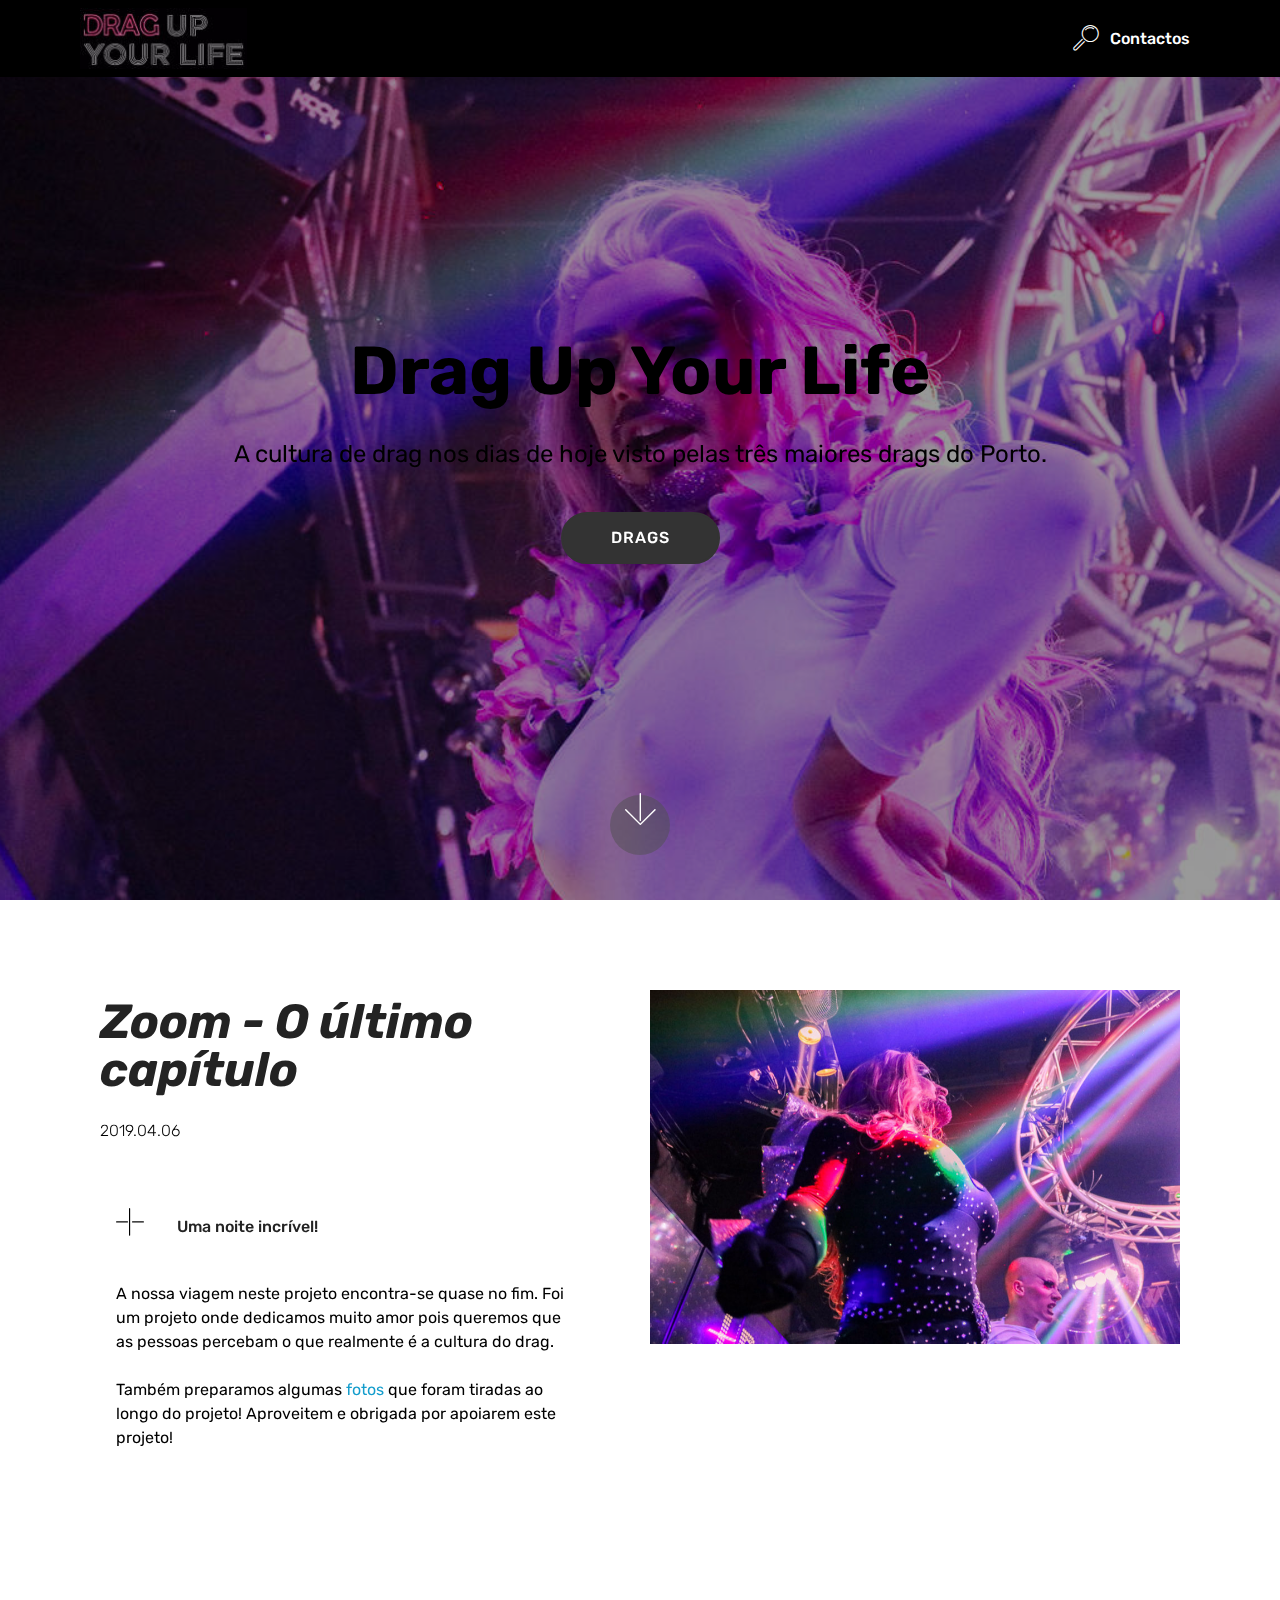
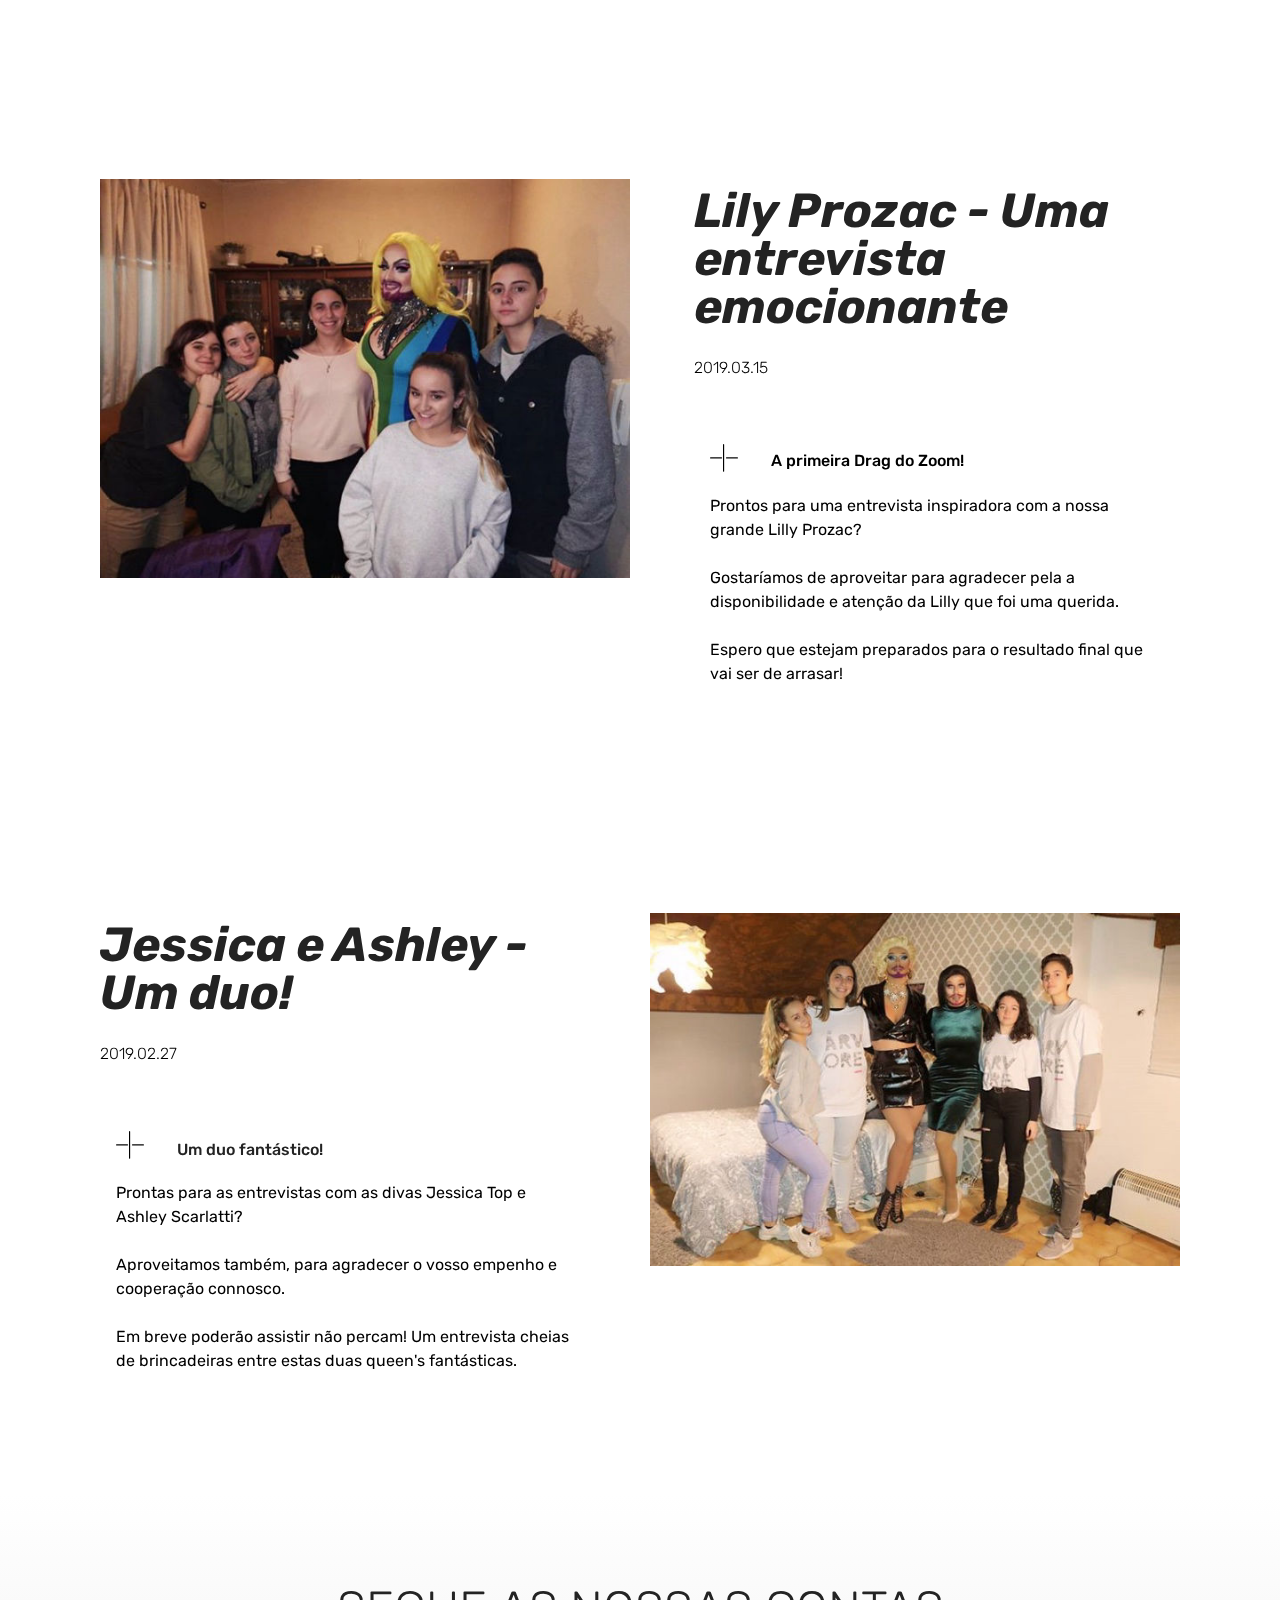
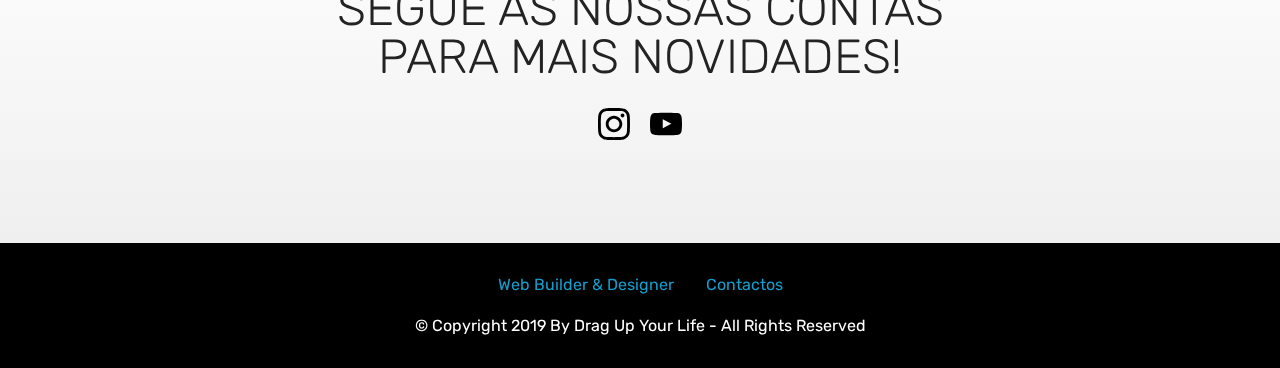
<file: index.html>
<!DOCTYPE html>
<html >
<head>
  <!-- Site made with Mobirise Website Builder v4.8.6, https://mobirise.com -->
  <meta charset="UTF-8">
  <meta http-equiv="X-UA-Compatible" content="IE=edge">
  <meta name="generator" content="Mobirise v4.8.6, mobirise.com">
  <meta name="viewport" content="width=device-width, initial-scale=1, minimum-scale=1">
  <link rel="shortcut icon" href="assets/images/screenshot-2019-04-22-at-21.32.24-170x62.jpg" type="image/x-icon">
  <meta name="description" content="">
  <title>Home</title>
  <link rel="stylesheet" href="assets/web/assets/mobirise-icons/mobirise-icons.css">
  <link rel="stylesheet" href="assets/tether/tether.min.css">
  <link rel="stylesheet" href="assets/bootstrap/css/bootstrap.min.css">
  <link rel="stylesheet" href="assets/bootstrap/css/bootstrap-grid.min.css">
  <link rel="stylesheet" href="assets/bootstrap/css/bootstrap-reboot.min.css">
  <link rel="stylesheet" href="assets/socicon/css/styles.css">
  <link rel="stylesheet" href="assets/dropdown/css/style.css">
  <link rel="stylesheet" href="assets/theme/css/style.css">
  <link rel="stylesheet" href="assets/mobirise/css/mbr-additional.css" type="text/css">
  
  
  
</head>
<body>
  <section class="menu cid-qScdqJSxrI" once="menu" id="menu1-1">

    

    <nav class="navbar navbar-expand beta-menu navbar-dropdown align-items-center navbar-fixed-top navbar-toggleable-sm">
        <button class="navbar-toggler navbar-toggler-right" type="button" data-toggle="collapse" data-target="#navbarSupportedContent" aria-controls="navbarSupportedContent" aria-expanded="false" aria-label="Toggle navigation">
            <div class="hamburger">
                <span></span>
                <span></span>
                <span></span>
                <span></span>
            </div>
        </button>
        <div class="menu-logo">
            <div class="navbar-brand">
                <span class="navbar-logo">
                    <a href="index.html">
                         <img src="assets/images/screenshot-2019-04-22-at-21.32.24-170x62.jpg" alt="Mobirise" title="" style="height: 3.8rem;">
                    </a>
                </span>
                <span class="navbar-caption-wrap"><a class="navbar-caption text-white display-4" href="https://mobirise.com"></a></span>
            </div>
        </div>
        <div class="collapse navbar-collapse" id="navbarSupportedContent">
            <ul class="navbar-nav nav-dropdown nav-right" data-app-modern-menu="true"><li class="nav-item">
                    <a class="nav-link link text-white display-4" href="https://mobirise.com"></a>
                </li>
                <li class="nav-item"><a class="nav-link link text-white display-4" href="page3.html">
                        <span class="mbri-search mbr-iconfont mbr-iconfont-btn"></span>
                        Contactos</a></li></ul>
            
        </div>
    </nav>
</section>

<section class="engine"><a href="https://mobirise.info/v">html templates</a></section><section class="cid-qScwlQEFuw mbr-fullscreen mbr-parallax-background" id="header2-i">

    

    <div class="mbr-overlay" style="opacity: 0.4; background-color: rgb(0, 0, 0);"></div>

    <div class="container align-center">
        <div class="row justify-content-md-center">
            <div class="mbr-white col-md-10">
                <h1 class="mbr-section-title mbr-bold pb-3 mbr-fonts-style display-1">
                    Drag Up Your Life</h1>
                
                <p class="mbr-text pb-3 mbr-fonts-style display-5">A cultura de drag nos dias de hoje visto pelas três maiores drags do Porto.<br></p>
                <div class="mbr-section-btn"><a class="btn btn-md btn-black display-4" href="page6.html" target="_blank">DRAGS</a></div>
            </div>
        </div>
    </div>
    <div class="mbr-arrow hidden-sm-down" aria-hidden="true">
        <a href="#next">
            <i class="mbri-down mbr-iconfont"></i>
        </a>
    </div>
</section>

<section class="features11 cid-qSHdmDEnyS" id="features11-2x">

    

    

    <div class="container">   
        <div class="col-md-12">
            <div class="media-container-row">
                <div class="mbr-figure" style="width: 55%;">
                    <img src="assets/images/img-255-952x635.jpg" alt="Mobirise" title="">
                </div>
                <div class=" align-left aside-content">
                    <h2 class="mbr-title pt-2 mbr-fonts-style display-2"><strong><em>Zoom - O último capítulo</em></strong></h2>
                    <div class="mbr-section-text">
                        <p class="mbr-text mb-5 pt-3 mbr-light mbr-fonts-style display-7">2019.04.06</p>
                    </div>

                    <div class="block-content">
                        <div class="card p-3 pr-3">
                            <div class="media">
                                <div class=" align-self-center card-img pb-3">
                                    <span class="mbr-iconfont mbri-plus" style="color: rgb(0, 0, 0); font-size: 29px; fill: rgb(0, 0, 0);"></span>
                                </div>     
                                <div class="media-body">
                                    <h4 class="card-title mbr-fonts-style display-7">Uma noite incrível!</h4>
                                </div>
                            </div>                

                            <div class="card-box">
                                <p class="block-text mbr-fonts-style display-7">
                                   <br>A nossa viagem neste projeto encontra-se quase no fim. Foi um projeto onde dedicamos muito amor pois queremos que as pessoas percebam o que realmente é a cultura do drag.<br><br>Também preparamos algumas <a href="page7.html">fotos</a>&nbsp;que foram tiradas ao longo do projeto!&nbsp;Aproveitem e obrigada por apoiarem este projeto!<br><br><br><br></p>
                            </div>
                        </div>

                        
                    </div>
                </div>
            </div>
        </div> 
    </div>          
</section>

<section class="features11 cid-qSHaeeRCPS" id="features11-2w">

    

    

    <div class="container">   
        <div class="col-md-12">
            <div class="media-container-row">
                <div class="mbr-figure" style="width: 55%;">
                    <img src="assets/images/screenshot-2019-04-22-at-21.28.47-596x449.jpg" alt="Mobirise" title="">
                </div>
                <div class=" align-left aside-content">
                    <h2 class="mbr-title pt-2 mbr-fonts-style display-2"><strong><em>Lily Prozac - Uma entrevista emocionante&nbsp;</em></strong></h2>
                    <div class="mbr-section-text">
                        <p class="mbr-text mb-5 pt-3 mbr-light mbr-fonts-style display-7">
                        2019.03.15</p>
                    </div>

                    <div class="block-content">
                        <div class="card p-3 pr-3">
                            <div class="media">
                                <div class=" align-self-center card-img pb-3">
                                    <span class="mbr-iconfont mbri-plus" style="color: rgb(0, 0, 0); fill: rgb(0, 0, 0); font-size: 29px;"></span>
                                </div>     
                                <div class="media-body">
                                    <h4 class="card-title mbr-fonts-style display-7"><p>A primeira Drag do Zoom!&nbsp; &nbsp;&nbsp;&nbsp; &nbsp;&nbsp;</p></h4>
                                </div>
                            </div>                

                            <div class="card-box">
                                <p class="block-text mbr-fonts-style display-7">Prontos para uma entrevista inspiradora com a nossa grande Lilly Prozac?<br><br>Gostaríamos de aproveitar para agradecer pela a disponibilidade e atenção da Lilly que foi uma querida.<br><br>Espero que estejam preparados para o resultado final que vai ser de arrasar!</p>
                            </div>
                        </div>

                        
                    </div>
                </div>
            </div>
        </div> 
    </div>          
</section>

<section class="features11 cid-qSpc2a63RJ" id="features11-25">

    

    

    <div class="container">   
        <div class="col-md-12">
            <div class="media-container-row">
                <div class="mbr-figure" style="width: 55%;">
                    <img src="assets/images/screenshot-2019-04-22-at-21.30.53-597x397.jpg" alt="Mobirise" title="">
                </div>
                <div class=" align-left aside-content">
                    <h2 class="mbr-title pt-2 mbr-fonts-style display-2"><strong><em>Jessica e Ashley - Um duo!</em></strong></h2>
                    <div class="mbr-section-text">
                        <p class="mbr-text mb-5 pt-3 mbr-light mbr-fonts-style display-7">
                        2019.02.27</p>
                    </div>

                    <div class="block-content">
                        <div class="card p-3 pr-3">
                            <div class="media">
                                <div class=" align-self-center card-img pb-3">
                                    <span class="mbr-iconfont mbri-plus" style="color: rgb(0, 0, 0); font-size: 29px; fill: rgb(0, 0, 0);"></span>
                                </div>     
                                <div class="media-body">
                                    <h4 class="card-title mbr-fonts-style display-7">Um duo fantástico!</h4>
                                </div>
                            </div>                

                            <div class="card-box">
                                <p class="block-text mbr-fonts-style display-7">Prontas para as entrevistas com as divas Jessica Top e Ashley Scarlatti?<br><br>Aproveitamos também, para agradecer o vosso empenho e cooperação connosco.&nbsp;<br><br>Em breve poderão assistir não percam! Um entrevista cheias de brincadeiras entre estas duas queen's fantásticas.</p>
                            </div>
                        </div>

                        
                    </div>
                </div>
            </div>
        </div> 
    </div>          
</section>

<section class="cid-qSd29maSzW" id="social-buttons2-1b">

    

    

    <div class="container">
        <div class="media-container-row">
            <div class="col-md-8 align-center">
                <h2 class="pb-3 mbr-fonts-style display-2">
                    SEGUE AS NOSSAS CONTAS PARA MAIS NOVIDADES!
                </h2>
                <div class="social-list pl-0 mb-0">
                    <a href="https://www.instagram.com/duyl_project/" target="_blank">
                        <span class="px-2 mbr-iconfont mbr-iconfont-social socicon-instagram socicon" style="color: rgb(0, 0, 0); fill: rgb(0, 0, 0);"></span>
                    </a>
                    <a href="https://www.facebook.com/pages/Mobirise/1616226671953247" target="_blank">
                        <span class="px-2 mbr-iconfont mbr-iconfont-social socicon-youtube socicon"></span>
                    </a>
                    <a href="https://www.instagram.com/duyl_project/" target="_blank">
                        
                    </a>
                    <a href="https://www.youtube.com/c/mobirise" target="_blank">
                        
                    </a>
                    <a href="https://plus.google.com/u/0/+Mobirise" target="_blank">
                        
                    </a>
                    <a href="https://www.behance.net/Mobirise" target="_blank">
                        
                    </a>
                </div>
            </div>
        </div>
    </div>
</section>

<section once="" class="cid-qSdfFkWw49" id="footer7-1x">

    

    

    <div class="container">
        <div class="media-container-row align-center mbr-white">
            <div class="row row-links">
                <ul class="foot-menu">
                    
                    
                    
                    
                    
                <li class="foot-menu-item mbr-fonts-style display-7"><a href="page5.html">Web Builder &amp; Designer</a></li><li class="foot-menu-item mbr-fonts-style display-7"><a href="page3.html">Contactos</a></li></ul>
            </div>
            
            <div class="row row-copirayt">
                <p class="mbr-text mb-0 mbr-fonts-style mbr-white align-center display-7">
                    © Copyright 2019 By Drag Up Your Life - All Rights Reserved
                </p>
            </div>
        </div>
    </div>
</section>


  <script src="assets/web/assets/jquery/jquery.min.js"></script>
  <script src="assets/popper/popper.min.js"></script>
  <script src="assets/tether/tether.min.js"></script>
  <script src="assets/bootstrap/js/bootstrap.min.js"></script>
  <script src="assets/smoothscroll/smooth-scroll.js"></script>
  <script src="assets/touchswipe/jquery.touch-swipe.min.js"></script>
  <script src="assets/parallax/jarallax.min.js"></script>
  <script src="assets/sociallikes/social-likes.js"></script>
  <script src="assets/dropdown/js/script.min.js"></script>
  <script src="assets/theme/js/script.js"></script>
  
  
</body>
</html>
</file>
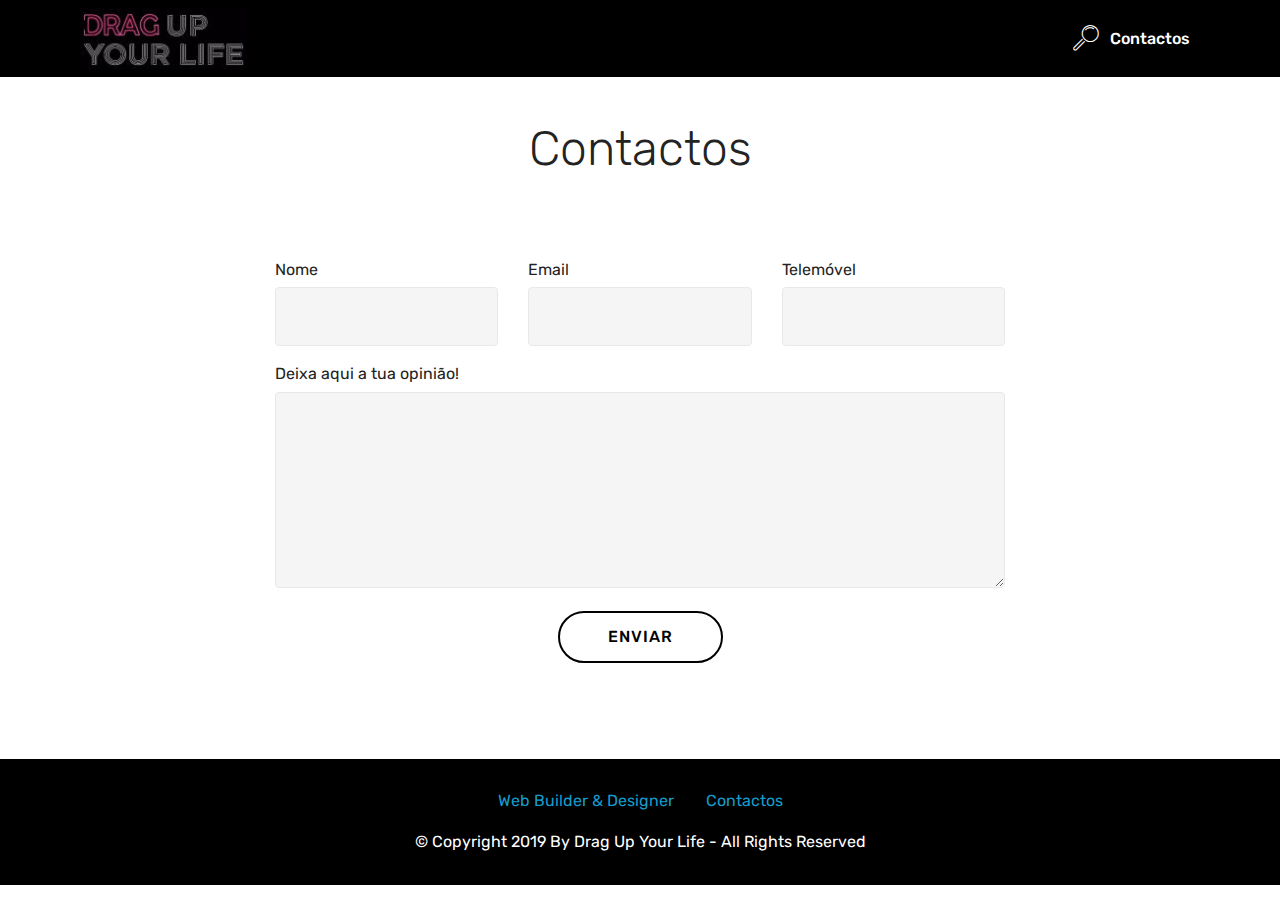
<file: page3.html>
<!DOCTYPE html>
<html >
<head>
  <!-- Site made with Mobirise Website Builder v4.8.6, https://mobirise.com -->
  <meta charset="UTF-8">
  <meta http-equiv="X-UA-Compatible" content="IE=edge">
  <meta name="generator" content="Mobirise v4.8.6, mobirise.com">
  <meta name="viewport" content="width=device-width, initial-scale=1, minimum-scale=1">
  <link rel="shortcut icon" href="assets/images/screenshot-2019-04-22-at-21.32.24-170x62.jpg" type="image/x-icon">
  <meta name="description" content="Web Site Creator Description">
  <title>Contactos</title>
  <link rel="stylesheet" href="assets/web/assets/mobirise-icons/mobirise-icons.css">
  <link rel="stylesheet" href="assets/tether/tether.min.css">
  <link rel="stylesheet" href="assets/bootstrap/css/bootstrap.min.css">
  <link rel="stylesheet" href="assets/bootstrap/css/bootstrap-grid.min.css">
  <link rel="stylesheet" href="assets/bootstrap/css/bootstrap-reboot.min.css">
  <link rel="stylesheet" href="assets/dropdown/css/style.css">
  <link rel="stylesheet" href="assets/socicon/css/styles.css">
  <link rel="stylesheet" href="assets/theme/css/style.css">
  <link rel="stylesheet" href="assets/mobirise/css/mbr-additional.css" type="text/css">
  
  
  
</head>
<body>
  <section class="menu cid-qSdeZjIU3Z" once="menu" id="menu1-1q">

    

    <nav class="navbar navbar-expand beta-menu navbar-dropdown align-items-center navbar-fixed-top navbar-toggleable-sm">
        <button class="navbar-toggler navbar-toggler-right" type="button" data-toggle="collapse" data-target="#navbarSupportedContent" aria-controls="navbarSupportedContent" aria-expanded="false" aria-label="Toggle navigation">
            <div class="hamburger">
                <span></span>
                <span></span>
                <span></span>
                <span></span>
            </div>
        </button>
        <div class="menu-logo">
            <div class="navbar-brand">
                <span class="navbar-logo">
                    <a href="index.html">
                         <img src="assets/images/screenshot-2019-04-22-at-21.32.24-170x62.jpg" alt="Mobirise" title="" style="height: 3.8rem;">
                    </a>
                </span>
                <span class="navbar-caption-wrap"><a class="navbar-caption text-white display-4" href="https://mobirise.com"></a></span>
            </div>
        </div>
        <div class="collapse navbar-collapse" id="navbarSupportedContent">
            <ul class="navbar-nav nav-dropdown nav-right" data-app-modern-menu="true"><li class="nav-item">
                    <a class="nav-link link text-white display-4" href="https://mobirise.com"></a>
                </li>
                <li class="nav-item"><a class="nav-link link text-white display-4" href="page3.html">
                        <span class="mbri-search mbr-iconfont mbr-iconfont-btn"></span>
                        Contactos</a></li></ul>
            
        </div>
    </nav>
</section>

<section class="engine"><a href="https://mobirise.info/j">website templates</a></section><section class="mbr-section form1 cid-qSdf71EPgJ" id="form1-1v">

    

    
    <div class="container">
        <div class="row justify-content-center">
            <div class="title col-12 col-lg-8">
                <h2 class="mbr-section-title align-center pb-3 mbr-fonts-style display-2">
                    Contactos</h2>
                <h3 class="mbr-section-subtitle align-center mbr-light pb-3 mbr-fonts-style display-5"></h3>
            </div>
        </div>
    </div>
    <div class="container">
        <div class="row justify-content-center">
            <div class="media-container-column col-lg-8" data-form-type="formoid">
                    <div data-form-alert="" hidden="">
                        Thanks for filling out the form!
                    </div>
            
                    <form class="mbr-form" action="https://mobirise.com/" method="post" data-form-title="Mobirise Form"><input type="hidden" name="email" data-form-email="true" value="k/toOsDYMR8a2sQeYGnEE0X4Cq0tkZfBsPzq2lem8v27L3Asy1CA1ps1Gx086hCKdK0rbyNUQ9Osm1agOzC/yhLDfr47wFNVZstQNyvQu9EF3o2tXnktKd8VvbEphqFc">
                        <div class="row row-sm-offset">
                            <div class="col-md-4 multi-horizontal" data-for="name">
                                <div class="form-group">
                                    <label class="form-control-label mbr-fonts-style display-7" for="name-form1-1v">Nome</label>
                                    <input type="text" class="form-control" name="name" data-form-field="Name" required="" id="name-form1-1v">
                                </div>
                            </div>
                            <div class="col-md-4 multi-horizontal" data-for="email">
                                <div class="form-group">
                                    <label class="form-control-label mbr-fonts-style display-7" for="email-form1-1v">Email</label>
                                    <input type="email" class="form-control" name="email" data-form-field="Email" required="" id="email-form1-1v">
                                </div>
                            </div>
                            <div class="col-md-4 multi-horizontal" data-for="phone">
                                <div class="form-group">
                                    <label class="form-control-label mbr-fonts-style display-7" for="phone-form1-1v">Telemóvel</label>
                                    <input type="tel" class="form-control" name="phone" data-form-field="Phone" id="phone-form1-1v">
                                </div>
                            </div>
                        </div>
                        <div class="form-group" data-for="message">
                            <label class="form-control-label mbr-fonts-style display-7" for="message-form1-1v">Deixa aqui a tua opinião!</label>
                            <textarea type="text" class="form-control" name="message" rows="7" data-form-field="Message" id="message-form1-1v"></textarea>
                        </div>
            
                        <span class="input-group-btn"><button href="" type="submit" class="btn btn-form btn-black-outline display-4">ENVIAR<br></button></span>
                    </form>
            </div>
        </div>
    </div>
</section>

<section once="" class="cid-qSdfghrieP" id="footer7-1w">

    

    

    <div class="container">
        <div class="media-container-row align-center mbr-white">
            <div class="row row-links">
                <ul class="foot-menu">
                    
                    
                    
                    
                    
                <li class="foot-menu-item mbr-fonts-style display-7"><a href="page5.html">Web Builder &amp; Designer</a></li><li class="foot-menu-item mbr-fonts-style display-7"><a href="page3.html">Contactos</a></li></ul>
            </div>
            
            <div class="row row-copirayt">
                <p class="mbr-text mb-0 mbr-fonts-style mbr-white align-center display-7">
                    © Copyright 2019 By Drag Up Your Life - All Rights Reserved
                </p>
            </div>
        </div>
    </div>
</section>


  <script src="assets/web/assets/jquery/jquery.min.js"></script>
  <script src="assets/popper/popper.min.js"></script>
  <script src="assets/tether/tether.min.js"></script>
  <script src="assets/bootstrap/js/bootstrap.min.js"></script>
  <script src="assets/smoothscroll/smooth-scroll.js"></script>
  <script src="assets/dropdown/js/script.min.js"></script>
  <script src="assets/touchswipe/jquery.touch-swipe.min.js"></script>
  <script src="assets/theme/js/script.js"></script>
  <script src="assets/formoid/formoid.min.js"></script>
  
  
</body>
</html>
</file>
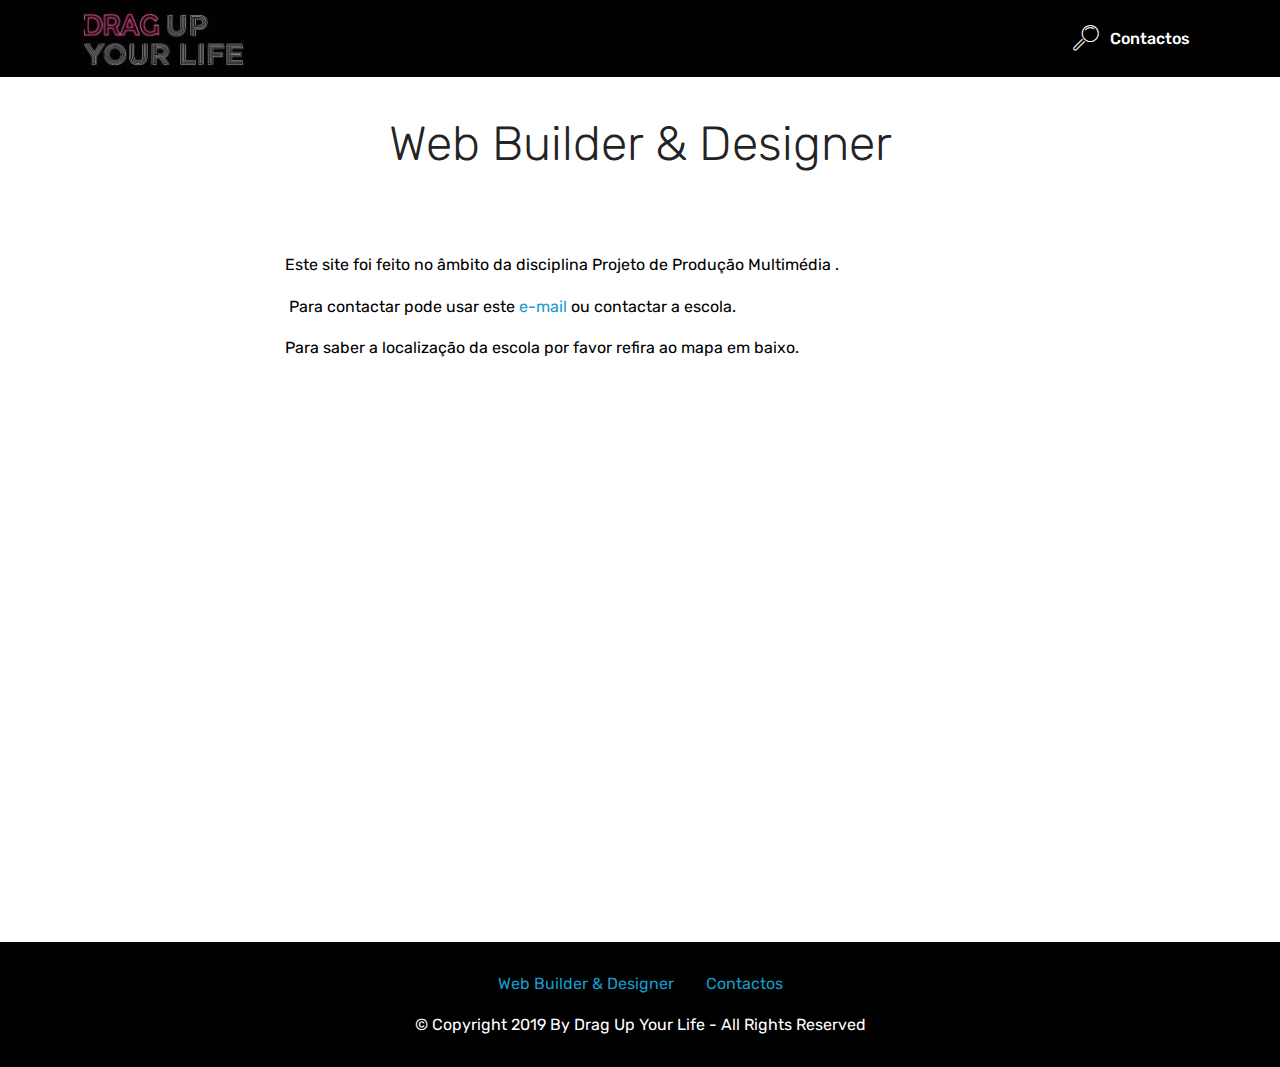
<file: page5.html>
<!DOCTYPE html>
<html >
<head>
  <!-- Site made with Mobirise Website Builder v4.8.6, https://mobirise.com -->
  <meta charset="UTF-8">
  <meta http-equiv="X-UA-Compatible" content="IE=edge">
  <meta name="generator" content="Mobirise v4.8.6, mobirise.com">
  <meta name="viewport" content="width=device-width, initial-scale=1, minimum-scale=1">
  <link rel="shortcut icon" href="assets/images/screenshot-2019-04-22-at-21.32.24-170x62.jpg" type="image/x-icon">
  <meta name="description" content="Web Page Creator Description">
  <title>Builder</title>
  <link rel="stylesheet" href="assets/web/assets/mobirise-icons/mobirise-icons.css">
  <link rel="stylesheet" href="assets/tether/tether.min.css">
  <link rel="stylesheet" href="assets/bootstrap/css/bootstrap.min.css">
  <link rel="stylesheet" href="assets/bootstrap/css/bootstrap-grid.min.css">
  <link rel="stylesheet" href="assets/bootstrap/css/bootstrap-reboot.min.css">
  <link rel="stylesheet" href="assets/dropdown/css/style.css">
  <link rel="stylesheet" href="assets/socicon/css/styles.css">
  <link rel="stylesheet" href="assets/theme/css/style.css">
  <link rel="stylesheet" href="assets/mobirise/css/mbr-additional.css" type="text/css">
  
  
  
</head>
<body>
  <section class="menu cid-qScdqJSxrI" once="menu" id="menu1-2c">

    

    <nav class="navbar navbar-expand beta-menu navbar-dropdown align-items-center navbar-fixed-top navbar-toggleable-sm">
        <button class="navbar-toggler navbar-toggler-right" type="button" data-toggle="collapse" data-target="#navbarSupportedContent" aria-controls="navbarSupportedContent" aria-expanded="false" aria-label="Toggle navigation">
            <div class="hamburger">
                <span></span>
                <span></span>
                <span></span>
                <span></span>
            </div>
        </button>
        <div class="menu-logo">
            <div class="navbar-brand">
                <span class="navbar-logo">
                    <a href="index.html">
                         <img src="assets/images/screenshot-2019-04-22-at-21.32.24-170x62.jpg" alt="Mobirise" title="" style="height: 3.8rem;">
                    </a>
                </span>
                <span class="navbar-caption-wrap"><a class="navbar-caption text-white display-4" href="https://mobirise.com"></a></span>
            </div>
        </div>
        <div class="collapse navbar-collapse" id="navbarSupportedContent">
            <ul class="navbar-nav nav-dropdown nav-right" data-app-modern-menu="true"><li class="nav-item">
                    <a class="nav-link link text-white display-4" href="https://mobirise.com"></a>
                </li>
                <li class="nav-item"><a class="nav-link link text-white display-4" href="page3.html">
                        <span class="mbri-search mbr-iconfont mbr-iconfont-btn"></span>
                        Contactos</a></li></ul>
            
        </div>
    </nav>
</section>

<section class="engine"><a href="https://mobirise.info/b">create a site</a></section><section class="mbr-section content4 cid-qSquofTZex" id="content4-2f">

    

    <div class="container">
        <div class="media-container-row">
            <div class="title col-12 col-md-8">
                <h2 class="align-center pb-3 mbr-fonts-style display-2">
                    Web Builder &amp; Designer</h2>
                <h3 class="mbr-section-subtitle align-center mbr-light mbr-fonts-style display-5"></h3>
                
            </div>
        </div>
    </div>
</section>

<section class="mbr-section article content1 cid-qSqv4fE9I8" id="content1-2j">
    
     

    <div class="container">
        <div class="media-container-row">
            <div class="mbr-text col-12 col-md-8 mbr-fonts-style display-7"><p>Este site foi feito no âmbito da disciplina Projeto de Produção Multimédia .&nbsp;</p><p>&nbsp;Para contactar pode usar este <a href="mailto:3158@arvore.pt">e-mail</a>&nbsp;ou contactar a escola.</p><p>Para saber a localização da escola por favor refira ao mapa em baixo.&nbsp;</p></div>
        </div>
    </div>
</section>

<section class="map2 cid-qSqySNdoWn" id="map2-2k">

    

    <div class="container">
        <div class="media-container-row">
            <div class="col-md-8">
                <div class="google-map"><iframe frameborder="0" style="border:0" src="https://www.google.com/maps/embed/v1/place?key=AIzaSyA0Dx_boXQiwvdz8sJHoYeZNVTdoWONYkU&amp;q=place_id:ChIJW3NQxR1lJA0RrB_Xe-4aNa0" allowfullscreen=""></iframe></div>
        </div>
    </div>
</div></section>

<section once="" class="cid-qSdfFkWw49" id="footer7-2d">

    

    

    <div class="container">
        <div class="media-container-row align-center mbr-white">
            <div class="row row-links">
                <ul class="foot-menu">
                    
                    
                    
                    
                    
                <li class="foot-menu-item mbr-fonts-style display-7"><a href="page5.html">Web Builder &amp; Designer</a></li><li class="foot-menu-item mbr-fonts-style display-7"><a href="page3.html">Contactos</a></li></ul>
            </div>
            
            <div class="row row-copirayt">
                <p class="mbr-text mb-0 mbr-fonts-style mbr-white align-center display-7">
                    © Copyright 2019 By Drag Up Your Life - All Rights Reserved
                </p>
            </div>
        </div>
    </div>
</section>


  <script src="assets/web/assets/jquery/jquery.min.js"></script>
  <script src="assets/popper/popper.min.js"></script>
  <script src="assets/tether/tether.min.js"></script>
  <script src="assets/bootstrap/js/bootstrap.min.js"></script>
  <script src="assets/smoothscroll/smooth-scroll.js"></script>
  <script src="assets/dropdown/js/script.min.js"></script>
  <script src="assets/touchswipe/jquery.touch-swipe.min.js"></script>
  <script src="assets/theme/js/script.js"></script>
  
  
</body>
</html>
</file>
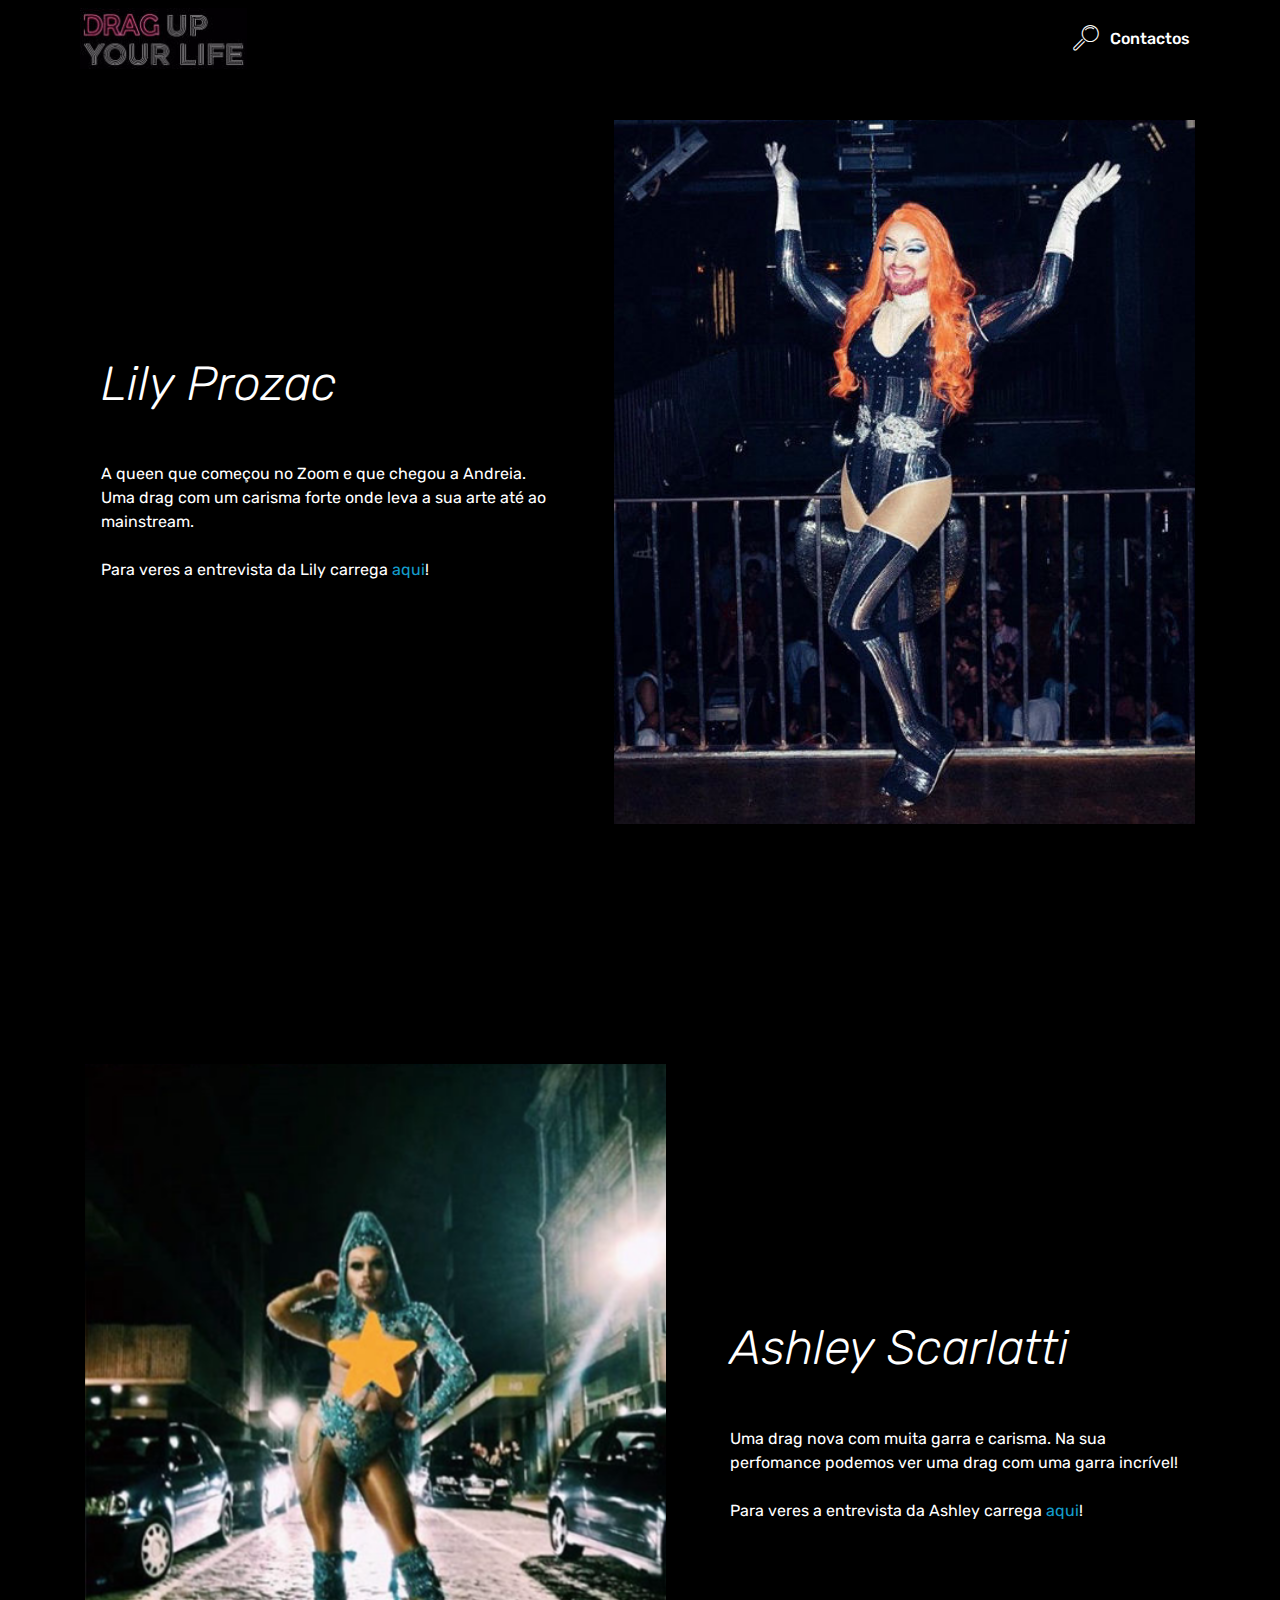
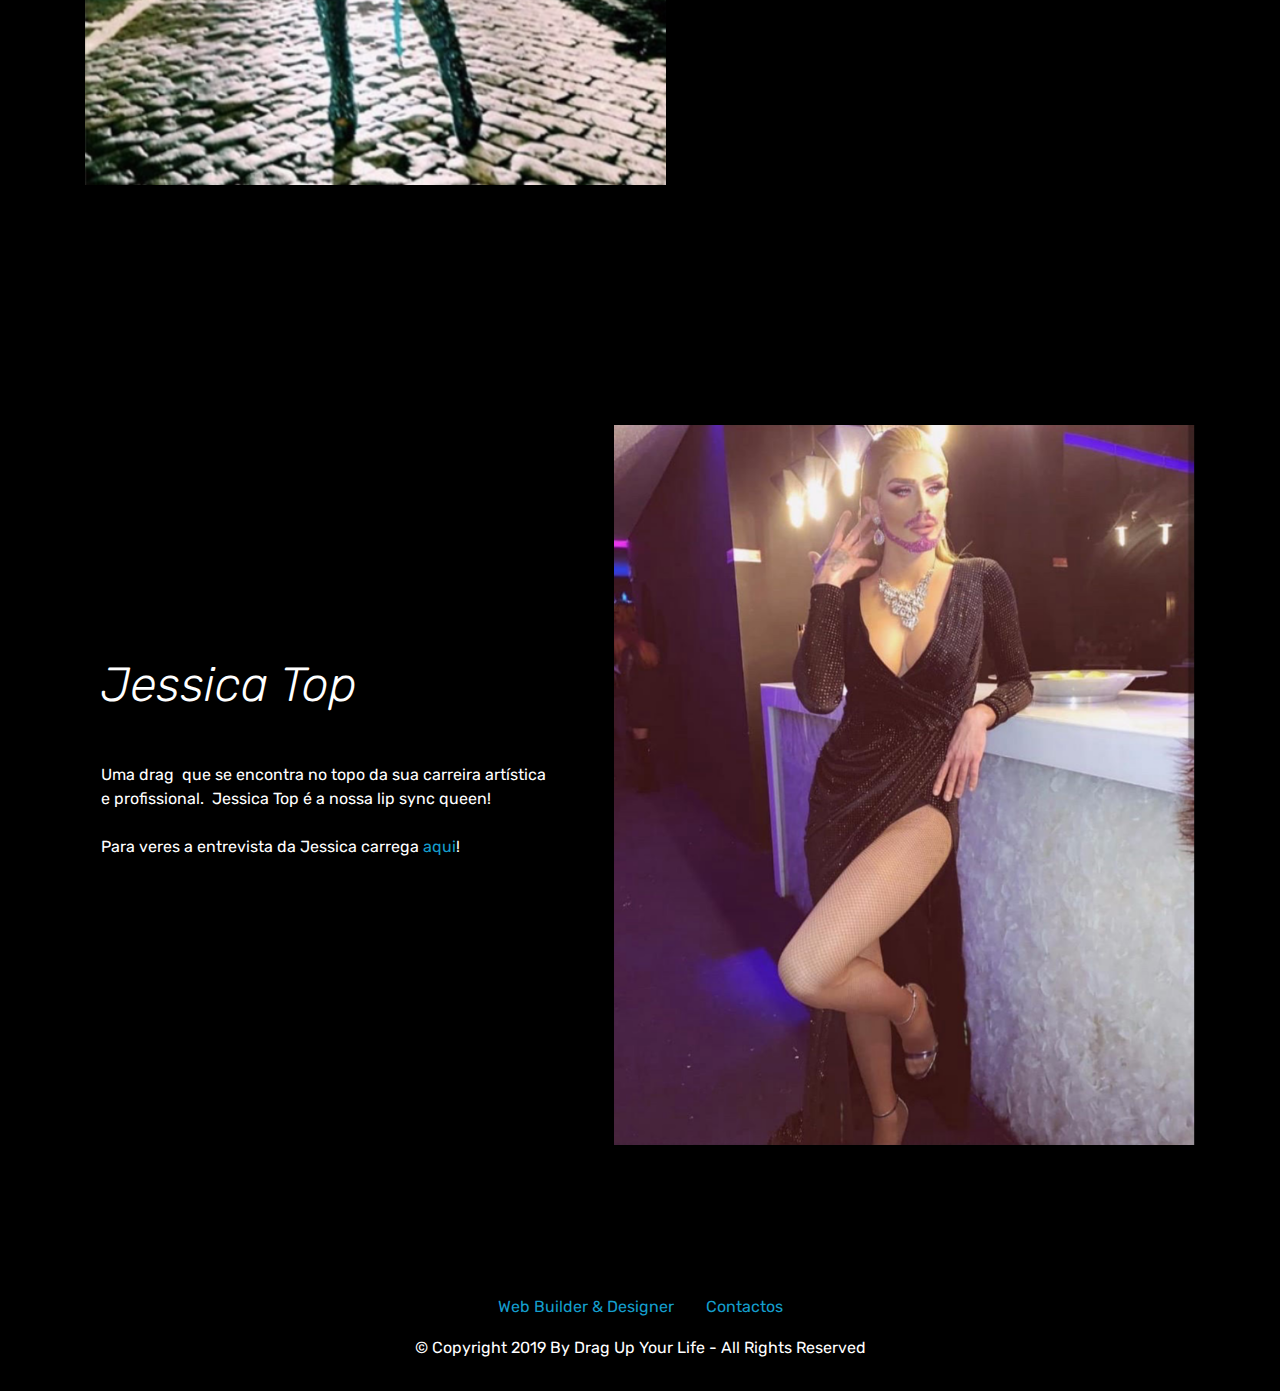
<file: page6.html>
<!DOCTYPE html>
<html >
<head>
  <!-- Site made with Mobirise Website Builder v4.8.6, https://mobirise.com -->
  <meta charset="UTF-8">
  <meta http-equiv="X-UA-Compatible" content="IE=edge">
  <meta name="generator" content="Mobirise v4.8.6, mobirise.com">
  <meta name="viewport" content="width=device-width, initial-scale=1, minimum-scale=1">
  <link rel="shortcut icon" href="assets/images/screenshot-2019-04-22-at-21.32.24-170x62.jpg" type="image/x-icon">
  <meta name="description" content="Web Generator Description">
  <title>drags</title>
  <link rel="stylesheet" href="assets/web/assets/mobirise-icons/mobirise-icons.css">
  <link rel="stylesheet" href="assets/tether/tether.min.css">
  <link rel="stylesheet" href="assets/bootstrap/css/bootstrap.min.css">
  <link rel="stylesheet" href="assets/bootstrap/css/bootstrap-grid.min.css">
  <link rel="stylesheet" href="assets/bootstrap/css/bootstrap-reboot.min.css">
  <link rel="stylesheet" href="assets/dropdown/css/style.css">
  <link rel="stylesheet" href="assets/socicon/css/styles.css">
  <link rel="stylesheet" href="assets/theme/css/style.css">
  <link rel="stylesheet" href="assets/mobirise/css/mbr-additional.css" type="text/css">
  
  
  
</head>
<body>
  <section class="menu cid-qScdqJSxrI" once="menu" id="menu1-2q">

    

    <nav class="navbar navbar-expand beta-menu navbar-dropdown align-items-center navbar-fixed-top navbar-toggleable-sm">
        <button class="navbar-toggler navbar-toggler-right" type="button" data-toggle="collapse" data-target="#navbarSupportedContent" aria-controls="navbarSupportedContent" aria-expanded="false" aria-label="Toggle navigation">
            <div class="hamburger">
                <span></span>
                <span></span>
                <span></span>
                <span></span>
            </div>
        </button>
        <div class="menu-logo">
            <div class="navbar-brand">
                <span class="navbar-logo">
                    <a href="index.html">
                         <img src="assets/images/screenshot-2019-04-22-at-21.32.24-170x62.jpg" alt="Mobirise" title="" style="height: 3.8rem;">
                    </a>
                </span>
                <span class="navbar-caption-wrap"><a class="navbar-caption text-white display-4" href="https://mobirise.com"></a></span>
            </div>
        </div>
        <div class="collapse navbar-collapse" id="navbarSupportedContent">
            <ul class="navbar-nav nav-dropdown nav-right" data-app-modern-menu="true"><li class="nav-item">
                    <a class="nav-link link text-white display-4" href="https://mobirise.com"></a>
                </li>
                <li class="nav-item"><a class="nav-link link text-white display-4" href="page3.html">
                        <span class="mbri-search mbr-iconfont mbr-iconfont-btn"></span>
                        Contactos</a></li></ul>
            
        </div>
    </nav>
</section>

<section class="engine"><a href="https://mobirise.info/n">simple site templates</a></section><section class="testimonials3 cid-qSqMuY7Ot3" id="testimonials3-2s">

    

    

    <div class="container">
        <div class="media-container-row">
            <div class="media-content px-3 align-self-center mbr-white py-2">
                <p class="mbr-text testimonial-text mbr-fonts-style display-2"><font color="#ffffff">Lily Prozac</font></p>
                <p class="mbr-author-name pt-4 mb-2 mbr-fonts-style display-7"><span style="font-weight: normal;">A queen que começou no Zoom e que chegou a Andreia. Uma drag com um carisma forte onde leva a sua arte até ao mainstream.<br><br>Para veres a entrevista da Lily carrega <a href="index.html">aqui</a>!</span></p>
                <p class="mbr-author-desc mbr-fonts-style display-7"></p>
            </div>

            <div class="mbr-figure pl-lg-5" style="width: 130%;">
              <img src="assets/images/screenshot-2019-04-22-at-16.50.24-492x600.jpg" alt="" title="">
            </div>
        </div>
    </div>
</section>

<section class="testimonials2 cid-qSqMvRjALT" id="testimonials2-2t">

    

    

    <div class="container">
        <div class="media-container-row">
            <div class="mbr-figure pr-lg-5" style="width: 130%;">
              <img src="assets/images/screenshot-2019-04-22-at-16.49.30-481x601.jpg" alt="" title="">
            </div>
            <div class="media-content px-3 align-self-center mbr-white py-2">
                    <p class="mbr-text testimonial-text mbr-fonts-style display-2">Ashley Scarlatti<br></p>
                    <p class="mbr-author-name pt-4 mb-2 mbr-fonts-style display-7"><span style="font-weight: normal;">Uma drag nova com muita garra e carisma. Na sua perfomance podemos ver uma drag com uma garra incrível!<br><br>Para veres a entrevista da Ashley carrega <a href="index.html">aqui</a>!</span></p>
                    <p class="mbr-author-desc mbr-fonts-style display-7"></p>
            </div>
        </div>
    </div>
</section>

<section class="testimonials3 cid-qSqMwI7NKs" id="testimonials3-2u">

    

    

    <div class="container">
        <div class="media-container-row">
            <div class="media-content px-3 align-self-center mbr-white py-2">
                <p class="mbr-text testimonial-text mbr-fonts-style display-2">
                   Jessica Top</p>
                <p class="mbr-author-name pt-4 mb-2 mbr-fonts-style display-7"><span style="font-weight: normal;">Uma drag &nbsp;que se encontra no topo da sua carreira artística e profissional. &nbsp;Jessica Top é a nossa lip sync queen!<br><br>Para veres a entrevista da Jessica carrega <a href="index.html">aqui</a>!<br><br></span><br></p>
                <p class="mbr-author-desc mbr-fonts-style display-7"></p>
            </div>

            <div class="mbr-figure pl-lg-5" style="width: 130%;">
              <img src="assets/images/whatsapp-image-2019-04-23-at-104612-757x947.jpg" alt="" title="">
            </div>
        </div>
    </div>
</section>

<section once="" class="cid-qSdfFkWw49" id="footer7-2r">

    

    

    <div class="container">
        <div class="media-container-row align-center mbr-white">
            <div class="row row-links">
                <ul class="foot-menu">
                    
                    
                    
                    
                    
                <li class="foot-menu-item mbr-fonts-style display-7"><a href="page5.html">Web Builder &amp; Designer</a></li><li class="foot-menu-item mbr-fonts-style display-7"><a href="page3.html">Contactos</a></li></ul>
            </div>
            
            <div class="row row-copirayt">
                <p class="mbr-text mb-0 mbr-fonts-style mbr-white align-center display-7">
                    © Copyright 2019 By Drag Up Your Life - All Rights Reserved
                </p>
            </div>
        </div>
    </div>
</section>


  <script src="assets/web/assets/jquery/jquery.min.js"></script>
  <script src="assets/popper/popper.min.js"></script>
  <script src="assets/tether/tether.min.js"></script>
  <script src="assets/bootstrap/js/bootstrap.min.js"></script>
  <script src="assets/smoothscroll/smooth-scroll.js"></script>
  <script src="assets/dropdown/js/script.min.js"></script>
  <script src="assets/touchswipe/jquery.touch-swipe.min.js"></script>
  <script src="assets/theme/js/script.js"></script>
  
  
</body>
</html>
</file>
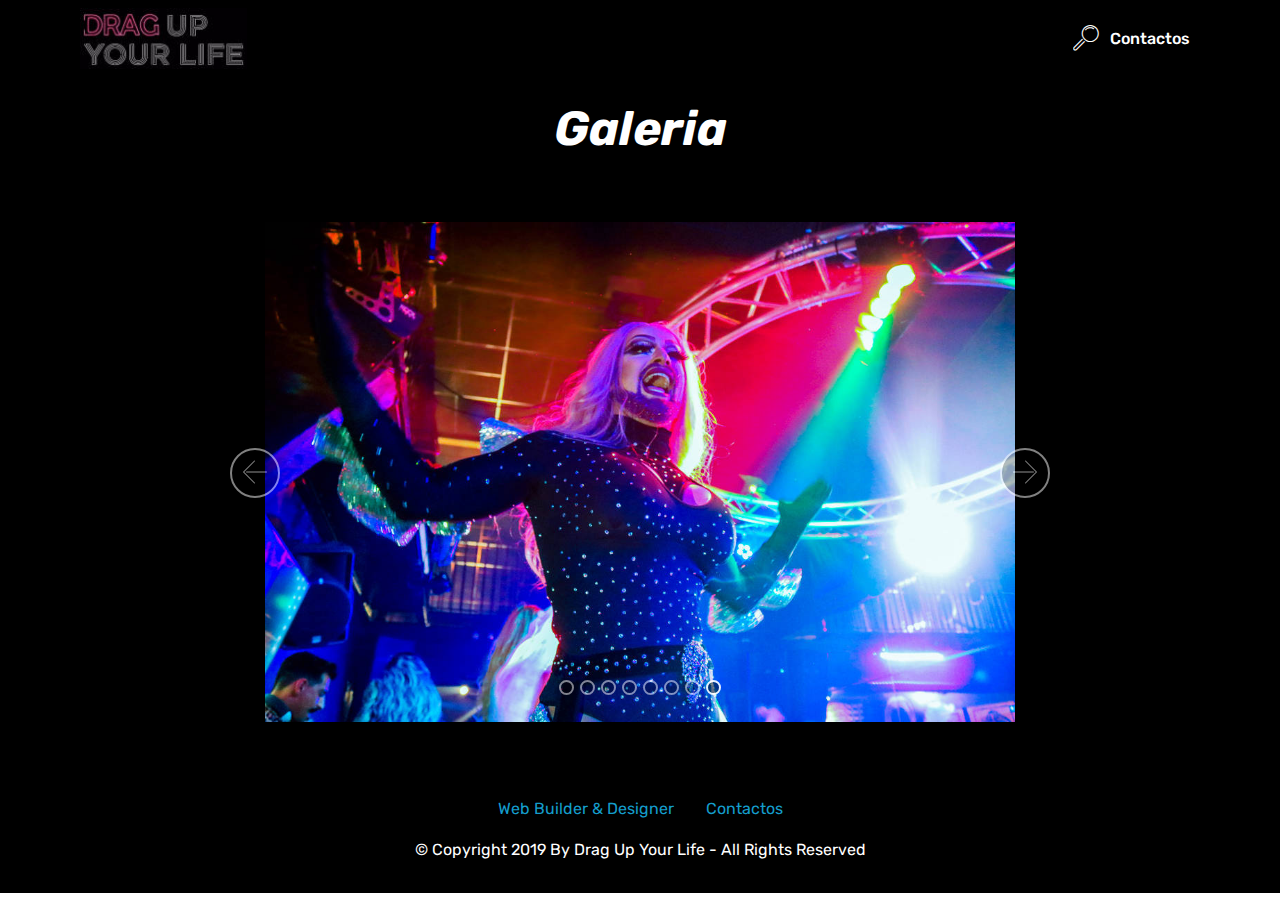
<file: page7.html>
<!DOCTYPE html>
<html >
<head>
  <!-- Site made with Mobirise Website Builder v4.8.6, https://mobirise.com -->
  <meta charset="UTF-8">
  <meta http-equiv="X-UA-Compatible" content="IE=edge">
  <meta name="generator" content="Mobirise v4.8.6, mobirise.com">
  <meta name="viewport" content="width=device-width, initial-scale=1, minimum-scale=1">
  <link rel="shortcut icon" href="assets/images/screenshot-2019-04-22-at-21.32.24-170x62.jpg" type="image/x-icon">
  <meta name="description" content="Web Site Builder Description">
  <title>Fotos do Evento</title>
  <link rel="stylesheet" href="assets/web/assets/mobirise-icons/mobirise-icons.css">
  <link rel="stylesheet" href="assets/tether/tether.min.css">
  <link rel="stylesheet" href="assets/bootstrap/css/bootstrap.min.css">
  <link rel="stylesheet" href="assets/bootstrap/css/bootstrap-grid.min.css">
  <link rel="stylesheet" href="assets/bootstrap/css/bootstrap-reboot.min.css">
  <link rel="stylesheet" href="assets/dropdown/css/style.css">
  <link rel="stylesheet" href="assets/socicon/css/styles.css">
  <link rel="stylesheet" href="assets/theme/css/style.css">
  <link rel="stylesheet" href="assets/mobirise/css/mbr-additional.css" type="text/css">
  
  
  
</head>
<body>
  <section class="menu cid-qScdqJSxrI" once="menu" id="menu1-2y">

    

    <nav class="navbar navbar-expand beta-menu navbar-dropdown align-items-center navbar-fixed-top navbar-toggleable-sm">
        <button class="navbar-toggler navbar-toggler-right" type="button" data-toggle="collapse" data-target="#navbarSupportedContent" aria-controls="navbarSupportedContent" aria-expanded="false" aria-label="Toggle navigation">
            <div class="hamburger">
                <span></span>
                <span></span>
                <span></span>
                <span></span>
            </div>
        </button>
        <div class="menu-logo">
            <div class="navbar-brand">
                <span class="navbar-logo">
                    <a href="index.html">
                         <img src="assets/images/screenshot-2019-04-22-at-21.32.24-170x62.jpg" alt="Mobirise" title="" style="height: 3.8rem;">
                    </a>
                </span>
                <span class="navbar-caption-wrap"><a class="navbar-caption text-white display-4" href="https://mobirise.com"></a></span>
            </div>
        </div>
        <div class="collapse navbar-collapse" id="navbarSupportedContent">
            <ul class="navbar-nav nav-dropdown nav-right" data-app-modern-menu="true"><li class="nav-item">
                    <a class="nav-link link text-white display-4" href="https://mobirise.com"></a>
                </li>
                <li class="nav-item"><a class="nav-link link text-white display-4" href="page3.html">
                        <span class="mbri-search mbr-iconfont mbr-iconfont-btn"></span>
                        Contactos</a></li></ul>
            
        </div>
    </nav>
</section>

<section class="engine"><a href="https://mobirise.info/z">best free html templates</a></section><section class="mbr-section content4 cid-qSHjYqOvgp" id="content4-33">

    

    <div class="container">
        <div class="media-container-row">
            <div class="title col-12 col-md-8">
                <h2 class="align-center pb-3 mbr-fonts-style display-2"><strong><em>
                    Galeria</em></strong></h2>
                
                
            </div>
        </div>
    </div>
</section>

<section class="carousel slide cid-qSHgWP9VZP" data-interval="false" id="slider2-31">

    
    <div class="container content-slider">
        <div class="content-slider-wrap">
            <div><div class="mbr-slider slide carousel" data-pause="true" data-keyboard="false" data-ride="carousel" data-interval="4000"><ol class="carousel-indicators"><li data-app-prevent-settings="" data-target="#slider2-31" data-slide-to="0"></li><li data-app-prevent-settings="" data-target="#slider2-31" data-slide-to="1"></li><li data-app-prevent-settings="" data-target="#slider2-31" data-slide-to="2"></li><li data-app-prevent-settings="" data-target="#slider2-31" data-slide-to="3"></li><li data-app-prevent-settings="" data-target="#slider2-31" data-slide-to="4"></li><li data-app-prevent-settings="" data-target="#slider2-31" data-slide-to="5"></li><li data-app-prevent-settings="" data-target="#slider2-31" data-slide-to="6"></li><li data-app-prevent-settings="" data-target="#slider2-31" class=" active" data-slide-to="7"></li></ol><div class="carousel-inner" role="listbox"><div class="carousel-item slider-fullscreen-image" data-bg-video-slide="false" style="background-image: url(assets/images/img-9564-2000x1123.jpg);"><div class="container container-slide"><div class="image_wrapper"><div class="mbr-overlay" style="opacity: 0;"></div><img src="assets/images/img-9564-2000x1123.jpg"><div class="carousel-caption justify-content-center"><div class="col-10 align-center"></div></div></div></div></div><div class="carousel-item slider-fullscreen-image" data-bg-video-slide="false" style="background-image: url(assets/images/img-9544-2000x1123.jpg);"><div class="container container-slide"><div class="image_wrapper"><div class="mbr-overlay" style="opacity: 0;"></div><img src="assets/images/img-9544-2000x1123.jpg"><div class="carousel-caption justify-content-center"><div class="col-10 align-center"></div></div></div></div></div><div class="carousel-item slider-fullscreen-image" data-bg-video-slide="false" style="background-image: url(assets/images/img-7723-2000x1333.jpg);"><div class="container container-slide"><div class="image_wrapper"><div class="mbr-overlay" style="opacity: 0;"></div><img src="assets/images/img-7723-2000x1333.jpg"><div class="carousel-caption justify-content-center"><div class="col-10 align-left"></div></div></div></div></div><div class="carousel-item slider-fullscreen-image" data-bg-video-slide="false" style="background-image: url(assets/images/img-192-1080x720.jpg);"><div class="container container-slide"><div class="image_wrapper"><div class="mbr-overlay" style="opacity: 0;"></div><img src="assets/images/img-192-1080x720.jpg"><div class="carousel-caption justify-content-center"><div class="col-10 align-left"></div></div></div></div></div><div class="carousel-item slider-fullscreen-image" data-bg-video-slide="false" style="background-image: url(assets/images/img-279-1080x756.jpg);"><div class="container container-slide"><div class="image_wrapper"><div class="mbr-overlay" style="opacity: 0;"></div><img src="assets/images/img-279-1080x756.jpg"><div class="carousel-caption justify-content-center"><div class="col-10 align-left"></div></div></div></div></div><div class="carousel-item slider-fullscreen-image" data-bg-video-slide="false" style="background-image: url(assets/images/img-233-1080x720.jpg);"><div class="container container-slide"><div class="image_wrapper"><div class="mbr-overlay" style="opacity: 0;"></div><img src="assets/images/img-233-1080x720.jpg"><div class="carousel-caption justify-content-center"><div class="col-10 align-left"></div></div></div></div></div><div class="carousel-item slider-fullscreen-image" data-bg-video-slide="false" style="background-image: url(assets/images/img-308-1080x720.jpg);"><div class="container container-slide"><div class="image_wrapper"><div class="mbr-overlay" style="opacity: 0;"></div><img src="assets/images/img-308-1080x720.jpg"><div class="carousel-caption justify-content-center"><div class="col-10 align-left"></div></div></div></div></div><div class="carousel-item slider-fullscreen-image active" data-bg-video-slide="false" style="background-image: url(assets/images/img-271-1080x720.jpg);"><div class="container container-slide"><div class="image_wrapper"><div class="mbr-overlay" style="opacity: 0;"></div><img src="assets/images/img-271-1080x720.jpg"><div class="carousel-caption justify-content-center"><div class="col-10 align-left"></div></div></div></div></div></div><a data-app-prevent-settings="" class="carousel-control carousel-control-prev" role="button" data-slide="prev" href="#slider2-31"><span aria-hidden="true" class="mbri-left mbr-iconfont"></span><span class="sr-only">Previous</span></a><a data-app-prevent-settings="" class="carousel-control carousel-control-next" role="button" data-slide="next" href="#slider2-31"><span aria-hidden="true" class="mbri-right mbr-iconfont"></span><span class="sr-only">Next</span></a></div></div> 
        </div>
    </div>
</section>

<section once="" class="cid-qSdfFkWw49" id="footer7-2z">

    

    

    <div class="container">
        <div class="media-container-row align-center mbr-white">
            <div class="row row-links">
                <ul class="foot-menu">
                    
                    
                    
                    
                    
                <li class="foot-menu-item mbr-fonts-style display-7"><a href="page5.html">Web Builder &amp; Designer</a></li><li class="foot-menu-item mbr-fonts-style display-7"><a href="page3.html">Contactos</a></li></ul>
            </div>
            
            <div class="row row-copirayt">
                <p class="mbr-text mb-0 mbr-fonts-style mbr-white align-center display-7">
                    © Copyright 2019 By Drag Up Your Life - All Rights Reserved
                </p>
            </div>
        </div>
    </div>
</section>


  <script src="assets/web/assets/jquery/jquery.min.js"></script>
  <script src="assets/popper/popper.min.js"></script>
  <script src="assets/tether/tether.min.js"></script>
  <script src="assets/bootstrap/js/bootstrap.min.js"></script>
  <script src="assets/smoothscroll/smooth-scroll.js"></script>
  <script src="assets/dropdown/js/script.min.js"></script>
  <script src="assets/ytplayer/jquery.mb.ytplayer.min.js"></script>
  <script src="assets/vimeoplayer/jquery.mb.vimeo_player.js"></script>
  <script src="assets/bootstrapcarouselswipe/bootstrap-carousel-swipe.js"></script>
  <script src="assets/touchswipe/jquery.touch-swipe.min.js"></script>
  <script src="assets/theme/js/script.js"></script>
  <script src="assets/slidervideo/script.js"></script>
  
  
</body>
</html>
</file>
<file: assets/web/assets/mobirise-icons/mobirise-icons.css>
@font-face {
  font-family: 'MobiriseIcons';
  src:  url('mobirise-icons.eot?spat4u');
  src:  url('mobirise-icons.eot?spat4u#iefix') format('embedded-opentype'),
    url('mobirise-icons.ttf?spat4u') format('truetype'),
    url('mobirise-icons.woff?spat4u') format('woff'),
    url('mobirise-icons.svg?spat4u#MobiriseIcons') format('svg');
  font-weight: normal;
  font-style: normal;
}

[class^="mbri-"], [class*=" mbri-"] {
  /* use !important to prevent issues with browser extensions that change fonts */
  font-family: MobiriseIcons !important;
  speak: none;
  font-style: normal;
  font-weight: normal;
  font-variant: normal;
  text-transform: none;
  line-height: 1;

  /* Better Font Rendering =========== */
  -webkit-font-smoothing: antialiased;
  -moz-osx-font-smoothing: grayscale;
}

.mbri-add-submenu:before {
  content: "\e900";
}
.mbri-alert:before {
  content: "\e901";
}
.mbri-align-center:before {
  content: "\e902";
}
.mbri-align-justify:before {
  content: "\e903";
}
.mbri-align-left:before {
  content: "\e904";
}
.mbri-align-right:before {
  content: "\e905";
}
.mbri-android:before {
  content: "\e906";
}
.mbri-apple:before {
  content: "\e907";
}
.mbri-arrow-down:before {
  content: "\e908";
}
.mbri-arrow-next:before {
  content: "\e909";
}
.mbri-arrow-prev:before {
  content: "\e90a";
}
.mbri-arrow-up:before {
  content: "\e90b";
}
.mbri-bold:before {
  content: "\e90c";
}
.mbri-bookmark:before {
  content: "\e90d";
}
.mbri-bootstrap:before {
  content: "\e90e";
}
.mbri-briefcase:before {
  content: "\e90f";
}
.mbri-browse:before {
  content: "\e910";
}
.mbri-bulleted-list:before {
  content: "\e911";
}
.mbri-calendar:before {
  content: "\e912";
}
.mbri-camera:before {
  content: "\e913";
}
.mbri-cart-add:before {
  content: "\e914";
}
.mbri-cart-full:before {
  content: "\e915";
}
.mbri-cash:before {
  content: "\e916";
}
.mbri-change-style:before {
  content: "\e917";
}
.mbri-chat:before {
  content: "\e918";
}
.mbri-clock:before {
  content: "\e919";
}
.mbri-close:before {
  content: "\e91a";
}
.mbri-cloud:before {
  content: "\e91b";
}
.mbri-code:before {
  content: "\e91c";
}
.mbri-contact-form:before {
  content: "\e91d";
}
.mbri-credit-card:before {
  content: "\e91e";
}
.mbri-cursor-click:before {
  content: "\e91f";
}
.mbri-cust-feedback:before {
  content: "\e920";
}
.mbri-database:before {
  content: "\e921";
}
.mbri-delivery:before {
  content: "\e922";
}
.mbri-desktop:before {
  content: "\e923";
}
.mbri-devices:before {
  content: "\e924";
}
.mbri-down:before {
  content: "\e925";
}
.mbri-download:before {
  content: "\e989";
}
.mbri-drag-n-drop:before {
  content: "\e927";
}
.mbri-drag-n-drop2:before {
  content: "\e928";
}
.mbri-edit:before {
  content: "\e929";
}
.mbri-edit2:before {
  content: "\e92a";
}
.mbri-error:before {
  content: "\e92b";
}
.mbri-extension:before {
  content: "\e92c";
}
.mbri-features:before {
  content: "\e92d";
}
.mbri-file:before {
  content: "\e92e";
}
.mbri-flag:before {
  content: "\e92f";
}
.mbri-folder:before {
  content: "\e930";
}
.mbri-gift:before {
  content: "\e931";
}
.mbri-github:before {
  content: "\e932";
}
.mbri-globe:before {
  content: "\e933";
}
.mbri-globe-2:before {
  content: "\e934";
}
.mbri-growing-chart:before {
  content: "\e935";
}
.mbri-hearth:before {
  content: "\e936";
}
.mbri-help:before {
  content: "\e937";
}
.mbri-home:before {
  content: "\e938";
}
.mbri-hot-cup:before {
  content: "\e939";
}
.mbri-idea:before {
  content: "\e93a";
}
.mbri-image-gallery:before {
  content: "\e93b";
}
.mbri-image-slider:before {
  content: "\e93c";
}
.mbri-info:before {
  content: "\e93d";
}
.mbri-italic:before {
  content: "\e93e";
}
.mbri-key:before {
  content: "\e93f";
}
.mbri-laptop:before {
  content: "\e940";
}
.mbri-layers:before {
  content: "\e941";
}
.mbri-left-right:before {
  content: "\e942";
}
.mbri-left:before {
  content: "\e943";
}
.mbri-letter:before {
  content: "\e944";
}
.mbri-like:before {
  content: "\e945";
}
.mbri-link:before {
  content: "\e946";
}
.mbri-lock:before {
  content: "\e947";
}
.mbri-login:before {
  content: "\e948";
}
.mbri-logout:before {
  content: "\e949";
}
.mbri-magic-stick:before {
  content: "\e94a";
}
.mbri-map-pin:before {
  content: "\e94b";
}
.mbri-menu:before {
  content: "\e94c";
}
.mbri-mobile:before {
  content: "\e94d";
}
.mbri-mobile2:before {
  content: "\e94e";
}
.mbri-mobirise:before {
  content: "\e94f";
}
.mbri-more-horizontal:before {
  content: "\e950";
}
.mbri-more-vertical:before {
  content: "\e951";
}
.mbri-music:before {
  content: "\e952";
}
.mbri-new-file:before {
  content: "\e953";
}
.mbri-numbered-list:before {
  content: "\e954";
}
.mbri-opened-folder:before {
  content: "\e955";
}
.mbri-pages:before {
  content: "\e956";
}
.mbri-paper-plane:before {
  content: "\e957";
}
.mbri-paperclip:before {
  content: "\e958";
}
.mbri-photo:before {
  content: "\e959";
}
.mbri-photos:before {
  content: "\e95a";
}
.mbri-pin:before {
  content: "\e95b";
}
.mbri-play:before {
  content: "\e95c";
}
.mbri-plus:before {
  content: "\e95d";
}
.mbri-preview:before {
  content: "\e95e";
}
.mbri-print:before {
  content: "\e95f";
}
.mbri-protect:before {
  content: "\e960";
}
.mbri-question:before {
  content: "\e961";
}
.mbri-quote-left:before {
  content: "\e962";
}
.mbri-quote-right:before {
  content: "\e963";
}
.mbri-refresh:before {
  content: "\e964";
}
.mbri-responsive:before {
  content: "\e965";
}
.mbri-right:before {
  content: "\e966";
}
.mbri-rocket:before {
  content: "\e967";
}
.mbri-sad-face:before {
  content: "\e968";
}
.mbri-sale:before {
  content: "\e969";
}
.mbri-save:before {
  content: "\e96a";
}
.mbri-search:before {
  content: "\e96b";
}
.mbri-setting:before {
  content: "\e96c";
}
.mbri-setting2:before {
  content: "\e96d";
}
.mbri-setting3:before {
  content: "\e96e";
}
.mbri-share:before {
  content: "\e96f";
}
.mbri-shopping-bag:before {
  content: "\e970";
}
.mbri-shopping-basket:before {
  content: "\e971";
}
.mbri-shopping-cart:before {
  content: "\e972";
}
.mbri-sites:before {
  content: "\e973";
}
.mbri-smile-face:before {
  content: "\e974";
}
.mbri-speed:before {
  content: "\e975";
}
.mbri-star:before {
  content: "\e976";
}
.mbri-success:before {
  content: "\e977";
}
.mbri-sun:before {
  content: "\e978";
}
.mbri-sun2:before {
  content: "\e979";
}
.mbri-tablet:before {
  content: "\e97a";
}
.mbri-tablet-vertical:before {
  content: "\e97b";
}
.mbri-target:before {
  content: "\e97c";
}
.mbri-timer:before {
  content: "\e97d";
}
.mbri-to-ftp:before {
  content: "\e97e";
}
.mbri-to-local-drive:before {
  content: "\e97f";
}
.mbri-touch-swipe:before {
  content: "\e980";
}
.mbri-touch:before {
  content: "\e981";
}
.mbri-trash:before {
  content: "\e982";
}
.mbri-underline:before {
  content: "\e983";
}
.mbri-unlink:before {
  content: "\e984";
}
.mbri-unlock:before {
  content: "\e985";
}
.mbri-up-down:before {
  content: "\e986";
}
.mbri-up:before {
  content: "\e987";
}
.mbri-update:before {
  content: "\e988";
}
.mbri-upload:before {
 content: "\e926"; 
}
.mbri-user:before {
  content: "\e98a";
}
.mbri-user2:before {
  content: "\e98b";
}
.mbri-users:before {
  content: "\e98c";
}
.mbri-video:before {
  content: "\e98d";
}
.mbri-video-play:before {
  content: "\e98e";
}
.mbri-watch:before {
  content: "\e98f";
}
.mbri-website-theme:before {
  content: "\e990";
}
.mbri-wifi:before {
  content: "\e991";
}
.mbri-windows:before {
  content: "\e992";
}
.mbri-zoom-out:before {
  content: "\e993";
}
.mbri-redo:before {
  content: "\e994";
}
.mbri-undo:before {
  content: "\e995";
}
</file>
<file: assets/socicon/css/styles.css>
@charset "UTF-8";

@font-face {
  font-family: "socicon";
  src:url("../fonts/socicon.eot");
  src:url("../fonts/socicon.eot?#iefix") format("embedded-opentype"),
    url("../fonts/socicon.woff") format("woff"),
    url("../fonts/socicon.ttf") format("truetype"),
    url("../fonts/socicon.svg#socicon") format("svg");
  font-weight: normal;
  font-style: normal;

}

[data-icon]:before {
  font-family: "socicon" !important;
  content: attr(data-icon);
  font-style: normal !important;
  font-weight: normal !important;
  font-variant: normal !important;
  text-transform: none !important;
  speak: none;
  line-height: 1;
  -webkit-font-smoothing: antialiased;
  -moz-osx-font-smoothing: grayscale;
}

[class^="socicon-"]:before,
[class*=" socicon-"]:before {
  font-family: "socicon" !important;
  font-style: normal !important;
  font-weight: normal !important;
  font-variant: normal !important;
  text-transform: none !important;
  speak: none;
  line-height: 1;
  -webkit-font-smoothing: antialiased;
  -moz-osx-font-smoothing: grayscale;
}

.socicon-modelmayhem:before {
  content: "\e000";
}
.socicon-mixcloud:before {
  content: "\e001";
}
.socicon-drupal:before {
  content: "\e002";
}
.socicon-swarm:before {
  content: "\e003";
}
.socicon-istock:before {
  content: "\e004";
}
.socicon-yammer:before {
  content: "\e005";
}
.socicon-ello:before {
  content: "\e006";
}
.socicon-stackoverflow:before {
  content: "\e007";
}
.socicon-persona:before {
  content: "\e008";
}
.socicon-triplej:before {
  content: "\e009";
}
.socicon-houzz:before {
  content: "\e00a";
}
.socicon-rss:before {
  content: "\e00b";
}
.socicon-paypal:before {
  content: "\e00c";
}
.socicon-odnoklassniki:before {
  content: "\e00d";
}
.socicon-airbnb:before {
  content: "\e00e";
}
.socicon-periscope:before {
  content: "\e00f";
}
.socicon-outlook:before {
  content: "\e010";
}
.socicon-coderwall:before {
  content: "\e011";
}
.socicon-tripadvisor:before {
  content: "\e012";
}
.socicon-appnet:before {
  content: "\e013";
}
.socicon-goodreads:before {
  content: "\e014";
}
.socicon-tripit:before {
  content: "\e015";
}
.socicon-lanyrd:before {
  content: "\e016";
}
.socicon-slideshare:before {
  content: "\e017";
}
.socicon-buffer:before {
  content: "\e018";
}
.socicon-disqus:before {
  content: "\e019";
}
.socicon-vkontakte:before {
  content: "\e01a";
}
.socicon-whatsapp:before {
  content: "\e01b";
}
.socicon-patreon:before {
  content: "\e01c";
}
.socicon-storehouse:before {
  content: "\e01d";
}
.socicon-pocket:before {
  content: "\e01e";
}
.socicon-mail:before {
  content: "\e01f";
}
.socicon-blogger:before {
  content: "\e020";
}
.socicon-technorati:before {
  content: "\e021";
}
.socicon-reddit:before {
  content: "\e022";
}
.socicon-dribbble:before {
  content: "\e023";
}
.socicon-stumbleupon:before {
  content: "\e024";
}
.socicon-digg:before {
  content: "\e025";
}
.socicon-envato:before {
  content: "\e026";
}
.socicon-behance:before {
  content: "\e027";
}
.socicon-delicious:before {
  content: "\e028";
}
.socicon-deviantart:before {
  content: "\e029";
}
.socicon-forrst:before {
  content: "\e02a";
}
.socicon-play:before {
  content: "\e02b";
}
.socicon-zerply:before {
  content: "\e02c";
}
.socicon-wikipedia:before {
  content: "\e02d";
}
.socicon-apple:before {
  content: "\e02e";
}
.socicon-flattr:before {
  content: "\e02f";
}
.socicon-github:before {
  content: "\e030";
}
.socicon-renren:before {
  content: "\e031";
}
.socicon-friendfeed:before {
  content: "\e032";
}
.socicon-newsvine:before {
  content: "\e033";
}
.socicon-identica:before {
  content: "\e034";
}
.socicon-bebo:before {
  content: "\e035";
}
.socicon-zynga:before {
  content: "\e036";
}
.socicon-steam:before {
  content: "\e037";
}
.socicon-xbox:before {
  content: "\e038";
}
.socicon-windows:before {
  content: "\e039";
}
.socicon-qq:before {
  content: "\e03a";
}
.socicon-douban:before {
  content: "\e03b";
}
.socicon-meetup:before {
  content: "\e03c";
}
.socicon-playstation:before {
  content: "\e03d";
}
.socicon-android:before {
  content: "\e03e";
}
.socicon-snapchat:before {
  content: "\e03f";
}
.socicon-twitter:before {
  content: "\e040";
}
.socicon-facebook:before {
  content: "\e041";
}
.socicon-googleplus:before {
  content: "\e042";
}
.socicon-pinterest:before {
  content: "\e043";
}
.socicon-foursquare:before {
  content: "\e044";
}
.socicon-yahoo:before {
  content: "\e045";
}
.socicon-skype:before {
  content: "\e046";
}
.socicon-yelp:before {
  content: "\e047";
}
.socicon-feedburner:before {
  content: "\e048";
}
.socicon-linkedin:before {
  content: "\e049";
}
.socicon-viadeo:before {
  content: "\e04a";
}
.socicon-xing:before {
  content: "\e04b";
}
.socicon-myspace:before {
  content: "\e04c";
}
.socicon-soundcloud:before {
  content: "\e04d";
}
.socicon-spotify:before {
  content: "\e04e";
}
.socicon-grooveshark:before {
  content: "\e04f";
}
.socicon-lastfm:before {
  content: "\e050";
}
.socicon-youtube:before {
  content: "\e051";
}
.socicon-vimeo:before {
  content: "\e052";
}
.socicon-dailymotion:before {
  content: "\e053";
}
.socicon-vine:before {
  content: "\e054";
}
.socicon-flickr:before {
  content: "\e055";
}
.socicon-500px:before {
  content: "\e056";
}
.socicon-wordpress:before {
  content: "\e058";
}
.socicon-tumblr:before {
  content: "\e059";
}
.socicon-twitch:before {
  content: "\e05a";
}
.socicon-8tracks:before {
  content: "\e05b";
}
.socicon-amazon:before {
  content: "\e05c";
}
.socicon-icq:before {
  content: "\e05d";
}
.socicon-smugmug:before {
  content: "\e05e";
}
.socicon-ravelry:before {
  content: "\e05f";
}
.socicon-weibo:before {
  content: "\e060";
}
.socicon-baidu:before {
  content: "\e061";
}
.socicon-angellist:before {
  content: "\e062";
}
.socicon-ebay:before {
  content: "\e063";
}
.socicon-imdb:before {
  content: "\e064";
}
.socicon-stayfriends:before {
  content: "\e065";
}
.socicon-residentadvisor:before {
  content: "\e066";
}
.socicon-google:before {
  content: "\e067";
}
.socicon-yandex:before {
  content: "\e068";
}
.socicon-sharethis:before {
  content: "\e069";
}
.socicon-bandcamp:before {
  content: "\e06a";
}
.socicon-itunes:before {
  content: "\e06b";
}
.socicon-deezer:before {
  content: "\e06c";
}
.socicon-telegram:before {
  content: "\e06e";
}
.socicon-openid:before {
  content: "\e06f";
}
.socicon-amplement:before {
  content: "\e070";
}
.socicon-viber:before {
  content: "\e071";
}
.socicon-zomato:before {
  content: "\e072";
}
.socicon-draugiem:before {
  content: "\e074";
}
.socicon-endomodo:before {
  content: "\e075";
}
.socicon-filmweb:before {
  content: "\e076";
}
.socicon-stackexchange:before {
  content: "\e077";
}
.socicon-wykop:before {
  content: "\e078";
}
.socicon-teamspeak:before {
  content: "\e079";
}
.socicon-teamviewer:before {
  content: "\e07a";
}
.socicon-ventrilo:before {
  content: "\e07b";
}
.socicon-younow:before {
  content: "\e07c";
}
.socicon-raidcall:before {
  content: "\e07d";
}
.socicon-mumble:before {
  content: "\e07e";
}
.socicon-medium:before {
  content: "\e06d";
}
.socicon-bebee:before {
  content: "\e07f";
}
.socicon-hitbox:before {
  content: "\e080";
}
.socicon-reverbnation:before {
  content: "\e081";
}
.socicon-formulr:before {
  content: "\e082";
}
.socicon-instagram:before {
  content: "\e057";
}
.socicon-battlenet:before {
  content: "\e083";
}
.socicon-chrome:before {
  content: "\e084";
}
.socicon-discord:before {
  content: "\e086";
}
.socicon-issuu:before {
  content: "\e087";
}
.socicon-macos:before {
  content: "\e088";
}
.socicon-firefox:before {
  content: "\e089";
}
.socicon-opera:before {
  content: "\e08d";
}
.socicon-keybase:before {
  content: "\e090";
}
.socicon-alliance:before {
  content: "\e091";
}
.socicon-livejournal:before {
  content: "\e092";
}
.socicon-googlephotos:before {
  content: "\e093";
}
.socicon-horde:before {
  content: "\e094";
}
.socicon-etsy:before {
  content: "\e095";
}
.socicon-zapier:before {
  content: "\e096";
}
.socicon-google-scholar:before {
  content: "\e097";
}
.socicon-researchgate:before {
  content: "\e098";
}
.socicon-wechat:before {
  content: "\e099";
}
.socicon-strava:before {
  content: "\e09a";
}
.socicon-line:before {
  content: "\e09b";
}
.socicon-lyft:before {
  content: "\e09c";
}
.socicon-uber:before {
  content: "\e09d";
}
.socicon-songkick:before {
  content: "\e09e";
}
.socicon-viewbug:before {
  content: "\e09f";
}
.socicon-googlegroups:before {
  content: "\e0a0";
}
.socicon-quora:before {
  content: "\e073";
}
.socicon-diablo:before {
  content: "\e085";
}
.socicon-blizzard:before {
  content: "\e0a1";
}
.socicon-hearthstone:before {
  content: "\e08b";
}
.socicon-heroes:before {
  content: "\e08a";
}
.socicon-overwatch:before {
  content: "\e08c";
}
.socicon-warcraft:before {
  content: "\e08e";
}
.socicon-starcraft:before {
  content: "\e08f";
}
.socicon-beam:before {
  content: "\e0a2";
}
.socicon-curse:before {
  content: "\e0a3";
}
.socicon-player:before {
  content: "\e0a4";
}
.socicon-streamjar:before {
  content: "\e0a5";
}
.socicon-nintendo:before {
  content: "\e0a6";
}
.socicon-hellocoton:before {
  content: "\e0a7";
}
</file>
<file: assets/dropdown/css/style.css>
.navbar-dropdown {
  left: 0;
  padding: 0;
  position: absolute;
  right: 0;
  top: 0;
  transition: all 0.45s ease;
  z-index: 1030;
  background: #282828; }
  .navbar-dropdown .navbar-logo {
    margin-right: 0.8rem;
    transition: margin 0.3s ease-in-out;
    vertical-align: middle; }
    .navbar-dropdown .navbar-logo img {
      height: 3.125rem;
      transition: all 0.3s ease-in-out; }
    .navbar-dropdown .navbar-logo.mbr-iconfont {
      font-size: 3.125rem;
      line-height: 3.125rem; }
  .navbar-dropdown .navbar-caption {
    font-weight: 700;
    white-space: normal;
    vertical-align: -4px;
    line-height: 3.125rem !important; }
    .navbar-dropdown .navbar-caption, .navbar-dropdown .navbar-caption:hover {
      color: inherit;
      text-decoration: none; }
  .navbar-dropdown .mbr-iconfont + .navbar-caption {
    vertical-align: -1px; }
  .navbar-dropdown.navbar-fixed-top {
    position: fixed; }
  .navbar-dropdown .navbar-brand span {
    vertical-align: -4px; }
  .navbar-dropdown.bg-color.transparent {
    background: none; }
  .navbar-dropdown.navbar-short .navbar-brand {
    padding: 0.625rem 0; }
    .navbar-dropdown.navbar-short .navbar-brand span {
      vertical-align: -1px; }
  .navbar-dropdown.navbar-short .navbar-caption {
    line-height: 2.375rem !important;
    vertical-align: -2px; }
  .navbar-dropdown.navbar-short .navbar-logo {
    margin-right: 0.5rem; }
    .navbar-dropdown.navbar-short .navbar-logo img {
      height: 2.375rem; }
    .navbar-dropdown.navbar-short .navbar-logo.mbr-iconfont {
      font-size: 2.375rem;
      line-height: 2.375rem; }
  .navbar-dropdown.navbar-short .mbr-table-cell {
    height: 3.625rem; }
  .navbar-dropdown .navbar-close {
    left: 0.6875rem;
    position: fixed;
    top: 0.75rem;
    z-index: 1000; }
  .navbar-dropdown .hamburger-icon {
    content: "";
    display: inline-block;
    vertical-align: middle;
    width: 16px;
    -webkit-box-shadow: 0 -6px 0 1px #282828,0 0 0 1px #282828,0 6px 0 1px #282828;
    -moz-box-shadow: 0 -6px 0 1px #282828,0 0 0 1px #282828,0 6px 0 1px #282828;
    box-shadow: 0 -6px 0 1px #282828,0 0 0 1px #282828,0 6px 0 1px #282828; }

.dropdown-menu .dropdown-toggle[data-toggle="dropdown-submenu"]::after {
  border-bottom: 0.35em solid transparent;
  border-left: 0.35em solid;
  border-right: 0;
  border-top: 0.35em solid transparent;
  margin-left: 0.3rem; }

.dropdown-menu .dropdown-item:focus {
  outline: 0; }

.nav-dropdown {
  font-size: 0.75rem;
  font-weight: 500;
  height: auto !important; }
  .nav-dropdown .nav-btn {
    padding-left: 1rem; }
  .nav-dropdown .link {
    margin: .667em 1.667em;
    font-weight: 500;
    padding: 0;
    transition: color .2s ease-in-out; }
    .nav-dropdown .link.dropdown-toggle {
      margin-right: 2.583em; }
      .nav-dropdown .link.dropdown-toggle::after {
        margin-left: .25rem;
        border-top: 0.35em solid;
        border-right: 0.35em solid transparent;
        border-left: 0.35em solid transparent;
        border-bottom: 0; }
      .nav-dropdown .link.dropdown-toggle[aria-expanded="true"] {
        margin: 0;
        padding: 0.667em 3.263em  0.667em 1.667em; }
  .nav-dropdown .link::after,
  .nav-dropdown .dropdown-item::after {
    color: inherit; }
  .nav-dropdown .btn {
    font-size: 0.75rem;
    font-weight: 700;
    letter-spacing: 0;
    margin-bottom: 0;
    padding-left: 1.25rem;
    padding-right: 1.25rem; }
  .nav-dropdown .dropdown-menu {
    border-radius: 0;
    border: 0;
    left: 0;
    margin: 0;
    padding-bottom: 1.25rem;
    padding-top: 1.25rem;
    position: relative; }
  .nav-dropdown .dropdown-submenu {
    margin-left: 0.125rem;
    top: 0; }
  .nav-dropdown .dropdown-item {
    font-weight: 500;
    line-height: 2;
    padding: 0.3846em 4.615em 0.3846em 1.5385em;
    position: relative;
    transition: color .2s ease-in-out, background-color .2s ease-in-out; }
    .nav-dropdown .dropdown-item::after {
      margin-top: -0.3077em;
      position: absolute;
      right: 1.1538em;
      top: 50%; }
    .nav-dropdown .dropdown-item:focus, .nav-dropdown .dropdown-item:hover {
      background: none; }

@media (max-width: 767px) {
  .nav-dropdown.navbar-toggleable-sm {
    bottom: 0;
    display: none;
    left: 0;
    overflow-x: hidden;
    position: fixed;
    top: 0;
    transform: translateX(-100%);
    -ms-transform: translateX(-100%);
    -webkit-transform: translateX(-100%);
    width: 18.75rem;
    z-index: 999; } }
.nav-dropdown.navbar-toggleable-xl {
  bottom: 0;
  display: none;
  left: 0;
  overflow-x: hidden;
  position: fixed;
  top: 0;
  transform: translateX(-100%);
  -ms-transform: translateX(-100%);
  -webkit-transform: translateX(-100%);
  width: 18.75rem;
  z-index: 999; }

.nav-dropdown-sm {
  display: block !important;
  overflow-x: hidden;
  overflow: auto;
  padding-top: 3.875rem; }
  .nav-dropdown-sm::after {
    content: "";
    display: block;
    height: 3rem;
    width: 100%; }
  .nav-dropdown-sm.collapse.in ~ .navbar-close {
    display: block !important; }
  .nav-dropdown-sm.collapsing, .nav-dropdown-sm.collapse.in {
    transform: translateX(0);
    -ms-transform: translateX(0);
    -webkit-transform: translateX(0);
    transition: all 0.25s ease-out;
    -webkit-transition: all 0.25s ease-out;
    background: #282828; }
  .nav-dropdown-sm.collapsing[aria-expanded="false"] {
    transform: translateX(-100%);
    -ms-transform: translateX(-100%);
    -webkit-transform: translateX(-100%); }
  .nav-dropdown-sm .nav-item {
    display: block;
    margin-left: 0 !important;
    padding-left: 0; }
  .nav-dropdown-sm .link,
  .nav-dropdown-sm .dropdown-item {
    border-top: 1px dotted rgba(255, 255, 255, 0.1);
    font-size: 0.8125rem;
    line-height: 1.6;
    margin: 0 !important;
    padding: 0.875rem 2.4rem 0.875rem 1.5625rem !important;
    position: relative;
    white-space: normal; }
    .nav-dropdown-sm .link:focus, .nav-dropdown-sm .link:hover,
    .nav-dropdown-sm .dropdown-item:focus,
    .nav-dropdown-sm .dropdown-item:hover {
      background: rgba(0, 0, 0, 0.2) !important;
      color: #c0a375; }
  .nav-dropdown-sm .nav-btn {
    position: relative;
    padding: 1.5625rem 1.5625rem 0 1.5625rem; }
    .nav-dropdown-sm .nav-btn::before {
      border-top: 1px dotted rgba(255, 255, 255, 0.1);
      content: "";
      left: 0;
      position: absolute;
      top: 0;
      width: 100%; }
    .nav-dropdown-sm .nav-btn + .nav-btn {
      padding-top: 0.625rem; }
      .nav-dropdown-sm .nav-btn + .nav-btn::before {
        display: none; }
  .nav-dropdown-sm .btn {
    padding: 0.625rem 0; }
  .nav-dropdown-sm .dropdown-toggle[data-toggle="dropdown-submenu"]::after {
    margin-left: .25rem;
    border-top: 0.35em solid;
    border-right: 0.35em solid transparent;
    border-left: 0.35em solid transparent;
    border-bottom: 0; }
  .nav-dropdown-sm .dropdown-toggle[data-toggle="dropdown-submenu"][aria-expanded="true"]::after {
    border-top: 0;
    border-right: 0.35em solid transparent;
    border-left: 0.35em solid transparent;
    border-bottom: 0.35em solid; }
  .nav-dropdown-sm .dropdown-menu {
    margin: 0;
    padding: 0;
    position: relative;
    top: 0;
    left: 0;
    width: 100%;
    border: 0;
    float: none;
    border-radius: 0;
    background: none; }
  .nav-dropdown-sm .dropdown-submenu {
    left: 100%;
    margin-left: 0.125rem;
    margin-top: -1.25rem;
    top: 0; }

.navbar-toggleable-sm .nav-dropdown .dropdown-menu {
  position: absolute; }

.navbar-toggleable-sm .nav-dropdown .dropdown-submenu {
  left: 100%;
  margin-left: 0.125rem;
  margin-top: -1.25rem;
  top: 0; }

.navbar-toggleable-sm.opened .nav-dropdown .dropdown-menu {
  position: relative; }

.navbar-toggleable-sm.opened .nav-dropdown .dropdown-submenu {
  left: 0;
  margin-left: 00rem;
  margin-top: 0rem;
  top: 0; }

.is-builder .nav-dropdown.collapsing {
  transition: none !important; }

/*# sourceMappingURL=style.css.map */
</file>
<file: assets/theme/css/style.css>
/*!
 * Mobirise v4 theme (https://mobirise.com/)
 * Copyright 2017 Mobirise
 */section{background-color:#eeeeee}section,.container,.container-fluid{position:relative;word-wrap:break-word}a.mbr-iconfont:hover{text-decoration:none}.article .lead p,.article .lead ul,.article .lead ol,.article .lead pre,.article .lead blockquote{margin-bottom:0}a{font-style:normal;font-weight:400;cursor:pointer}a,a:hover{text-decoration:none}figure{margin-bottom:0}body{color:#232323}h1,h2,h3,h4,h5,h6,.h1,.h2,.h3,.h4,.h5,.h6,.display-1,.display-2,.display-3,.display-4{line-height:1;word-break:break-word;word-wrap:break-word}b,strong{font-weight:bold}blockquote{padding:10px 0 10px 20px;position:relative;border-left:2px solid;border-color:#ff3366}input:-webkit-autofill,input:-webkit-autofill:hover,input:-webkit-autofill:focus,input:-webkit-autofill:active{transition-delay:9999s;transition-property:background-color, color}textarea[type="hidden"]{display:none}body{position:relative}section{background-position:50% 50%;background-repeat:no-repeat;background-size:cover}section .mbr-background-video,section .mbr-background-video-preview{position:absolute;bottom:0;left:0;right:0;top:0}.hidden{visibility:hidden}.mbr-z-index20{z-index:20}/*! Base colors */.mbr-white{color:#ffffff}.mbr-black{color:#000000}.mbr-bg-white{background-color:#ffffff}.mbr-bg-black{background-color:#000000}/*! Text-aligns */.align-left{text-align:left}.align-center{text-align:center}.align-right{text-align:right}@media (max-width: 767px){.align-left,.align-center,.align-right,.mbr-section-btn,.mbr-section-title{text-align:center}}/*! Font-weight  */.mbr-light{font-weight:300}.mbr-regular{font-weight:400}.mbr-semibold{font-weight:500}.mbr-bold{font-weight:700}/*! Media  */.media-size-item{-webkit-flex:1 1 auto;-moz-flex:1 1 auto;-ms-flex:1 1 auto;-o-flex:1 1 auto;flex:1 1 auto}.media-content{-webkit-flex-basis:100%;flex-basis:100%}.media-container-row{display:-ms-flexbox;display:-webkit-flex;display:flex;-webkit-flex-direction:row;-ms-flex-direction:row;flex-direction:row;-webkit-flex-wrap:wrap;-ms-flex-wrap:wrap;flex-wrap:wrap;-webkit-justify-content:center;-ms-flex-pack:center;justify-content:center;-webkit-align-content:center;-ms-flex-line-pack:center;align-content:center;-webkit-align-items:start;-ms-flex-align:start;align-items:start}.media-container-row .media-size-item{width:400px}.media-container-column{display:-ms-flexbox;display:-webkit-flex;display:flex;-webkit-flex-direction:column;-ms-flex-direction:column;flex-direction:column;-webkit-flex-wrap:wrap;-ms-flex-wrap:wrap;flex-wrap:wrap;-webkit-justify-content:center;-ms-flex-pack:center;justify-content:center;-webkit-align-content:center;-ms-flex-line-pack:center;align-content:center;-webkit-align-items:stretch;-ms-flex-align:stretch;align-items:stretch}.media-container-column>*{width:100%}@media (min-width: 992px){.media-container-row{-webkit-flex-wrap:nowrap;-ms-flex-wrap:nowrap;flex-wrap:nowrap}}figure{overflow:hidden}figure[mbr-media-size]{transition:width 0.1s}.mbr-figure img,.mbr-figure iframe{display:block;width:100%}.card{background-color:transparent;border:none}.card-img{text-align:center;flex-shrink:0;-webkit-flex-shrink:0}.media{max-width:100%;margin:0 auto}.mbr-figure{-ms-flex-item-align:center;-ms-grid-row-align:center;-webkit-align-self:center;align-self:center}.media-container>div{max-width:100%}.mbr-figure img,.card-img img{width:100%}@media (max-width: 991px){.media-size-item{width:auto !important}.media{width:auto}.mbr-figure{width:100% !important}}/*! Buttons */.mbr-section-btn{margin-left:-.25rem;margin-right:-.25rem;font-size:0}nav .mbr-section-btn{margin-left:0rem;margin-right:0rem}/*! Btn icon margin */.btn .mbr-iconfont,.btn.btn-sm .mbr-iconfont{cursor:pointer;margin-right:0.5rem}.btn.btn-md .mbr-iconfont,.btn.btn-md .mbr-iconfont{margin-right:0.8rem}.mbr-regular{font-weight:400}.mbr-semibold{font-weight:500}.mbr-bold{font-weight:700}[type="submit"]{-webkit-appearance:none}/*! Full-screen */.mbr-fullscreen .mbr-overlay{min-height:100vh}.mbr-fullscreen{display:flex;display:-webkit-flex;display:-moz-flex;display:-ms-flex;display:-o-flex;align-items:center;-webkit-align-items:center;min-height:100vh;padding-top:3rem;padding-bottom:3rem}/*! Map */.map{height:25rem;position:relative}.map iframe{width:100%;height:100%}.form-asterisk{font-family:initial;position:absolute;top:-2px;font-weight:normal}/*! Scroll to top arrow */.mbr-arrow-up{bottom:25px;right:90px;position:fixed;text-align:right;z-index:5000;color:#ffffff;font-size:32px;transform:rotate(180deg);-webkit-transform:rotate(180deg)}.mbr-arrow-up a{background:rgba(0,0,0,0.2);border-radius:3px;color:#fff;display:inline-block;height:60px;width:60px;outline-style:none !important;position:relative;text-decoration:none;transition:all .3s ease-in-out;cursor:pointer;text-align:center}.mbr-arrow-up a:hover{background-color:rgba(0,0,0,0.4)}.mbr-arrow-up a i{line-height:60px}.mbr-arrow-up-icon{display:block;color:#fff}.mbr-arrow-up-icon::before{content:"\203a";display:inline-block;font-family:serif;font-size:32px;line-height:1;font-style:normal;position:relative;top:6px;left:-4px;-webkit-transform:rotate(-90deg);transform:rotate(-90deg)}/*! Arrow Down */.mbr-arrow{position:absolute;bottom:45px;left:50%;width:60px;height:60px;cursor:pointer;background-color:rgba(80,80,80,0.5);border-radius:50%;-webkit-transform:translateX(-50%);transform:translateX(-50%)}.mbr-arrow>a{display:inline-block;text-decoration:none;outline-style:none;-webkit-animation:arrowdown 1.7s ease-in-out infinite;animation:arrowdown 1.7s ease-in-out infinite}.mbr-arrow>a>i{position:absolute;top:-2px;left:15px;font-size:2rem}@keyframes arrowdown{0%{transform:translateY(0px);-webkit-transform:translateY(0px)}50%{transform:translateY(-5px);-webkit-transform:translateY(-5px)}100%{transform:translateY(0px);-webkit-transform:translateY(0px)}}@-webkit-keyframes arrowdown{0%{transform:translateY(0px);-webkit-transform:translateY(0px)}50%{transform:translateY(-5px);-webkit-transform:translateY(-5px)}100%{transform:translateY(0px);-webkit-transform:translateY(0px)}}@media (max-width: 500px){.mbr-arrow-up{left:50%;right:auto;transform:translateX(-50%) rotate(180deg);-webkit-transform:translateX(-50%) rotate(180deg)}}@keyframes gradient-animation{from{background-position:0% 100%;animation-timing-function:ease-in-out}to{background-position:100% 0%;animation-timing-function:ease-in-out}}@-webkit-keyframes gradient-animation{from{background-position:0% 100%;animation-timing-function:ease-in-out}to{background-position:100% 0%;animation-timing-function:ease-in-out}}.bg-gradient{background-size:200% 200%;animation:gradient-animation 5s infinite alternate;-webkit-animation:gradient-animation 5s infinite alternate}.menu .navbar-brand{display:-webkit-flex}.menu .navbar-brand span{display:flex;display:-webkit-flex}.menu .navbar-brand .navbar-caption-wrap{display:-webkit-flex}.menu .navbar-brand .navbar-logo img{display:-webkit-flex}@media (min-width: 768px) and (max-width: 991px){.menu .navbar-toggleable-sm .navbar-nav{display:-webkit-box;display:-webkit-flex;display:-ms-flexbox}}@media (min-width: 992px){.menu .navbar-nav.nav-dropdown{display:-webkit-flex}.menu .navbar-toggleable-sm .navbar-collapse{display:-webkit-flex !important}}.navbar{display:-webkit-flex;-webkit-flex-wrap:wrap;-webkit-align-items:center;-webkit-justify-content:space-between}.navbar-collapse{-webkit-flex-basis:100%;-webkit-flex-grow:1;-webkit-align-items:center}.nav-dropdown .link{padding:.667em 1.667em !important;margin:0 !important}.nav{display:-webkit-flex;-webkit-flex-wrap:wrap}.row{display:-webkit-flex;-webkit-flex-wrap:wrap}.justify-content-center{-webkit-justify-content:center}.form-inline{display:-webkit-flex;-webkit-flex-flow:row wrap;-webkit-align-items:center}.card-wrapper{flex:1;-webkit-flex:1}.carousel-control{display:-webkit-flex;-webkit-align-items:center;-webkit-justify-content:center}.carousel-controls{display:-webkit-flex}.media{display:-webkit-flex}
/*# sourceMappingURL=style.css.map */
.engine {
	position: absolute;
	text-indent: -2400px;
	text-align: center;
	padding: 0;
	top: 0;
	left: -2400px;
}
</file>
<file: assets/mobirise/css/mbr-additional.css>
@import url(https://fonts.googleapis.com/css?family=Rubik:300,300i,400,400i,500,500i,700,700i,900,900i);





body {
  font-style: normal;
  line-height: 1.5;
}
.mbr-section-title {
  font-style: normal;
  line-height: 1.2;
}
.mbr-section-subtitle {
  line-height: 1.3;
}
.mbr-text {
  font-style: normal;
  line-height: 1.6;
}
.display-1 {
  font-family: 'Rubik', sans-serif;
  font-size: 4.25rem;
}
.display-1 > .mbr-iconfont {
  font-size: 6.8rem;
}
.display-2 {
  font-family: 'Rubik', sans-serif;
  font-size: 3rem;
}
.display-2 > .mbr-iconfont {
  font-size: 4.8rem;
}
.display-4 {
  font-family: 'Rubik', sans-serif;
  font-size: 1rem;
}
.display-4 > .mbr-iconfont {
  font-size: 1.6rem;
}
.display-5 {
  font-family: 'Rubik', sans-serif;
  font-size: 1.5rem;
}
.display-5 > .mbr-iconfont {
  font-size: 2.4rem;
}
.display-7 {
  font-family: 'Rubik', sans-serif;
  font-size: 1rem;
}
.display-7 > .mbr-iconfont {
  font-size: 1.6rem;
}
/* ---- Fluid typography for mobile devices ---- */
/* 1.4 - font scale ratio ( bootstrap == 1.42857 ) */
/* 100vw - current viewport width */
/* (48 - 20)  48 == 48rem == 768px, 20 == 20rem == 320px(minimal supported viewport) */
/* 0.65 - min scale variable, may vary */
@media (max-width: 768px) {
  .display-1 {
    font-size: 3.4rem;
    font-size: calc( 2.1374999999999997rem + (4.25 - 2.1374999999999997) * ((100vw - 20rem) / (48 - 20)));
    line-height: calc( 1.4 * (2.1374999999999997rem + (4.25 - 2.1374999999999997) * ((100vw - 20rem) / (48 - 20))));
  }
  .display-2 {
    font-size: 2.4rem;
    font-size: calc( 1.7rem + (3 - 1.7) * ((100vw - 20rem) / (48 - 20)));
    line-height: calc( 1.4 * (1.7rem + (3 - 1.7) * ((100vw - 20rem) / (48 - 20))));
  }
  .display-4 {
    font-size: 0.8rem;
    font-size: calc( 1rem + (1 - 1) * ((100vw - 20rem) / (48 - 20)));
    line-height: calc( 1.4 * (1rem + (1 - 1) * ((100vw - 20rem) / (48 - 20))));
  }
  .display-5 {
    font-size: 1.2rem;
    font-size: calc( 1.175rem + (1.5 - 1.175) * ((100vw - 20rem) / (48 - 20)));
    line-height: calc( 1.4 * (1.175rem + (1.5 - 1.175) * ((100vw - 20rem) / (48 - 20))));
  }
}
/* Buttons */
.btn {
  font-weight: 500;
  border-width: 2px;
  font-style: normal;
  letter-spacing: 1px;
  margin: .4rem .8rem;
  white-space: normal;
  -webkit-transition: all 0.3s ease-in-out;
  -moz-transition: all 0.3s ease-in-out;
  transition: all 0.3s ease-in-out;
  display: inline-flex;
  align-items: center;
  justify-content: center;
  word-break: break-word;
  -webkit-align-items: center;
  -webkit-justify-content: center;
  display: -webkit-inline-flex;
  padding: 1rem 3rem;
  border-radius: 3px;
}
.btn-sm {
  font-weight: 500;
  letter-spacing: 1px;
  -webkit-transition: all 0.3s ease-in-out;
  -moz-transition: all 0.3s ease-in-out;
  transition: all 0.3s ease-in-out;
  padding: 0.6rem 1.5rem;
  border-radius: 3px;
}
.btn-md {
  font-weight: 500;
  letter-spacing: 1px;
  margin: .4rem .8rem !important;
  -webkit-transition: all 0.3s ease-in-out;
  -moz-transition: all 0.3s ease-in-out;
  transition: all 0.3s ease-in-out;
  padding: 1rem 3rem;
  border-radius: 3px;
}
.btn-lg {
  font-weight: 500;
  letter-spacing: 1px;
  margin: .4rem .8rem !important;
  -webkit-transition: all 0.3s ease-in-out;
  -moz-transition: all 0.3s ease-in-out;
  transition: all 0.3s ease-in-out;
  padding: 1.2rem 3.2rem;
  border-radius: 3px;
}
.bg-primary {
  background-color: #149dcc !important;
}
.bg-success {
  background-color: #f7ed4a !important;
}
.bg-info {
  background-color: #82786e !important;
}
.bg-warning {
  background-color: #879a9f !important;
}
.bg-danger {
  background-color: #b1a374 !important;
}
.btn-primary,
.btn-primary:active {
  background-color: #149dcc !important;
  border-color: #149dcc !important;
  color: #ffffff !important;
}
.btn-primary:hover,
.btn-primary:focus,
.btn-primary.focus,
.btn-primary.active {
  color: #ffffff !important;
  background-color: #0d6786 !important;
  border-color: #0d6786 !important;
}
.btn-primary.disabled,
.btn-primary:disabled {
  color: #ffffff !important;
  background-color: #0d6786 !important;
  border-color: #0d6786 !important;
}
.btn-secondary,
.btn-secondary:active {
  background-color: #ff3366 !important;
  border-color: #ff3366 !important;
  color: #ffffff !important;
}
.btn-secondary:hover,
.btn-secondary:focus,
.btn-secondary.focus,
.btn-secondary.active {
  color: #ffffff !important;
  background-color: #e50039 !important;
  border-color: #e50039 !important;
}
.btn-secondary.disabled,
.btn-secondary:disabled {
  color: #ffffff !important;
  background-color: #e50039 !important;
  border-color: #e50039 !important;
}
.btn-info,
.btn-info:active {
  background-color: #82786e !important;
  border-color: #82786e !important;
  color: #ffffff !important;
}
.btn-info:hover,
.btn-info:focus,
.btn-info.focus,
.btn-info.active {
  color: #ffffff !important;
  background-color: #59524b !important;
  border-color: #59524b !important;
}
.btn-info.disabled,
.btn-info:disabled {
  color: #ffffff !important;
  background-color: #59524b !important;
  border-color: #59524b !important;
}
.btn-success,
.btn-success:active {
  background-color: #f7ed4a !important;
  border-color: #f7ed4a !important;
  color: #3f3c03 !important;
}
.btn-success:hover,
.btn-success:focus,
.btn-success.focus,
.btn-success.active {
  color: #3f3c03 !important;
  background-color: #eadd0a !important;
  border-color: #eadd0a !important;
}
.btn-success.disabled,
.btn-success:disabled {
  color: #3f3c03 !important;
  background-color: #eadd0a !important;
  border-color: #eadd0a !important;
}
.btn-warning,
.btn-warning:active {
  background-color: #879a9f !important;
  border-color: #879a9f !important;
  color: #ffffff !important;
}
.btn-warning:hover,
.btn-warning:focus,
.btn-warning.focus,
.btn-warning.active {
  color: #ffffff !important;
  background-color: #617479 !important;
  border-color: #617479 !important;
}
.btn-warning.disabled,
.btn-warning:disabled {
  color: #ffffff !important;
  background-color: #617479 !important;
  border-color: #617479 !important;
}
.btn-danger,
.btn-danger:active {
  background-color: #b1a374 !important;
  border-color: #b1a374 !important;
  color: #ffffff !important;
}
.btn-danger:hover,
.btn-danger:focus,
.btn-danger.focus,
.btn-danger.active {
  color: #ffffff !important;
  background-color: #8b7d4e !important;
  border-color: #8b7d4e !important;
}
.btn-danger.disabled,
.btn-danger:disabled {
  color: #ffffff !important;
  background-color: #8b7d4e !important;
  border-color: #8b7d4e !important;
}
.btn-white {
  color: #333333 !important;
}
.btn-white,
.btn-white:active {
  background-color: #ffffff !important;
  border-color: #ffffff !important;
  color: #808080 !important;
}
.btn-white:hover,
.btn-white:focus,
.btn-white.focus,
.btn-white.active {
  color: #808080 !important;
  background-color: #d9d9d9 !important;
  border-color: #d9d9d9 !important;
}
.btn-white.disabled,
.btn-white:disabled {
  color: #808080 !important;
  background-color: #d9d9d9 !important;
  border-color: #d9d9d9 !important;
}
.btn-black,
.btn-black:active {
  background-color: #333333 !important;
  border-color: #333333 !important;
  color: #ffffff !important;
}
.btn-black:hover,
.btn-black:focus,
.btn-black.focus,
.btn-black.active {
  color: #ffffff !important;
  background-color: #0d0d0d !important;
  border-color: #0d0d0d !important;
}
.btn-black.disabled,
.btn-black:disabled {
  color: #ffffff !important;
  background-color: #0d0d0d !important;
  border-color: #0d0d0d !important;
}
.btn-primary-outline,
.btn-primary-outline:active {
  background: none;
  border-color: #0b566f;
  color: #0b566f;
}
.btn-primary-outline:hover,
.btn-primary-outline:focus,
.btn-primary-outline.focus,
.btn-primary-outline.active {
  color: #ffffff;
  background-color: #149dcc;
  border-color: #149dcc;
}
.btn-primary-outline.disabled,
.btn-primary-outline:disabled {
  color: #ffffff !important;
  background-color: #149dcc !important;
  border-color: #149dcc !important;
}
.btn-secondary-outline,
.btn-secondary-outline:active {
  background: none;
  border-color: #cc0033;
  color: #cc0033;
}
.btn-secondary-outline:hover,
.btn-secondary-outline:focus,
.btn-secondary-outline.focus,
.btn-secondary-outline.active {
  color: #ffffff;
  background-color: #ff3366;
  border-color: #ff3366;
}
.btn-secondary-outline.disabled,
.btn-secondary-outline:disabled {
  color: #ffffff !important;
  background-color: #ff3366 !important;
  border-color: #ff3366 !important;
}
.btn-info-outline,
.btn-info-outline:active {
  background: none;
  border-color: #4b453f;
  color: #4b453f;
}
.btn-info-outline:hover,
.btn-info-outline:focus,
.btn-info-outline.focus,
.btn-info-outline.active {
  color: #ffffff;
  background-color: #82786e;
  border-color: #82786e;
}
.btn-info-outline.disabled,
.btn-info-outline:disabled {
  color: #ffffff !important;
  background-color: #82786e !important;
  border-color: #82786e !important;
}
.btn-success-outline,
.btn-success-outline:active {
  background: none;
  border-color: #d2c609;
  color: #d2c609;
}
.btn-success-outline:hover,
.btn-success-outline:focus,
.btn-success-outline.focus,
.btn-success-outline.active {
  color: #3f3c03;
  background-color: #f7ed4a;
  border-color: #f7ed4a;
}
.btn-success-outline.disabled,
.btn-success-outline:disabled {
  color: #3f3c03 !important;
  background-color: #f7ed4a !important;
  border-color: #f7ed4a !important;
}
.btn-warning-outline,
.btn-warning-outline:active {
  background: none;
  border-color: #55666b;
  color: #55666b;
}
.btn-warning-outline:hover,
.btn-warning-outline:focus,
.btn-warning-outline.focus,
.btn-warning-outline.active {
  color: #ffffff;
  background-color: #879a9f;
  border-color: #879a9f;
}
.btn-warning-outline.disabled,
.btn-warning-outline:disabled {
  color: #ffffff !important;
  background-color: #879a9f !important;
  border-color: #879a9f !important;
}
.btn-danger-outline,
.btn-danger-outline:active {
  background: none;
  border-color: #7a6e45;
  color: #7a6e45;
}
.btn-danger-outline:hover,
.btn-danger-outline:focus,
.btn-danger-outline.focus,
.btn-danger-outline.active {
  color: #ffffff;
  background-color: #b1a374;
  border-color: #b1a374;
}
.btn-danger-outline.disabled,
.btn-danger-outline:disabled {
  color: #ffffff !important;
  background-color: #b1a374 !important;
  border-color: #b1a374 !important;
}
.btn-black-outline,
.btn-black-outline:active {
  background: none;
  border-color: #000000;
  color: #000000;
}
.btn-black-outline:hover,
.btn-black-outline:focus,
.btn-black-outline.focus,
.btn-black-outline.active {
  color: #ffffff;
  background-color: #333333;
  border-color: #333333;
}
.btn-black-outline.disabled,
.btn-black-outline:disabled {
  color: #ffffff !important;
  background-color: #333333 !important;
  border-color: #333333 !important;
}
.btn-white-outline,
.btn-white-outline:active,
.btn-white-outline.active {
  background: none;
  border-color: #ffffff;
  color: #ffffff;
}
.btn-white-outline:hover,
.btn-white-outline:focus,
.btn-white-outline.focus {
  color: #333333;
  background-color: #ffffff;
  border-color: #ffffff;
}
.text-primary {
  color: #149dcc !important;
}
.text-secondary {
  color: #ff3366 !important;
}
.text-success {
  color: #f7ed4a !important;
}
.text-info {
  color: #82786e !important;
}
.text-warning {
  color: #879a9f !important;
}
.text-danger {
  color: #b1a374 !important;
}
.text-white {
  color: #ffffff !important;
}
.text-black {
  color: #000000 !important;
}
a.text-primary:hover,
a.text-primary:focus {
  color: #0b566f !important;
}
a.text-secondary:hover,
a.text-secondary:focus {
  color: #cc0033 !important;
}
a.text-success:hover,
a.text-success:focus {
  color: #d2c609 !important;
}
a.text-info:hover,
a.text-info:focus {
  color: #4b453f !important;
}
a.text-warning:hover,
a.text-warning:focus {
  color: #55666b !important;
}
a.text-danger:hover,
a.text-danger:focus {
  color: #7a6e45 !important;
}
a.text-white:hover,
a.text-white:focus {
  color: #b3b3b3 !important;
}
a.text-black:hover,
a.text-black:focus {
  color: #4d4d4d !important;
}
.alert-success {
  background-color: #70c770;
}
.alert-info {
  background-color: #82786e;
}
.alert-warning {
  background-color: #879a9f;
}
.alert-danger {
  background-color: #b1a374;
}
.mbr-section-btn a.btn:not(.btn-form) {
  border-radius: 100px;
}
.mbr-section-btn a.btn:not(.btn-form):hover,
.mbr-section-btn a.btn:not(.btn-form):focus {
  box-shadow: none !important;
}
.mbr-section-btn a.btn:not(.btn-form):hover,
.mbr-section-btn a.btn:not(.btn-form):focus {
  box-shadow: 0 10px 40px 0 rgba(0, 0, 0, 0.2) !important;
  -webkit-box-shadow: 0 10px 40px 0 rgba(0, 0, 0, 0.2) !important;
}
.mbr-gallery-filter li a {
  border-radius: 100px !important;
}
.mbr-gallery-filter li.active .btn {
  background-color: #149dcc;
  border-color: #149dcc;
  color: #ffffff;
}
.mbr-gallery-filter li.active .btn:focus {
  box-shadow: none;
}
.nav-tabs .nav-link {
  border-radius: 100px !important;
}
.btn-form {
  border-radius: 0;
}
.btn-form:hover {
  cursor: pointer;
}
a,
a:hover {
  color: #149dcc;
}
.mbr-plan-header.bg-primary .mbr-plan-subtitle,
.mbr-plan-header.bg-primary .mbr-plan-price-desc {
  color: #b4e6f8;
}
.mbr-plan-header.bg-success .mbr-plan-subtitle,
.mbr-plan-header.bg-success .mbr-plan-price-desc {
  color: #ffffff;
}
.mbr-plan-header.bg-info .mbr-plan-subtitle,
.mbr-plan-header.bg-info .mbr-plan-price-desc {
  color: #beb8b2;
}
.mbr-plan-header.bg-warning .mbr-plan-subtitle,
.mbr-plan-header.bg-warning .mbr-plan-price-desc {
  color: #ced6d8;
}
.mbr-plan-header.bg-danger .mbr-plan-subtitle,
.mbr-plan-header.bg-danger .mbr-plan-price-desc {
  color: #dfd9c6;
}
/* Scroll to top button*/
.scrollToTop_wraper {
  display: none;
}
#scrollToTop a i:before {
  content: '';
  position: absolute;
  height: 40%;
  top: 25%;
  background: #fff;
  width: 2px;
  left: calc(50% - 1px);
}
#scrollToTop a i:after {
  content: '';
  position: absolute;
  display: block;
  border-top: 2px solid #fff;
  border-right: 2px solid #fff;
  width: 40%;
  height: 40%;
  left: 30%;
  bottom: 30%;
  transform: rotate(135deg);
  -webkit-transform: rotate(135deg);
}
/* Others*/
.note-check a[data-value=Rubik] {
  font-style: normal;
}
.mbr-arrow a {
  color: #ffffff;
}
@media (max-width: 767px) {
  .mbr-arrow {
    display: none;
  }
}
.form-control-label {
  position: relative;
  cursor: pointer;
  margin-bottom: .357em;
  padding: 0;
}
.alert {
  color: #ffffff;
  border-radius: 0;
  border: 0;
  font-size: .875rem;
  line-height: 1.5;
  margin-bottom: 1.875rem;
  padding: 1.25rem;
  position: relative;
}
.alert.alert-form::after {
  background-color: inherit;
  bottom: -7px;
  content: "";
  display: block;
  height: 14px;
  left: 50%;
  margin-left: -7px;
  position: absolute;
  transform: rotate(45deg);
  width: 14px;
  -webkit-transform: rotate(45deg);
}
.form-control {
  background-color: #f5f5f5;
  box-shadow: none;
  color: #565656;
  font-family: 'Rubik', sans-serif;
  font-size: 1rem;
  line-height: 1.43;
  min-height: 3.5em;
  padding: 1.07em .5em;
}
.form-control > .mbr-iconfont {
  font-size: 1.6rem;
}
.form-control,
.form-control:focus {
  border: 1px solid #e8e8e8;
}
.form-active .form-control:invalid {
  border-color: red;
}
.mbr-overlay {
  background-color: #000;
  bottom: 0;
  left: 0;
  opacity: .5;
  position: absolute;
  right: 0;
  top: 0;
  z-index: 0;
}
blockquote {
  font-style: italic;
  padding: 10px 0 10px 20px;
  font-size: 1.09rem;
  position: relative;
  border-color: #149dcc;
  border-width: 3px;
}
ul,
ol,
pre,
blockquote {
  margin-bottom: 2.3125rem;
}
pre {
  background: #f4f4f4;
  padding: 10px 24px;
  white-space: pre-wrap;
}
.inactive {
  -webkit-user-select: none;
  -moz-user-select: none;
  -ms-user-select: none;
  user-select: none;
  pointer-events: none;
  -webkit-user-drag: none;
  user-drag: none;
}
.mbr-section__comments .row {
  justify-content: center;
  -webkit-justify-content: center;
}
/* Forms */
.mbr-form .btn {
  margin: .4rem 0;
}
.mbr-form .input-group-btn a.btn {
  border-radius: 100px !important;
}
.mbr-form .input-group-btn a.btn:hover {
  box-shadow: 0 10px 40px 0 rgba(0, 0, 0, 0.2);
}
.mbr-form .input-group-btn button[type="submit"] {
  border-radius: 100px !important;
  padding: 1rem 3rem;
}
.mbr-form .input-group-btn button[type="submit"]:hover {
  box-shadow: 0 10px 40px 0 rgba(0, 0, 0, 0.2);
}
.form2 .form-control {
  border-top-left-radius: 100px;
  border-bottom-left-radius: 100px;
}
.form2 .input-group-btn a.btn {
  border-top-left-radius: 0 !important;
  border-bottom-left-radius: 0 !important;
}
.form2 .input-group-btn button[type="submit"] {
  border-top-left-radius: 0 !important;
  border-bottom-left-radius: 0 !important;
}
.form3 input[type="email"] {
  border-radius: 100px !important;
}
@media (max-width: 349px) {
  .form2 input[type="email"] {
    border-radius: 100px !important;
  }
  .form2 .input-group-btn a.btn {
    border-radius: 100px !important;
  }
  .form2 .input-group-btn button[type="submit"] {
    border-radius: 100px !important;
  }
}
@media (max-width: 767px) {
  .btn {
    font-size: .75rem !important;
  }
  .btn .mbr-iconfont {
    font-size: 1rem !important;
  }
}
/* Social block */
.btn-social {
  font-size: 20px;
  border-radius: 50%;
  padding: 0;
  width: 44px;
  height: 44px;
  line-height: 44px;
  text-align: center;
  position: relative;
  border: 2px solid #c0a375;
  border-color: #149dcc;
  color: #232323;
  cursor: pointer;
}
.btn-social i {
  top: 0;
  line-height: 44px;
  width: 44px;
}
.btn-social:hover {
  color: #fff;
  background: #149dcc;
}
.btn-social + .btn {
  margin-left: .1rem;
}
/* Footer */
.mbr-footer-content li::before,
.mbr-footer .mbr-contacts li::before {
  background: #149dcc;
}
.mbr-footer-content li a:hover,
.mbr-footer .mbr-contacts li a:hover {
  color: #149dcc;
}
.footer3 input[type="email"],
.footer4 input[type="email"] {
  border-radius: 100px !important;
}
.footer3 .input-group-btn a.btn,
.footer4 .input-group-btn a.btn {
  border-radius: 100px !important;
}
.footer3 .input-group-btn button[type="submit"],
.footer4 .input-group-btn button[type="submit"] {
  border-radius: 100px !important;
}
/* Headers*/
.header13 .form-inline input[type="email"],
.header14 .form-inline input[type="email"] {
  border-radius: 100px;
}
.header13 .form-inline input[type="text"],
.header14 .form-inline input[type="text"] {
  border-radius: 100px;
}
.header13 .form-inline input[type="tel"],
.header14 .form-inline input[type="tel"] {
  border-radius: 100px;
}
.header13 .form-inline a.btn,
.header14 .form-inline a.btn {
  border-radius: 100px;
}
.header13 .form-inline button,
.header14 .form-inline button {
  border-radius: 100px !important;
}
.offset-1 {
  margin-left: 8.33333%;
}
.offset-2 {
  margin-left: 16.66667%;
}
.offset-3 {
  margin-left: 25%;
}
.offset-4 {
  margin-left: 33.33333%;
}
.offset-5 {
  margin-left: 41.66667%;
}
.offset-6 {
  margin-left: 50%;
}
.offset-7 {
  margin-left: 58.33333%;
}
.offset-8 {
  margin-left: 66.66667%;
}
.offset-9 {
  margin-left: 75%;
}
.offset-10 {
  margin-left: 83.33333%;
}
.offset-11 {
  margin-left: 91.66667%;
}
@media (min-width: 576px) {
  .offset-sm-0 {
    margin-left: 0%;
  }
  .offset-sm-1 {
    margin-left: 8.33333%;
  }
  .offset-sm-2 {
    margin-left: 16.66667%;
  }
  .offset-sm-3 {
    margin-left: 25%;
  }
  .offset-sm-4 {
    margin-left: 33.33333%;
  }
  .offset-sm-5 {
    margin-left: 41.66667%;
  }
  .offset-sm-6 {
    margin-left: 50%;
  }
  .offset-sm-7 {
    margin-left: 58.33333%;
  }
  .offset-sm-8 {
    margin-left: 66.66667%;
  }
  .offset-sm-9 {
    margin-left: 75%;
  }
  .offset-sm-10 {
    margin-left: 83.33333%;
  }
  .offset-sm-11 {
    margin-left: 91.66667%;
  }
}
@media (min-width: 768px) {
  .offset-md-0 {
    margin-left: 0%;
  }
  .offset-md-1 {
    margin-left: 8.33333%;
  }
  .offset-md-2 {
    margin-left: 16.66667%;
  }
  .offset-md-3 {
    margin-left: 25%;
  }
  .offset-md-4 {
    margin-left: 33.33333%;
  }
  .offset-md-5 {
    margin-left: 41.66667%;
  }
  .offset-md-6 {
    margin-left: 50%;
  }
  .offset-md-7 {
    margin-left: 58.33333%;
  }
  .offset-md-8 {
    margin-left: 66.66667%;
  }
  .offset-md-9 {
    margin-left: 75%;
  }
  .offset-md-10 {
    margin-left: 83.33333%;
  }
  .offset-md-11 {
    margin-left: 91.66667%;
  }
}
@media (min-width: 992px) {
  .offset-lg-0 {
    margin-left: 0%;
  }
  .offset-lg-1 {
    margin-left: 8.33333%;
  }
  .offset-lg-2 {
    margin-left: 16.66667%;
  }
  .offset-lg-3 {
    margin-left: 25%;
  }
  .offset-lg-4 {
    margin-left: 33.33333%;
  }
  .offset-lg-5 {
    margin-left: 41.66667%;
  }
  .offset-lg-6 {
    margin-left: 50%;
  }
  .offset-lg-7 {
    margin-left: 58.33333%;
  }
  .offset-lg-8 {
    margin-left: 66.66667%;
  }
  .offset-lg-9 {
    margin-left: 75%;
  }
  .offset-lg-10 {
    margin-left: 83.33333%;
  }
  .offset-lg-11 {
    margin-left: 91.66667%;
  }
}
@media (min-width: 1200px) {
  .offset-xl-0 {
    margin-left: 0%;
  }
  .offset-xl-1 {
    margin-left: 8.33333%;
  }
  .offset-xl-2 {
    margin-left: 16.66667%;
  }
  .offset-xl-3 {
    margin-left: 25%;
  }
  .offset-xl-4 {
    margin-left: 33.33333%;
  }
  .offset-xl-5 {
    margin-left: 41.66667%;
  }
  .offset-xl-6 {
    margin-left: 50%;
  }
  .offset-xl-7 {
    margin-left: 58.33333%;
  }
  .offset-xl-8 {
    margin-left: 66.66667%;
  }
  .offset-xl-9 {
    margin-left: 75%;
  }
  .offset-xl-10 {
    margin-left: 83.33333%;
  }
  .offset-xl-11 {
    margin-left: 91.66667%;
  }
}
.navbar-toggler {
  -webkit-align-self: flex-start;
  -ms-flex-item-align: start;
  align-self: flex-start;
  padding: 0.25rem 0.75rem;
  font-size: 1.25rem;
  line-height: 1;
  background: transparent;
  border: 1px solid transparent;
  -webkit-border-radius: 0.25rem;
  border-radius: 0.25rem;
}
.navbar-toggler:focus,
.navbar-toggler:hover {
  text-decoration: none;
}
.navbar-toggler-icon {
  display: inline-block;
  width: 1.5em;
  height: 1.5em;
  vertical-align: middle;
  content: "";
  background: no-repeat center center;
  -webkit-background-size: 100% 100%;
  -o-background-size: 100% 100%;
  background-size: 100% 100%;
}
.navbar-toggler-left {
  position: absolute;
  left: 1rem;
}
.navbar-toggler-right {
  position: absolute;
  right: 1rem;
}
@media (max-width: 575px) {
  .navbar-toggleable .navbar-nav .dropdown-menu {
    position: static;
    float: none;
  }
  .navbar-toggleable > .container {
    padding-right: 0;
    padding-left: 0;
  }
}
@media (min-width: 576px) {
  .navbar-toggleable {
    -webkit-box-orient: horizontal;
    -webkit-box-direction: normal;
    -webkit-flex-direction: row;
    -ms-flex-direction: row;
    flex-direction: row;
    -webkit-flex-wrap: nowrap;
    -ms-flex-wrap: nowrap;
    flex-wrap: nowrap;
    -webkit-box-align: center;
    -webkit-align-items: center;
    -ms-flex-align: center;
    align-items: center;
  }
  .navbar-toggleable .navbar-nav {
    -webkit-box-orient: horizontal;
    -webkit-box-direction: normal;
    -webkit-flex-direction: row;
    -ms-flex-direction: row;
    flex-direction: row;
  }
  .navbar-toggleable .navbar-nav .nav-link {
    padding-right: .5rem;
    padding-left: .5rem;
  }
  .navbar-toggleable > .container {
    display: -webkit-box;
    display: -webkit-flex;
    display: -ms-flexbox;
    display: flex;
    -webkit-flex-wrap: nowrap;
    -ms-flex-wrap: nowrap;
    flex-wrap: nowrap;
    -webkit-box-align: center;
    -webkit-align-items: center;
    -ms-flex-align: center;
    align-items: center;
  }
  .navbar-toggleable .navbar-collapse {
    display: -webkit-box !important;
    display: -webkit-flex !important;
    display: -ms-flexbox !important;
    display: flex !important;
    width: 100%;
  }
  .navbar-toggleable .navbar-toggler {
    display: none;
  }
}
@media (max-width: 767px) {
  .navbar-toggleable-sm .navbar-nav .dropdown-menu {
    position: static;
    float: none;
  }
  .navbar-toggleable-sm > .container {
    padding-right: 0;
    padding-left: 0;
  }
}
@media (min-width: 768px) {
  .navbar-toggleable-sm {
    -webkit-box-orient: horizontal;
    -webkit-box-direction: normal;
    -webkit-flex-direction: row;
    -ms-flex-direction: row;
    flex-direction: row;
    -webkit-flex-wrap: nowrap;
    -ms-flex-wrap: nowrap;
    flex-wrap: nowrap;
    -webkit-box-align: center;
    -webkit-align-items: center;
    -ms-flex-align: center;
    align-items: center;
  }
  .navbar-toggleable-sm .navbar-nav {
    -webkit-box-orient: horizontal;
    -webkit-box-direction: normal;
    -webkit-flex-direction: row;
    -ms-flex-direction: row;
    flex-direction: row;
  }
  .navbar-toggleable-sm .navbar-nav .nav-link {
    padding-right: .5rem;
    padding-left: .5rem;
  }
  .navbar-toggleable-sm > .container {
    display: -webkit-box;
    display: -webkit-flex;
    display: -ms-flexbox;
    display: flex;
    -webkit-flex-wrap: nowrap;
    -ms-flex-wrap: nowrap;
    flex-wrap: nowrap;
    -webkit-box-align: center;
    -webkit-align-items: center;
    -ms-flex-align: center;
    align-items: center;
  }
  .navbar-toggleable-sm .navbar-collapse {
    display: none;
    width: 100%;
  }
  .navbar-toggleable-sm .navbar-toggler {
    display: none;
  }
}
@media (max-width: 991px) {
  .navbar-toggleable-md .navbar-nav .dropdown-menu {
    position: static;
    float: none;
  }
  .navbar-toggleable-md > .container {
    padding-right: 0;
    padding-left: 0;
  }
}
@media (min-width: 992px) {
  .navbar-toggleable-md {
    -webkit-box-orient: horizontal;
    -webkit-box-direction: normal;
    -webkit-flex-direction: row;
    -ms-flex-direction: row;
    flex-direction: row;
    -webkit-flex-wrap: nowrap;
    -ms-flex-wrap: nowrap;
    flex-wrap: nowrap;
    -webkit-box-align: center;
    -webkit-align-items: center;
    -ms-flex-align: center;
    align-items: center;
  }
  .navbar-toggleable-md .navbar-nav {
    -webkit-box-orient: horizontal;
    -webkit-box-direction: normal;
    -webkit-flex-direction: row;
    -ms-flex-direction: row;
    flex-direction: row;
  }
  .navbar-toggleable-md .navbar-nav .nav-link {
    padding-right: .5rem;
    padding-left: .5rem;
  }
  .navbar-toggleable-md > .container {
    display: -webkit-box;
    display: -webkit-flex;
    display: -ms-flexbox;
    display: flex;
    -webkit-flex-wrap: nowrap;
    -ms-flex-wrap: nowrap;
    flex-wrap: nowrap;
    -webkit-box-align: center;
    -webkit-align-items: center;
    -ms-flex-align: center;
    align-items: center;
  }
  .navbar-toggleable-md .navbar-collapse {
    display: -webkit-box !important;
    display: -webkit-flex !important;
    display: -ms-flexbox !important;
    display: flex !important;
    width: 100%;
  }
  .navbar-toggleable-md .navbar-toggler {
    display: none;
  }
}
@media (max-width: 1199px) {
  .navbar-toggleable-lg .navbar-nav .dropdown-menu {
    position: static;
    float: none;
  }
  .navbar-toggleable-lg > .container {
    padding-right: 0;
    padding-left: 0;
  }
}
@media (min-width: 1200px) {
  .navbar-toggleable-lg {
    -webkit-box-orient: horizontal;
    -webkit-box-direction: normal;
    -webkit-flex-direction: row;
    -ms-flex-direction: row;
    flex-direction: row;
    -webkit-flex-wrap: nowrap;
    -ms-flex-wrap: nowrap;
    flex-wrap: nowrap;
    -webkit-box-align: center;
    -webkit-align-items: center;
    -ms-flex-align: center;
    align-items: center;
  }
  .navbar-toggleable-lg .navbar-nav {
    -webkit-box-orient: horizontal;
    -webkit-box-direction: normal;
    -webkit-flex-direction: row;
    -ms-flex-direction: row;
    flex-direction: row;
  }
  .navbar-toggleable-lg .navbar-nav .nav-link {
    padding-right: .5rem;
    padding-left: .5rem;
  }
  .navbar-toggleable-lg > .container {
    display: -webkit-box;
    display: -webkit-flex;
    display: -ms-flexbox;
    display: flex;
    -webkit-flex-wrap: nowrap;
    -ms-flex-wrap: nowrap;
    flex-wrap: nowrap;
    -webkit-box-align: center;
    -webkit-align-items: center;
    -ms-flex-align: center;
    align-items: center;
  }
  .navbar-toggleable-lg .navbar-collapse {
    display: -webkit-box !important;
    display: -webkit-flex !important;
    display: -ms-flexbox !important;
    display: flex !important;
    width: 100%;
  }
  .navbar-toggleable-lg .navbar-toggler {
    display: none;
  }
}
.navbar-toggleable-xl {
  -webkit-box-orient: horizontal;
  -webkit-box-direction: normal;
  -webkit-flex-direction: row;
  -ms-flex-direction: row;
  flex-direction: row;
  -webkit-flex-wrap: nowrap;
  -ms-flex-wrap: nowrap;
  flex-wrap: nowrap;
  -webkit-box-align: center;
  -webkit-align-items: center;
  -ms-flex-align: center;
  align-items: center;
}
.navbar-toggleable-xl .navbar-nav .dropdown-menu {
  position: static;
  float: none;
}
.navbar-toggleable-xl > .container {
  padding-right: 0;
  padding-left: 0;
}
.navbar-toggleable-xl .navbar-nav {
  -webkit-box-orient: horizontal;
  -webkit-box-direction: normal;
  -webkit-flex-direction: row;
  -ms-flex-direction: row;
  flex-direction: row;
}
.navbar-toggleable-xl .navbar-nav .nav-link {
  padding-right: .5rem;
  padding-left: .5rem;
}
.navbar-toggleable-xl > .container {
  display: -webkit-box;
  display: -webkit-flex;
  display: -ms-flexbox;
  display: flex;
  -webkit-flex-wrap: nowrap;
  -ms-flex-wrap: nowrap;
  flex-wrap: nowrap;
  -webkit-box-align: center;
  -webkit-align-items: center;
  -ms-flex-align: center;
  align-items: center;
}
.navbar-toggleable-xl .navbar-collapse {
  display: -webkit-box !important;
  display: -webkit-flex !important;
  display: -ms-flexbox !important;
  display: flex !important;
  width: 100%;
}
.navbar-toggleable-xl .navbar-toggler {
  display: none;
}
.card-img {
  width: auto;
}
.menu .navbar.collapsed:not(.beta-menu) {
  flex-direction: column;
  -webkit-flex-direction: column;
}
.carousel-item.active,
.carousel-item-next,
.carousel-item-prev {
  display: -webkit-box;
  display: -webkit-flex;
  display: -ms-flexbox;
  display: flex;
}
.note-air-layout .dropup .dropdown-menu,
.note-air-layout .navbar-fixed-bottom .dropdown .dropdown-menu {
  bottom: initial !important;
}
html,
body {
  height: auto;
  min-height: 100vh;
}
.dropup .dropdown-toggle::after {
  display: none;
}
.cid-qScdqJSxrI .navbar {
  padding: .5rem 0;
  background: #000000;
  transition: none;
  min-height: 77px;
}
.cid-qScdqJSxrI .navbar-dropdown.bg-color.transparent.opened {
  background: #000000;
}
.cid-qScdqJSxrI a {
  font-style: normal;
}
.cid-qScdqJSxrI .nav-item span {
  padding-right: 0.4em;
  line-height: 0.5em;
  vertical-align: text-bottom;
  position: relative;
  text-decoration: none;
}
.cid-qScdqJSxrI .nav-item a {
  display: flex;
  align-items: center;
  justify-content: center;
  padding: 0.7rem 0 !important;
  margin: 0rem .65rem !important;
}
.cid-qScdqJSxrI .nav-item:focus,
.cid-qScdqJSxrI .nav-link:focus {
  outline: none;
}
.cid-qScdqJSxrI .btn {
  padding: 0.4rem 1.5rem;
  display: inline-flex;
  align-items: center;
}
.cid-qScdqJSxrI .btn .mbr-iconfont {
  font-size: 1.6rem;
}
.cid-qScdqJSxrI .menu-logo {
  margin-right: auto;
}
.cid-qScdqJSxrI .menu-logo .navbar-brand {
  display: flex;
  margin-left: 5rem;
  padding: 0;
  transition: padding .2s;
  min-height: 3.8rem;
  align-items: center;
}
.cid-qScdqJSxrI .menu-logo .navbar-brand .navbar-caption-wrap {
  display: -webkit-flex;
  -webkit-align-items: center;
  align-items: center;
  word-break: break-word;
  min-width: 7rem;
  margin: .3rem 0;
}
.cid-qScdqJSxrI .menu-logo .navbar-brand .navbar-caption-wrap .navbar-caption {
  line-height: 1.2rem !important;
  padding-right: 2rem;
}
.cid-qScdqJSxrI .menu-logo .navbar-brand .navbar-logo {
  font-size: 4rem;
  transition: font-size 0.25s;
}
.cid-qScdqJSxrI .menu-logo .navbar-brand .navbar-logo img {
  display: flex;
}
.cid-qScdqJSxrI .menu-logo .navbar-brand .navbar-logo .mbr-iconfont {
  transition: font-size 0.25s;
}
.cid-qScdqJSxrI .navbar-toggleable-sm .navbar-collapse {
  justify-content: flex-end;
  -webkit-justify-content: flex-end;
  padding-right: 5rem;
  width: auto;
}
.cid-qScdqJSxrI .navbar-toggleable-sm .navbar-collapse .navbar-nav {
  flex-wrap: wrap;
  -webkit-flex-wrap: wrap;
  padding-left: 0;
}
.cid-qScdqJSxrI .navbar-toggleable-sm .navbar-collapse .navbar-nav .nav-item {
  -webkit-align-self: center;
  align-self: center;
}
.cid-qScdqJSxrI .navbar-toggleable-sm .navbar-collapse .navbar-buttons {
  padding-left: 0;
  padding-bottom: 0;
}
.cid-qScdqJSxrI .dropdown .dropdown-menu {
  background: #000000;
  display: none;
  position: absolute;
  min-width: 5rem;
  padding-top: 1.4rem;
  padding-bottom: 1.4rem;
  text-align: left;
}
.cid-qScdqJSxrI .dropdown .dropdown-menu .dropdown-item {
  width: auto;
  padding: 0.235em 1.5385em 0.235em 1.5385em !important;
}
.cid-qScdqJSxrI .dropdown .dropdown-menu .dropdown-item::after {
  right: 0.5rem;
}
.cid-qScdqJSxrI .dropdown .dropdown-menu .dropdown-submenu {
  margin: 0;
}
.cid-qScdqJSxrI .dropdown.open > .dropdown-menu {
  display: block;
}
.cid-qScdqJSxrI .navbar-toggleable-sm.opened:after {
  position: absolute;
  width: 100vw;
  height: 100vh;
  content: '';
  background-color: rgba(0, 0, 0, 0.1);
  left: 0;
  bottom: 0;
  transform: translateY(100%);
  -webkit-transform: translateY(100%);
  z-index: 1000;
}
.cid-qScdqJSxrI .navbar.navbar-short {
  min-height: 60px;
  transition: all .2s;
}
.cid-qScdqJSxrI .navbar.navbar-short .navbar-toggler-right {
  top: 20px;
}
.cid-qScdqJSxrI .navbar.navbar-short .navbar-logo a {
  font-size: 2.5rem !important;
  line-height: 2.5rem;
  transition: font-size 0.25s;
}
.cid-qScdqJSxrI .navbar.navbar-short .navbar-logo a .mbr-iconfont {
  font-size: 2.5rem !important;
}
.cid-qScdqJSxrI .navbar.navbar-short .navbar-logo a img {
  height: 3rem !important;
}
.cid-qScdqJSxrI .navbar.navbar-short .navbar-brand {
  min-height: 3rem;
}
.cid-qScdqJSxrI button.navbar-toggler {
  width: 31px;
  height: 18px;
  cursor: pointer;
  transition: all .2s;
  top: 1.5rem;
  right: 1rem;
}
.cid-qScdqJSxrI button.navbar-toggler:focus {
  outline: none;
}
.cid-qScdqJSxrI button.navbar-toggler .hamburger span {
  position: absolute;
  right: 0;
  width: 30px;
  height: 2px;
  border-right: 5px;
  background-color: #ffffff;
}
.cid-qScdqJSxrI button.navbar-toggler .hamburger span:nth-child(1) {
  top: 0;
  transition: all .2s;
}
.cid-qScdqJSxrI button.navbar-toggler .hamburger span:nth-child(2) {
  top: 8px;
  transition: all .15s;
}
.cid-qScdqJSxrI button.navbar-toggler .hamburger span:nth-child(3) {
  top: 8px;
  transition: all .15s;
}
.cid-qScdqJSxrI button.navbar-toggler .hamburger span:nth-child(4) {
  top: 16px;
  transition: all .2s;
}
.cid-qScdqJSxrI nav.opened .hamburger span:nth-child(1) {
  top: 8px;
  width: 0;
  opacity: 0;
  right: 50%;
  transition: all .2s;
}
.cid-qScdqJSxrI nav.opened .hamburger span:nth-child(2) {
  -webkit-transform: rotate(45deg);
  transform: rotate(45deg);
  transition: all .25s;
}
.cid-qScdqJSxrI nav.opened .hamburger span:nth-child(3) {
  -webkit-transform: rotate(-45deg);
  transform: rotate(-45deg);
  transition: all .25s;
}
.cid-qScdqJSxrI nav.opened .hamburger span:nth-child(4) {
  top: 8px;
  width: 0;
  opacity: 0;
  right: 50%;
  transition: all .2s;
}
.cid-qScdqJSxrI .collapsed.navbar-expand {
  flex-direction: column;
}
.cid-qScdqJSxrI .collapsed .btn {
  display: flex;
}
.cid-qScdqJSxrI .collapsed .navbar-collapse {
  display: none !important;
  padding-right: 0 !important;
}
.cid-qScdqJSxrI .collapsed .navbar-collapse.collapsing,
.cid-qScdqJSxrI .collapsed .navbar-collapse.show {
  display: block !important;
}
.cid-qScdqJSxrI .collapsed .navbar-collapse.collapsing .navbar-nav,
.cid-qScdqJSxrI .collapsed .navbar-collapse.show .navbar-nav {
  display: block;
  text-align: center;
}
.cid-qScdqJSxrI .collapsed .navbar-collapse.collapsing .navbar-nav .nav-item,
.cid-qScdqJSxrI .collapsed .navbar-collapse.show .navbar-nav .nav-item {
  clear: both;
}
.cid-qScdqJSxrI .collapsed .navbar-collapse.collapsing .navbar-nav .nav-item:last-child,
.cid-qScdqJSxrI .collapsed .navbar-collapse.show .navbar-nav .nav-item:last-child {
  margin-bottom: 1rem;
}
.cid-qScdqJSxrI .collapsed .navbar-collapse.collapsing .navbar-buttons,
.cid-qScdqJSxrI .collapsed .navbar-collapse.show .navbar-buttons {
  text-align: center;
}
.cid-qScdqJSxrI .collapsed .navbar-collapse.collapsing .navbar-buttons:last-child,
.cid-qScdqJSxrI .collapsed .navbar-collapse.show .navbar-buttons:last-child {
  margin-bottom: 1rem;
}
.cid-qScdqJSxrI .collapsed button.navbar-toggler {
  display: block;
}
.cid-qScdqJSxrI .collapsed .navbar-brand {
  margin-left: 1rem !important;
}
.cid-qScdqJSxrI .collapsed .navbar-toggleable-sm {
  flex-direction: column;
  -webkit-flex-direction: column;
}
.cid-qScdqJSxrI .collapsed .dropdown .dropdown-menu {
  width: 100%;
  text-align: center;
  position: relative;
  opacity: 0;
  display: block;
  height: 0;
  visibility: hidden;
  padding: 0;
  transition-duration: .5s;
  transition-property: opacity,padding,height;
}
.cid-qScdqJSxrI .collapsed .dropdown.open > .dropdown-menu {
  position: relative;
  opacity: 1;
  height: auto;
  padding: 1.4rem 0;
  visibility: visible;
}
.cid-qScdqJSxrI .collapsed .dropdown .dropdown-submenu {
  left: 0;
  text-align: center;
  width: 100%;
}
.cid-qScdqJSxrI .collapsed .dropdown .dropdown-toggle[data-toggle="dropdown-submenu"]::after {
  margin-top: 0;
  position: inherit;
  right: 0;
  top: 50%;
  display: inline-block;
  width: 0;
  height: 0;
  margin-left: .3em;
  vertical-align: middle;
  content: "";
  border-top: .30em solid;
  border-right: .30em solid transparent;
  border-left: .30em solid transparent;
}
@media (max-width: 991px) {
  .cid-qScdqJSxrI .navbar-expand {
    flex-direction: column;
  }
  .cid-qScdqJSxrI img {
    height: 3.8rem !important;
  }
  .cid-qScdqJSxrI .btn {
    display: flex;
  }
  .cid-qScdqJSxrI button.navbar-toggler {
    display: block;
  }
  .cid-qScdqJSxrI .navbar-brand {
    margin-left: 1rem !important;
  }
  .cid-qScdqJSxrI .navbar-toggleable-sm {
    flex-direction: column;
    -webkit-flex-direction: column;
  }
  .cid-qScdqJSxrI .navbar-collapse {
    display: none !important;
    padding-right: 0 !important;
  }
  .cid-qScdqJSxrI .navbar-collapse.collapsing,
  .cid-qScdqJSxrI .navbar-collapse.show {
    display: block !important;
  }
  .cid-qScdqJSxrI .navbar-collapse.collapsing .navbar-nav,
  .cid-qScdqJSxrI .navbar-collapse.show .navbar-nav {
    display: block;
    text-align: center;
  }
  .cid-qScdqJSxrI .navbar-collapse.collapsing .navbar-nav .nav-item,
  .cid-qScdqJSxrI .navbar-collapse.show .navbar-nav .nav-item {
    clear: both;
  }
  .cid-qScdqJSxrI .navbar-collapse.collapsing .navbar-nav .nav-item:last-child,
  .cid-qScdqJSxrI .navbar-collapse.show .navbar-nav .nav-item:last-child {
    margin-bottom: 1rem;
  }
  .cid-qScdqJSxrI .navbar-collapse.collapsing .navbar-buttons,
  .cid-qScdqJSxrI .navbar-collapse.show .navbar-buttons {
    text-align: center;
  }
  .cid-qScdqJSxrI .navbar-collapse.collapsing .navbar-buttons:last-child,
  .cid-qScdqJSxrI .navbar-collapse.show .navbar-buttons:last-child {
    margin-bottom: 1rem;
  }
  .cid-qScdqJSxrI .dropdown .dropdown-menu {
    width: 100%;
    text-align: center;
    position: relative;
    opacity: 0;
    display: block;
    height: 0;
    visibility: hidden;
    padding: 0;
    transition-duration: .5s;
    transition-property: opacity,padding,height;
  }
  .cid-qScdqJSxrI .dropdown.open > .dropdown-menu {
    position: relative;
    opacity: 1;
    height: auto;
    padding: 1.4rem 0;
    visibility: visible;
  }
  .cid-qScdqJSxrI .dropdown .dropdown-submenu {
    left: 0;
    text-align: center;
    width: 100%;
  }
  .cid-qScdqJSxrI .dropdown .dropdown-toggle[data-toggle="dropdown-submenu"]::after {
    margin-top: 0;
    position: inherit;
    right: 0;
    top: 50%;
    display: inline-block;
    width: 0;
    height: 0;
    margin-left: .3em;
    vertical-align: middle;
    content: "";
    border-top: .30em solid;
    border-right: .30em solid transparent;
    border-left: .30em solid transparent;
  }
}
@media (min-width: 767px) {
  .cid-qScdqJSxrI .menu-logo {
    flex-shrink: 0;
  }
}
.cid-qScdqJSxrI .navbar-collapse {
  flex-basis: auto;
}
.cid-qScdqJSxrI .nav-link:hover,
.cid-qScdqJSxrI .dropdown-item:hover {
  color: #c1c1c1 !important;
}
.cid-qScwlQEFuw {
  background-image: url("../../../assets/images/img-276-1080x720.jpg");
}
.cid-qScwlQEFuw H1 {
  color: #000000;
}
.cid-qScwlQEFuw .mbr-text,
.cid-qScwlQEFuw .mbr-section-btn {
  color: #000000;
  text-align: center;
}
.cid-qSHdmDEnyS {
  padding-top: 90px;
  padding-bottom: 90px;
  background-color: #ffffff;
}
.cid-qSHdmDEnyS h2 {
  text-align: left;
}
.cid-qSHdmDEnyS h4 {
  text-align: left;
  font-weight: 500;
}
.cid-qSHdmDEnyS p {
  color: #767676;
  text-align: left;
}
.cid-qSHdmDEnyS .aside-content {
  flex-basis: 100%;
}
.cid-qSHdmDEnyS .block-content {
  display: -webkit-flex;
  flex-direction: column;
  -webkit-flex-direction: column;
  word-break: break-word;
}
.cid-qSHdmDEnyS .media {
  margin: initial;
  align-items: center;
}
.cid-qSHdmDEnyS .mbr-figure {
  align-self: flex-start;
  -webkit-align-self: flex-start;
  -webkit-flex-shrink: 0;
  flex-shrink: 0;
}
.cid-qSHdmDEnyS .card-img {
  padding-right: 2rem;
  width: auto;
}
.cid-qSHdmDEnyS .card-img span {
  font-size: 72px;
  color: #707070;
}
@media (min-width: 992px) {
  .cid-qSHdmDEnyS .mbr-figure {
    padding-right: 4rem;
    padding-right: 0;
    padding-left: 4rem;
  }
  .cid-qSHdmDEnyS .media-container-row {
    -webkit-flex-direction: row-reverse;
  }
}
@media (max-width: 991px) {
  .cid-qSHdmDEnyS .mbr-figure {
    padding-right: 0;
    padding-bottom: 1rem;
    margin-bottom: 2rem;
    padding-bottom: 0;
    margin-bottom: 0;
    padding-top: 1rem;
    margin-top: 2rem;
  }
  .cid-qSHdmDEnyS .media-container-row {
    -webkit-flex-direction: column-reverse;
  }
}
@media (max-width: 300px) {
  .cid-qSHdmDEnyS .card-img span {
    font-size: 40px !important;
  }
}
.cid-qSHdmDEnyS .mbr-text {
  color: #000000;
}
.cid-qSHdmDEnyS P {
  color: #000000;
}
.cid-qSHaeeRCPS {
  padding-top: 135px;
  padding-bottom: 60px;
  background-color: #ffffff;
}
.cid-qSHaeeRCPS h2 {
  text-align: left;
}
.cid-qSHaeeRCPS h4 {
  text-align: left;
  font-weight: 500;
}
.cid-qSHaeeRCPS p {
  color: #767676;
  text-align: left;
}
.cid-qSHaeeRCPS .aside-content {
  flex-basis: 100%;
}
.cid-qSHaeeRCPS .block-content {
  display: -webkit-flex;
  flex-direction: column;
  -webkit-flex-direction: column;
  word-break: break-word;
}
.cid-qSHaeeRCPS .media {
  margin: initial;
  align-items: center;
}
.cid-qSHaeeRCPS .mbr-figure {
  align-self: flex-start;
  -webkit-align-self: flex-start;
  -webkit-flex-shrink: 0;
  flex-shrink: 0;
}
.cid-qSHaeeRCPS .card-img {
  padding-right: 2rem;
  width: auto;
}
.cid-qSHaeeRCPS .card-img span {
  font-size: 72px;
  color: #707070;
}
@media (min-width: 992px) {
  .cid-qSHaeeRCPS .mbr-figure {
    padding-right: 4rem;
  }
}
@media (max-width: 991px) {
  .cid-qSHaeeRCPS .mbr-figure {
    padding-right: 0;
    padding-bottom: 1rem;
    margin-bottom: 2rem;
  }
}
@media (max-width: 300px) {
  .cid-qSHaeeRCPS .card-img span {
    font-size: 40px !important;
  }
}
.cid-qSHaeeRCPS P {
  color: #000000;
}
.cid-qSpc2a63RJ {
  padding-top: 135px;
  padding-bottom: 90px;
  background-color: #ffffff;
}
.cid-qSpc2a63RJ h2 {
  text-align: left;
}
.cid-qSpc2a63RJ h4 {
  text-align: left;
  font-weight: 500;
}
.cid-qSpc2a63RJ p {
  color: #767676;
  text-align: left;
}
.cid-qSpc2a63RJ .aside-content {
  flex-basis: 100%;
}
.cid-qSpc2a63RJ .block-content {
  display: -webkit-flex;
  flex-direction: column;
  -webkit-flex-direction: column;
  word-break: break-word;
}
.cid-qSpc2a63RJ .media {
  margin: initial;
  align-items: center;
}
.cid-qSpc2a63RJ .mbr-figure {
  align-self: flex-start;
  -webkit-align-self: flex-start;
  -webkit-flex-shrink: 0;
  flex-shrink: 0;
}
.cid-qSpc2a63RJ .card-img {
  padding-right: 2rem;
  width: auto;
}
.cid-qSpc2a63RJ .card-img span {
  font-size: 72px;
  color: #707070;
}
@media (min-width: 992px) {
  .cid-qSpc2a63RJ .mbr-figure {
    padding-right: 4rem;
    padding-right: 0;
    padding-left: 4rem;
  }
  .cid-qSpc2a63RJ .media-container-row {
    -webkit-flex-direction: row-reverse;
  }
}
@media (max-width: 991px) {
  .cid-qSpc2a63RJ .mbr-figure {
    padding-right: 0;
    padding-bottom: 1rem;
    margin-bottom: 2rem;
    padding-bottom: 0;
    margin-bottom: 0;
    padding-top: 1rem;
    margin-top: 2rem;
  }
  .cid-qSpc2a63RJ .media-container-row {
    -webkit-flex-direction: column-reverse;
  }
}
@media (max-width: 300px) {
  .cid-qSpc2a63RJ .card-img span {
    font-size: 40px !important;
  }
}
.cid-qSpc2a63RJ P {
  color: #000000;
}
.cid-qSd29maSzW {
  padding-top: 90px;
  padding-bottom: 90px;
  background: linear-gradient(0deg, #efefef, #ffffff);
}
.cid-qSd29maSzW .mbr-iconfont-social {
  font-size: 32px;
  color: #000000;
}
.cid-qSd29maSzW .social-list a:focus {
  text-decoration: none;
}
.cid-qSd29maSzW H2 {
  color: #232323;
}
.cid-qSdfFkWw49 {
  padding-top: 30px;
  padding-bottom: 30px;
  background-color: #000000;
}
.cid-qSdfFkWw49 .row-links {
  width: 100%;
  justify-content: center;
}
.cid-qSdfFkWw49 .social-row {
  width: 100%;
  justify-content: center;
}
.cid-qSdfFkWw49 .media-container-row {
  flex-direction: column;
  justify-content: center;
  align-items: center;
}
.cid-qSdfFkWw49 .media-container-row .foot-menu {
  list-style: none;
  display: flex;
  justify-content: center;
  flex-wrap: wrap;
  padding: 0;
  margin-bottom: 0;
}
.cid-qSdfFkWw49 .media-container-row .foot-menu li {
  padding: 0 1rem 1rem 1rem;
}
.cid-qSdfFkWw49 .media-container-row .foot-menu li p {
  margin: 0;
}
.cid-qSdfFkWw49 .media-container-row .social-list {
  padding-left: 0;
  margin-bottom: 0;
  list-style: none;
  display: flex;
  flex-wrap: wrap;
  justify-content: flex-end;
  -webkit-justify-content: flex-end;
}
.cid-qSdfFkWw49 .media-container-row .social-list .mbr-iconfont-social {
  font-size: 1.5rem;
  color: #ffffff;
}
.cid-qSdfFkWw49 .media-container-row .social-list .soc-item {
  margin: 0 .5rem;
}
.cid-qSdfFkWw49 .media-container-row .social-list a {
  margin: 0;
  opacity: .5;
  -webkit-transition: .2s linear;
  transition: .2s linear;
}
.cid-qSdfFkWw49 .media-container-row .social-list a:hover {
  opacity: 1;
}
@media (max-width: 767px) {
  .cid-qSdfFkWw49 .media-container-row .social-list {
    justify-content: center;
    -webkit-justify-content: center;
  }
}
.cid-qSdfFkWw49 .media-container-row .row-copirayt {
  word-break: break-word;
  width: 100%;
}
.cid-qSdfFkWw49 .media-container-row .row-copirayt p {
  width: 100%;
}
.cid-qSdeZjIU3Z .navbar {
  padding: .5rem 0;
  background: #000000;
  transition: none;
  min-height: 77px;
}
.cid-qSdeZjIU3Z .navbar-dropdown.bg-color.transparent.opened {
  background: #000000;
}
.cid-qSdeZjIU3Z a {
  font-style: normal;
}
.cid-qSdeZjIU3Z .nav-item span {
  padding-right: 0.4em;
  line-height: 0.5em;
  vertical-align: text-bottom;
  position: relative;
  text-decoration: none;
}
.cid-qSdeZjIU3Z .nav-item a {
  display: flex;
  align-items: center;
  justify-content: center;
  padding: 0.7rem 0 !important;
  margin: 0rem .65rem !important;
}
.cid-qSdeZjIU3Z .nav-item:focus,
.cid-qSdeZjIU3Z .nav-link:focus {
  outline: none;
}
.cid-qSdeZjIU3Z .btn {
  padding: 0.4rem 1.5rem;
  display: inline-flex;
  align-items: center;
}
.cid-qSdeZjIU3Z .btn .mbr-iconfont {
  font-size: 1.6rem;
}
.cid-qSdeZjIU3Z .menu-logo {
  margin-right: auto;
}
.cid-qSdeZjIU3Z .menu-logo .navbar-brand {
  display: flex;
  margin-left: 5rem;
  padding: 0;
  transition: padding .2s;
  min-height: 3.8rem;
  align-items: center;
}
.cid-qSdeZjIU3Z .menu-logo .navbar-brand .navbar-caption-wrap {
  display: -webkit-flex;
  -webkit-align-items: center;
  align-items: center;
  word-break: break-word;
  min-width: 7rem;
  margin: .3rem 0;
}
.cid-qSdeZjIU3Z .menu-logo .navbar-brand .navbar-caption-wrap .navbar-caption {
  line-height: 1.2rem !important;
  padding-right: 2rem;
}
.cid-qSdeZjIU3Z .menu-logo .navbar-brand .navbar-logo {
  font-size: 4rem;
  transition: font-size 0.25s;
}
.cid-qSdeZjIU3Z .menu-logo .navbar-brand .navbar-logo img {
  display: flex;
}
.cid-qSdeZjIU3Z .menu-logo .navbar-brand .navbar-logo .mbr-iconfont {
  transition: font-size 0.25s;
}
.cid-qSdeZjIU3Z .navbar-toggleable-sm .navbar-collapse {
  justify-content: flex-end;
  -webkit-justify-content: flex-end;
  padding-right: 5rem;
  width: auto;
}
.cid-qSdeZjIU3Z .navbar-toggleable-sm .navbar-collapse .navbar-nav {
  flex-wrap: wrap;
  -webkit-flex-wrap: wrap;
  padding-left: 0;
}
.cid-qSdeZjIU3Z .navbar-toggleable-sm .navbar-collapse .navbar-nav .nav-item {
  -webkit-align-self: center;
  align-self: center;
}
.cid-qSdeZjIU3Z .navbar-toggleable-sm .navbar-collapse .navbar-buttons {
  padding-left: 0;
  padding-bottom: 0;
}
.cid-qSdeZjIU3Z .dropdown .dropdown-menu {
  background: #000000;
  display: none;
  position: absolute;
  min-width: 5rem;
  padding-top: 1.4rem;
  padding-bottom: 1.4rem;
  text-align: left;
}
.cid-qSdeZjIU3Z .dropdown .dropdown-menu .dropdown-item {
  width: auto;
  padding: 0.235em 1.5385em 0.235em 1.5385em !important;
}
.cid-qSdeZjIU3Z .dropdown .dropdown-menu .dropdown-item::after {
  right: 0.5rem;
}
.cid-qSdeZjIU3Z .dropdown .dropdown-menu .dropdown-submenu {
  margin: 0;
}
.cid-qSdeZjIU3Z .dropdown.open > .dropdown-menu {
  display: block;
}
.cid-qSdeZjIU3Z .navbar-toggleable-sm.opened:after {
  position: absolute;
  width: 100vw;
  height: 100vh;
  content: '';
  background-color: rgba(0, 0, 0, 0.1);
  left: 0;
  bottom: 0;
  transform: translateY(100%);
  -webkit-transform: translateY(100%);
  z-index: 1000;
}
.cid-qSdeZjIU3Z .navbar.navbar-short {
  min-height: 60px;
  transition: all .2s;
}
.cid-qSdeZjIU3Z .navbar.navbar-short .navbar-toggler-right {
  top: 20px;
}
.cid-qSdeZjIU3Z .navbar.navbar-short .navbar-logo a {
  font-size: 2.5rem !important;
  line-height: 2.5rem;
  transition: font-size 0.25s;
}
.cid-qSdeZjIU3Z .navbar.navbar-short .navbar-logo a .mbr-iconfont {
  font-size: 2.5rem !important;
}
.cid-qSdeZjIU3Z .navbar.navbar-short .navbar-logo a img {
  height: 3rem !important;
}
.cid-qSdeZjIU3Z .navbar.navbar-short .navbar-brand {
  min-height: 3rem;
}
.cid-qSdeZjIU3Z button.navbar-toggler {
  width: 31px;
  height: 18px;
  cursor: pointer;
  transition: all .2s;
  top: 1.5rem;
  right: 1rem;
}
.cid-qSdeZjIU3Z button.navbar-toggler:focus {
  outline: none;
}
.cid-qSdeZjIU3Z button.navbar-toggler .hamburger span {
  position: absolute;
  right: 0;
  width: 30px;
  height: 2px;
  border-right: 5px;
  background-color: #ffffff;
}
.cid-qSdeZjIU3Z button.navbar-toggler .hamburger span:nth-child(1) {
  top: 0;
  transition: all .2s;
}
.cid-qSdeZjIU3Z button.navbar-toggler .hamburger span:nth-child(2) {
  top: 8px;
  transition: all .15s;
}
.cid-qSdeZjIU3Z button.navbar-toggler .hamburger span:nth-child(3) {
  top: 8px;
  transition: all .15s;
}
.cid-qSdeZjIU3Z button.navbar-toggler .hamburger span:nth-child(4) {
  top: 16px;
  transition: all .2s;
}
.cid-qSdeZjIU3Z nav.opened .hamburger span:nth-child(1) {
  top: 8px;
  width: 0;
  opacity: 0;
  right: 50%;
  transition: all .2s;
}
.cid-qSdeZjIU3Z nav.opened .hamburger span:nth-child(2) {
  -webkit-transform: rotate(45deg);
  transform: rotate(45deg);
  transition: all .25s;
}
.cid-qSdeZjIU3Z nav.opened .hamburger span:nth-child(3) {
  -webkit-transform: rotate(-45deg);
  transform: rotate(-45deg);
  transition: all .25s;
}
.cid-qSdeZjIU3Z nav.opened .hamburger span:nth-child(4) {
  top: 8px;
  width: 0;
  opacity: 0;
  right: 50%;
  transition: all .2s;
}
.cid-qSdeZjIU3Z .collapsed.navbar-expand {
  flex-direction: column;
}
.cid-qSdeZjIU3Z .collapsed .btn {
  display: flex;
}
.cid-qSdeZjIU3Z .collapsed .navbar-collapse {
  display: none !important;
  padding-right: 0 !important;
}
.cid-qSdeZjIU3Z .collapsed .navbar-collapse.collapsing,
.cid-qSdeZjIU3Z .collapsed .navbar-collapse.show {
  display: block !important;
}
.cid-qSdeZjIU3Z .collapsed .navbar-collapse.collapsing .navbar-nav,
.cid-qSdeZjIU3Z .collapsed .navbar-collapse.show .navbar-nav {
  display: block;
  text-align: center;
}
.cid-qSdeZjIU3Z .collapsed .navbar-collapse.collapsing .navbar-nav .nav-item,
.cid-qSdeZjIU3Z .collapsed .navbar-collapse.show .navbar-nav .nav-item {
  clear: both;
}
.cid-qSdeZjIU3Z .collapsed .navbar-collapse.collapsing .navbar-nav .nav-item:last-child,
.cid-qSdeZjIU3Z .collapsed .navbar-collapse.show .navbar-nav .nav-item:last-child {
  margin-bottom: 1rem;
}
.cid-qSdeZjIU3Z .collapsed .navbar-collapse.collapsing .navbar-buttons,
.cid-qSdeZjIU3Z .collapsed .navbar-collapse.show .navbar-buttons {
  text-align: center;
}
.cid-qSdeZjIU3Z .collapsed .navbar-collapse.collapsing .navbar-buttons:last-child,
.cid-qSdeZjIU3Z .collapsed .navbar-collapse.show .navbar-buttons:last-child {
  margin-bottom: 1rem;
}
.cid-qSdeZjIU3Z .collapsed button.navbar-toggler {
  display: block;
}
.cid-qSdeZjIU3Z .collapsed .navbar-brand {
  margin-left: 1rem !important;
}
.cid-qSdeZjIU3Z .collapsed .navbar-toggleable-sm {
  flex-direction: column;
  -webkit-flex-direction: column;
}
.cid-qSdeZjIU3Z .collapsed .dropdown .dropdown-menu {
  width: 100%;
  text-align: center;
  position: relative;
  opacity: 0;
  display: block;
  height: 0;
  visibility: hidden;
  padding: 0;
  transition-duration: .5s;
  transition-property: opacity,padding,height;
}
.cid-qSdeZjIU3Z .collapsed .dropdown.open > .dropdown-menu {
  position: relative;
  opacity: 1;
  height: auto;
  padding: 1.4rem 0;
  visibility: visible;
}
.cid-qSdeZjIU3Z .collapsed .dropdown .dropdown-submenu {
  left: 0;
  text-align: center;
  width: 100%;
}
.cid-qSdeZjIU3Z .collapsed .dropdown .dropdown-toggle[data-toggle="dropdown-submenu"]::after {
  margin-top: 0;
  position: inherit;
  right: 0;
  top: 50%;
  display: inline-block;
  width: 0;
  height: 0;
  margin-left: .3em;
  vertical-align: middle;
  content: "";
  border-top: .30em solid;
  border-right: .30em solid transparent;
  border-left: .30em solid transparent;
}
@media (max-width: 991px) {
  .cid-qSdeZjIU3Z .navbar-expand {
    flex-direction: column;
  }
  .cid-qSdeZjIU3Z img {
    height: 3.8rem !important;
  }
  .cid-qSdeZjIU3Z .btn {
    display: flex;
  }
  .cid-qSdeZjIU3Z button.navbar-toggler {
    display: block;
  }
  .cid-qSdeZjIU3Z .navbar-brand {
    margin-left: 1rem !important;
  }
  .cid-qSdeZjIU3Z .navbar-toggleable-sm {
    flex-direction: column;
    -webkit-flex-direction: column;
  }
  .cid-qSdeZjIU3Z .navbar-collapse {
    display: none !important;
    padding-right: 0 !important;
  }
  .cid-qSdeZjIU3Z .navbar-collapse.collapsing,
  .cid-qSdeZjIU3Z .navbar-collapse.show {
    display: block !important;
  }
  .cid-qSdeZjIU3Z .navbar-collapse.collapsing .navbar-nav,
  .cid-qSdeZjIU3Z .navbar-collapse.show .navbar-nav {
    display: block;
    text-align: center;
  }
  .cid-qSdeZjIU3Z .navbar-collapse.collapsing .navbar-nav .nav-item,
  .cid-qSdeZjIU3Z .navbar-collapse.show .navbar-nav .nav-item {
    clear: both;
  }
  .cid-qSdeZjIU3Z .navbar-collapse.collapsing .navbar-nav .nav-item:last-child,
  .cid-qSdeZjIU3Z .navbar-collapse.show .navbar-nav .nav-item:last-child {
    margin-bottom: 1rem;
  }
  .cid-qSdeZjIU3Z .navbar-collapse.collapsing .navbar-buttons,
  .cid-qSdeZjIU3Z .navbar-collapse.show .navbar-buttons {
    text-align: center;
  }
  .cid-qSdeZjIU3Z .navbar-collapse.collapsing .navbar-buttons:last-child,
  .cid-qSdeZjIU3Z .navbar-collapse.show .navbar-buttons:last-child {
    margin-bottom: 1rem;
  }
  .cid-qSdeZjIU3Z .dropdown .dropdown-menu {
    width: 100%;
    text-align: center;
    position: relative;
    opacity: 0;
    display: block;
    height: 0;
    visibility: hidden;
    padding: 0;
    transition-duration: .5s;
    transition-property: opacity,padding,height;
  }
  .cid-qSdeZjIU3Z .dropdown.open > .dropdown-menu {
    position: relative;
    opacity: 1;
    height: auto;
    padding: 1.4rem 0;
    visibility: visible;
  }
  .cid-qSdeZjIU3Z .dropdown .dropdown-submenu {
    left: 0;
    text-align: center;
    width: 100%;
  }
  .cid-qSdeZjIU3Z .dropdown .dropdown-toggle[data-toggle="dropdown-submenu"]::after {
    margin-top: 0;
    position: inherit;
    right: 0;
    top: 50%;
    display: inline-block;
    width: 0;
    height: 0;
    margin-left: .3em;
    vertical-align: middle;
    content: "";
    border-top: .30em solid;
    border-right: .30em solid transparent;
    border-left: .30em solid transparent;
  }
}
@media (min-width: 767px) {
  .cid-qSdeZjIU3Z .menu-logo {
    flex-shrink: 0;
  }
}
.cid-qSdeZjIU3Z .navbar-collapse {
  flex-basis: auto;
}
.cid-qSdeZjIU3Z .nav-link:hover,
.cid-qSdeZjIU3Z .dropdown-item:hover {
  color: #c1c1c1 !important;
}
.cid-qSdf71EPgJ {
  padding-top: 120px;
  padding-bottom: 90px;
  background-color: #ffffff;
}
.cid-qSdf71EPgJ .title {
  margin-bottom: 2rem;
}
.cid-qSdf71EPgJ .mbr-section-subtitle {
  color: #767676;
}
.cid-qSdf71EPgJ a:not([href]):not([tabindex]) {
  color: #fff;
  border-radius: 3px;
}
.cid-qSdf71EPgJ a.btn-white:not([href]):not([tabindex]) {
  color: #333;
}
.cid-qSdf71EPgJ .multi-horizontal {
  flex-grow: 1;
  -webkit-flex-grow: 1;
  max-width: 100%;
}
.cid-qSdf71EPgJ .input-group-btn {
  display: block;
  text-align: center;
}
.cid-qSdfghrieP {
  padding-top: 30px;
  padding-bottom: 30px;
  background-color: #000000;
}
.cid-qSdfghrieP .row-links {
  width: 100%;
  justify-content: center;
}
.cid-qSdfghrieP .social-row {
  width: 100%;
  justify-content: center;
}
.cid-qSdfghrieP .media-container-row {
  flex-direction: column;
  justify-content: center;
  align-items: center;
}
.cid-qSdfghrieP .media-container-row .foot-menu {
  list-style: none;
  display: flex;
  justify-content: center;
  flex-wrap: wrap;
  padding: 0;
  margin-bottom: 0;
}
.cid-qSdfghrieP .media-container-row .foot-menu li {
  padding: 0 1rem 1rem 1rem;
}
.cid-qSdfghrieP .media-container-row .foot-menu li p {
  margin: 0;
}
.cid-qSdfghrieP .media-container-row .social-list {
  padding-left: 0;
  margin-bottom: 0;
  list-style: none;
  display: flex;
  flex-wrap: wrap;
  justify-content: flex-end;
  -webkit-justify-content: flex-end;
}
.cid-qSdfghrieP .media-container-row .social-list .mbr-iconfont-social {
  font-size: 1.5rem;
  color: #ffffff;
}
.cid-qSdfghrieP .media-container-row .social-list .soc-item {
  margin: 0 .5rem;
}
.cid-qSdfghrieP .media-container-row .social-list a {
  margin: 0;
  opacity: .5;
  -webkit-transition: .2s linear;
  transition: .2s linear;
}
.cid-qSdfghrieP .media-container-row .social-list a:hover {
  opacity: 1;
}
@media (max-width: 767px) {
  .cid-qSdfghrieP .media-container-row .social-list {
    justify-content: center;
    -webkit-justify-content: center;
  }
}
.cid-qSdfghrieP .media-container-row .row-copirayt {
  word-break: break-word;
  width: 100%;
}
.cid-qSdfghrieP .media-container-row .row-copirayt p {
  width: 100%;
}
.cid-qScdqJSxrI .navbar {
  padding: .5rem 0;
  background: #000000;
  transition: none;
  min-height: 77px;
}
.cid-qScdqJSxrI .navbar-dropdown.bg-color.transparent.opened {
  background: #000000;
}
.cid-qScdqJSxrI a {
  font-style: normal;
}
.cid-qScdqJSxrI .nav-item span {
  padding-right: 0.4em;
  line-height: 0.5em;
  vertical-align: text-bottom;
  position: relative;
  text-decoration: none;
}
.cid-qScdqJSxrI .nav-item a {
  display: flex;
  align-items: center;
  justify-content: center;
  padding: 0.7rem 0 !important;
  margin: 0rem .65rem !important;
}
.cid-qScdqJSxrI .nav-item:focus,
.cid-qScdqJSxrI .nav-link:focus {
  outline: none;
}
.cid-qScdqJSxrI .btn {
  padding: 0.4rem 1.5rem;
  display: inline-flex;
  align-items: center;
}
.cid-qScdqJSxrI .btn .mbr-iconfont {
  font-size: 1.6rem;
}
.cid-qScdqJSxrI .menu-logo {
  margin-right: auto;
}
.cid-qScdqJSxrI .menu-logo .navbar-brand {
  display: flex;
  margin-left: 5rem;
  padding: 0;
  transition: padding .2s;
  min-height: 3.8rem;
  align-items: center;
}
.cid-qScdqJSxrI .menu-logo .navbar-brand .navbar-caption-wrap {
  display: -webkit-flex;
  -webkit-align-items: center;
  align-items: center;
  word-break: break-word;
  min-width: 7rem;
  margin: .3rem 0;
}
.cid-qScdqJSxrI .menu-logo .navbar-brand .navbar-caption-wrap .navbar-caption {
  line-height: 1.2rem !important;
  padding-right: 2rem;
}
.cid-qScdqJSxrI .menu-logo .navbar-brand .navbar-logo {
  font-size: 4rem;
  transition: font-size 0.25s;
}
.cid-qScdqJSxrI .menu-logo .navbar-brand .navbar-logo img {
  display: flex;
}
.cid-qScdqJSxrI .menu-logo .navbar-brand .navbar-logo .mbr-iconfont {
  transition: font-size 0.25s;
}
.cid-qScdqJSxrI .navbar-toggleable-sm .navbar-collapse {
  justify-content: flex-end;
  -webkit-justify-content: flex-end;
  padding-right: 5rem;
  width: auto;
}
.cid-qScdqJSxrI .navbar-toggleable-sm .navbar-collapse .navbar-nav {
  flex-wrap: wrap;
  -webkit-flex-wrap: wrap;
  padding-left: 0;
}
.cid-qScdqJSxrI .navbar-toggleable-sm .navbar-collapse .navbar-nav .nav-item {
  -webkit-align-self: center;
  align-self: center;
}
.cid-qScdqJSxrI .navbar-toggleable-sm .navbar-collapse .navbar-buttons {
  padding-left: 0;
  padding-bottom: 0;
}
.cid-qScdqJSxrI .dropdown .dropdown-menu {
  background: #000000;
  display: none;
  position: absolute;
  min-width: 5rem;
  padding-top: 1.4rem;
  padding-bottom: 1.4rem;
  text-align: left;
}
.cid-qScdqJSxrI .dropdown .dropdown-menu .dropdown-item {
  width: auto;
  padding: 0.235em 1.5385em 0.235em 1.5385em !important;
}
.cid-qScdqJSxrI .dropdown .dropdown-menu .dropdown-item::after {
  right: 0.5rem;
}
.cid-qScdqJSxrI .dropdown .dropdown-menu .dropdown-submenu {
  margin: 0;
}
.cid-qScdqJSxrI .dropdown.open > .dropdown-menu {
  display: block;
}
.cid-qScdqJSxrI .navbar-toggleable-sm.opened:after {
  position: absolute;
  width: 100vw;
  height: 100vh;
  content: '';
  background-color: rgba(0, 0, 0, 0.1);
  left: 0;
  bottom: 0;
  transform: translateY(100%);
  -webkit-transform: translateY(100%);
  z-index: 1000;
}
.cid-qScdqJSxrI .navbar.navbar-short {
  min-height: 60px;
  transition: all .2s;
}
.cid-qScdqJSxrI .navbar.navbar-short .navbar-toggler-right {
  top: 20px;
}
.cid-qScdqJSxrI .navbar.navbar-short .navbar-logo a {
  font-size: 2.5rem !important;
  line-height: 2.5rem;
  transition: font-size 0.25s;
}
.cid-qScdqJSxrI .navbar.navbar-short .navbar-logo a .mbr-iconfont {
  font-size: 2.5rem !important;
}
.cid-qScdqJSxrI .navbar.navbar-short .navbar-logo a img {
  height: 3rem !important;
}
.cid-qScdqJSxrI .navbar.navbar-short .navbar-brand {
  min-height: 3rem;
}
.cid-qScdqJSxrI button.navbar-toggler {
  width: 31px;
  height: 18px;
  cursor: pointer;
  transition: all .2s;
  top: 1.5rem;
  right: 1rem;
}
.cid-qScdqJSxrI button.navbar-toggler:focus {
  outline: none;
}
.cid-qScdqJSxrI button.navbar-toggler .hamburger span {
  position: absolute;
  right: 0;
  width: 30px;
  height: 2px;
  border-right: 5px;
  background-color: #ffffff;
}
.cid-qScdqJSxrI button.navbar-toggler .hamburger span:nth-child(1) {
  top: 0;
  transition: all .2s;
}
.cid-qScdqJSxrI button.navbar-toggler .hamburger span:nth-child(2) {
  top: 8px;
  transition: all .15s;
}
.cid-qScdqJSxrI button.navbar-toggler .hamburger span:nth-child(3) {
  top: 8px;
  transition: all .15s;
}
.cid-qScdqJSxrI button.navbar-toggler .hamburger span:nth-child(4) {
  top: 16px;
  transition: all .2s;
}
.cid-qScdqJSxrI nav.opened .hamburger span:nth-child(1) {
  top: 8px;
  width: 0;
  opacity: 0;
  right: 50%;
  transition: all .2s;
}
.cid-qScdqJSxrI nav.opened .hamburger span:nth-child(2) {
  -webkit-transform: rotate(45deg);
  transform: rotate(45deg);
  transition: all .25s;
}
.cid-qScdqJSxrI nav.opened .hamburger span:nth-child(3) {
  -webkit-transform: rotate(-45deg);
  transform: rotate(-45deg);
  transition: all .25s;
}
.cid-qScdqJSxrI nav.opened .hamburger span:nth-child(4) {
  top: 8px;
  width: 0;
  opacity: 0;
  right: 50%;
  transition: all .2s;
}
.cid-qScdqJSxrI .collapsed.navbar-expand {
  flex-direction: column;
}
.cid-qScdqJSxrI .collapsed .btn {
  display: flex;
}
.cid-qScdqJSxrI .collapsed .navbar-collapse {
  display: none !important;
  padding-right: 0 !important;
}
.cid-qScdqJSxrI .collapsed .navbar-collapse.collapsing,
.cid-qScdqJSxrI .collapsed .navbar-collapse.show {
  display: block !important;
}
.cid-qScdqJSxrI .collapsed .navbar-collapse.collapsing .navbar-nav,
.cid-qScdqJSxrI .collapsed .navbar-collapse.show .navbar-nav {
  display: block;
  text-align: center;
}
.cid-qScdqJSxrI .collapsed .navbar-collapse.collapsing .navbar-nav .nav-item,
.cid-qScdqJSxrI .collapsed .navbar-collapse.show .navbar-nav .nav-item {
  clear: both;
}
.cid-qScdqJSxrI .collapsed .navbar-collapse.collapsing .navbar-nav .nav-item:last-child,
.cid-qScdqJSxrI .collapsed .navbar-collapse.show .navbar-nav .nav-item:last-child {
  margin-bottom: 1rem;
}
.cid-qScdqJSxrI .collapsed .navbar-collapse.collapsing .navbar-buttons,
.cid-qScdqJSxrI .collapsed .navbar-collapse.show .navbar-buttons {
  text-align: center;
}
.cid-qScdqJSxrI .collapsed .navbar-collapse.collapsing .navbar-buttons:last-child,
.cid-qScdqJSxrI .collapsed .navbar-collapse.show .navbar-buttons:last-child {
  margin-bottom: 1rem;
}
.cid-qScdqJSxrI .collapsed button.navbar-toggler {
  display: block;
}
.cid-qScdqJSxrI .collapsed .navbar-brand {
  margin-left: 1rem !important;
}
.cid-qScdqJSxrI .collapsed .navbar-toggleable-sm {
  flex-direction: column;
  -webkit-flex-direction: column;
}
.cid-qScdqJSxrI .collapsed .dropdown .dropdown-menu {
  width: 100%;
  text-align: center;
  position: relative;
  opacity: 0;
  display: block;
  height: 0;
  visibility: hidden;
  padding: 0;
  transition-duration: .5s;
  transition-property: opacity,padding,height;
}
.cid-qScdqJSxrI .collapsed .dropdown.open > .dropdown-menu {
  position: relative;
  opacity: 1;
  height: auto;
  padding: 1.4rem 0;
  visibility: visible;
}
.cid-qScdqJSxrI .collapsed .dropdown .dropdown-submenu {
  left: 0;
  text-align: center;
  width: 100%;
}
.cid-qScdqJSxrI .collapsed .dropdown .dropdown-toggle[data-toggle="dropdown-submenu"]::after {
  margin-top: 0;
  position: inherit;
  right: 0;
  top: 50%;
  display: inline-block;
  width: 0;
  height: 0;
  margin-left: .3em;
  vertical-align: middle;
  content: "";
  border-top: .30em solid;
  border-right: .30em solid transparent;
  border-left: .30em solid transparent;
}
@media (max-width: 991px) {
  .cid-qScdqJSxrI .navbar-expand {
    flex-direction: column;
  }
  .cid-qScdqJSxrI img {
    height: 3.8rem !important;
  }
  .cid-qScdqJSxrI .btn {
    display: flex;
  }
  .cid-qScdqJSxrI button.navbar-toggler {
    display: block;
  }
  .cid-qScdqJSxrI .navbar-brand {
    margin-left: 1rem !important;
  }
  .cid-qScdqJSxrI .navbar-toggleable-sm {
    flex-direction: column;
    -webkit-flex-direction: column;
  }
  .cid-qScdqJSxrI .navbar-collapse {
    display: none !important;
    padding-right: 0 !important;
  }
  .cid-qScdqJSxrI .navbar-collapse.collapsing,
  .cid-qScdqJSxrI .navbar-collapse.show {
    display: block !important;
  }
  .cid-qScdqJSxrI .navbar-collapse.collapsing .navbar-nav,
  .cid-qScdqJSxrI .navbar-collapse.show .navbar-nav {
    display: block;
    text-align: center;
  }
  .cid-qScdqJSxrI .navbar-collapse.collapsing .navbar-nav .nav-item,
  .cid-qScdqJSxrI .navbar-collapse.show .navbar-nav .nav-item {
    clear: both;
  }
  .cid-qScdqJSxrI .navbar-collapse.collapsing .navbar-nav .nav-item:last-child,
  .cid-qScdqJSxrI .navbar-collapse.show .navbar-nav .nav-item:last-child {
    margin-bottom: 1rem;
  }
  .cid-qScdqJSxrI .navbar-collapse.collapsing .navbar-buttons,
  .cid-qScdqJSxrI .navbar-collapse.show .navbar-buttons {
    text-align: center;
  }
  .cid-qScdqJSxrI .navbar-collapse.collapsing .navbar-buttons:last-child,
  .cid-qScdqJSxrI .navbar-collapse.show .navbar-buttons:last-child {
    margin-bottom: 1rem;
  }
  .cid-qScdqJSxrI .dropdown .dropdown-menu {
    width: 100%;
    text-align: center;
    position: relative;
    opacity: 0;
    display: block;
    height: 0;
    visibility: hidden;
    padding: 0;
    transition-duration: .5s;
    transition-property: opacity,padding,height;
  }
  .cid-qScdqJSxrI .dropdown.open > .dropdown-menu {
    position: relative;
    opacity: 1;
    height: auto;
    padding: 1.4rem 0;
    visibility: visible;
  }
  .cid-qScdqJSxrI .dropdown .dropdown-submenu {
    left: 0;
    text-align: center;
    width: 100%;
  }
  .cid-qScdqJSxrI .dropdown .dropdown-toggle[data-toggle="dropdown-submenu"]::after {
    margin-top: 0;
    position: inherit;
    right: 0;
    top: 50%;
    display: inline-block;
    width: 0;
    height: 0;
    margin-left: .3em;
    vertical-align: middle;
    content: "";
    border-top: .30em solid;
    border-right: .30em solid transparent;
    border-left: .30em solid transparent;
  }
}
@media (min-width: 767px) {
  .cid-qScdqJSxrI .menu-logo {
    flex-shrink: 0;
  }
}
.cid-qScdqJSxrI .navbar-collapse {
  flex-basis: auto;
}
.cid-qScdqJSxrI .nav-link:hover,
.cid-qScdqJSxrI .dropdown-item:hover {
  color: #c1c1c1 !important;
}
.cid-qSquofTZex {
  padding-top: 120px;
  padding-bottom: 0px;
  background-color: #ffffff;
}
.cid-qSquofTZex .mbr-section-subtitle {
  color: #767676;
}
.cid-qSqv4fE9I8 {
  padding-top: 60px;
  padding-bottom: 60px;
  background-color: #ffffff;
}
.cid-qSqv4fE9I8 .mbr-text,
.cid-qSqv4fE9I8 blockquote {
  color: #767676;
}
.cid-qSqv4fE9I8 .mbr-text P {
  color: #000000;
}
.cid-qSqySNdoWn {
  padding-top: 15px;
  padding-bottom: 90px;
  background-color: #ffffff;
}
.cid-qSqySNdoWn .google-map {
  height: 25rem;
  position: relative;
}
.cid-qSqySNdoWn .google-map iframe {
  height: 100%;
  width: 100%;
}
.cid-qSqySNdoWn .google-map [data-state-details] {
  color: #6b6763;
  font-family: Montserrat;
  height: 1.5em;
  margin-top: -0.75em;
  padding-left: 1.25rem;
  padding-right: 1.25rem;
  position: absolute;
  text-align: center;
  top: 50%;
  width: 100%;
}
.cid-qSqySNdoWn .google-map[data-state] {
  background: #e9e5dc;
}
.cid-qSqySNdoWn .google-map[data-state="loading"] [data-state-details] {
  display: none;
}
.cid-qSdfFkWw49 {
  padding-top: 30px;
  padding-bottom: 30px;
  background-color: #000000;
}
.cid-qSdfFkWw49 .row-links {
  width: 100%;
  justify-content: center;
}
.cid-qSdfFkWw49 .social-row {
  width: 100%;
  justify-content: center;
}
.cid-qSdfFkWw49 .media-container-row {
  flex-direction: column;
  justify-content: center;
  align-items: center;
}
.cid-qSdfFkWw49 .media-container-row .foot-menu {
  list-style: none;
  display: flex;
  justify-content: center;
  flex-wrap: wrap;
  padding: 0;
  margin-bottom: 0;
}
.cid-qSdfFkWw49 .media-container-row .foot-menu li {
  padding: 0 1rem 1rem 1rem;
}
.cid-qSdfFkWw49 .media-container-row .foot-menu li p {
  margin: 0;
}
.cid-qSdfFkWw49 .media-container-row .social-list {
  padding-left: 0;
  margin-bottom: 0;
  list-style: none;
  display: flex;
  flex-wrap: wrap;
  justify-content: flex-end;
  -webkit-justify-content: flex-end;
}
.cid-qSdfFkWw49 .media-container-row .social-list .mbr-iconfont-social {
  font-size: 1.5rem;
  color: #ffffff;
}
.cid-qSdfFkWw49 .media-container-row .social-list .soc-item {
  margin: 0 .5rem;
}
.cid-qSdfFkWw49 .media-container-row .social-list a {
  margin: 0;
  opacity: .5;
  -webkit-transition: .2s linear;
  transition: .2s linear;
}
.cid-qSdfFkWw49 .media-container-row .social-list a:hover {
  opacity: 1;
}
@media (max-width: 767px) {
  .cid-qSdfFkWw49 .media-container-row .social-list {
    justify-content: center;
    -webkit-justify-content: center;
  }
}
.cid-qSdfFkWw49 .media-container-row .row-copirayt {
  word-break: break-word;
  width: 100%;
}
.cid-qSdfFkWw49 .media-container-row .row-copirayt p {
  width: 100%;
}
.cid-qScdqJSxrI .navbar {
  padding: .5rem 0;
  background: #000000;
  transition: none;
  min-height: 77px;
}
.cid-qScdqJSxrI .navbar-dropdown.bg-color.transparent.opened {
  background: #000000;
}
.cid-qScdqJSxrI a {
  font-style: normal;
}
.cid-qScdqJSxrI .nav-item span {
  padding-right: 0.4em;
  line-height: 0.5em;
  vertical-align: text-bottom;
  position: relative;
  text-decoration: none;
}
.cid-qScdqJSxrI .nav-item a {
  display: flex;
  align-items: center;
  justify-content: center;
  padding: 0.7rem 0 !important;
  margin: 0rem .65rem !important;
}
.cid-qScdqJSxrI .nav-item:focus,
.cid-qScdqJSxrI .nav-link:focus {
  outline: none;
}
.cid-qScdqJSxrI .btn {
  padding: 0.4rem 1.5rem;
  display: inline-flex;
  align-items: center;
}
.cid-qScdqJSxrI .btn .mbr-iconfont {
  font-size: 1.6rem;
}
.cid-qScdqJSxrI .menu-logo {
  margin-right: auto;
}
.cid-qScdqJSxrI .menu-logo .navbar-brand {
  display: flex;
  margin-left: 5rem;
  padding: 0;
  transition: padding .2s;
  min-height: 3.8rem;
  align-items: center;
}
.cid-qScdqJSxrI .menu-logo .navbar-brand .navbar-caption-wrap {
  display: -webkit-flex;
  -webkit-align-items: center;
  align-items: center;
  word-break: break-word;
  min-width: 7rem;
  margin: .3rem 0;
}
.cid-qScdqJSxrI .menu-logo .navbar-brand .navbar-caption-wrap .navbar-caption {
  line-height: 1.2rem !important;
  padding-right: 2rem;
}
.cid-qScdqJSxrI .menu-logo .navbar-brand .navbar-logo {
  font-size: 4rem;
  transition: font-size 0.25s;
}
.cid-qScdqJSxrI .menu-logo .navbar-brand .navbar-logo img {
  display: flex;
}
.cid-qScdqJSxrI .menu-logo .navbar-brand .navbar-logo .mbr-iconfont {
  transition: font-size 0.25s;
}
.cid-qScdqJSxrI .navbar-toggleable-sm .navbar-collapse {
  justify-content: flex-end;
  -webkit-justify-content: flex-end;
  padding-right: 5rem;
  width: auto;
}
.cid-qScdqJSxrI .navbar-toggleable-sm .navbar-collapse .navbar-nav {
  flex-wrap: wrap;
  -webkit-flex-wrap: wrap;
  padding-left: 0;
}
.cid-qScdqJSxrI .navbar-toggleable-sm .navbar-collapse .navbar-nav .nav-item {
  -webkit-align-self: center;
  align-self: center;
}
.cid-qScdqJSxrI .navbar-toggleable-sm .navbar-collapse .navbar-buttons {
  padding-left: 0;
  padding-bottom: 0;
}
.cid-qScdqJSxrI .dropdown .dropdown-menu {
  background: #000000;
  display: none;
  position: absolute;
  min-width: 5rem;
  padding-top: 1.4rem;
  padding-bottom: 1.4rem;
  text-align: left;
}
.cid-qScdqJSxrI .dropdown .dropdown-menu .dropdown-item {
  width: auto;
  padding: 0.235em 1.5385em 0.235em 1.5385em !important;
}
.cid-qScdqJSxrI .dropdown .dropdown-menu .dropdown-item::after {
  right: 0.5rem;
}
.cid-qScdqJSxrI .dropdown .dropdown-menu .dropdown-submenu {
  margin: 0;
}
.cid-qScdqJSxrI .dropdown.open > .dropdown-menu {
  display: block;
}
.cid-qScdqJSxrI .navbar-toggleable-sm.opened:after {
  position: absolute;
  width: 100vw;
  height: 100vh;
  content: '';
  background-color: rgba(0, 0, 0, 0.1);
  left: 0;
  bottom: 0;
  transform: translateY(100%);
  -webkit-transform: translateY(100%);
  z-index: 1000;
}
.cid-qScdqJSxrI .navbar.navbar-short {
  min-height: 60px;
  transition: all .2s;
}
.cid-qScdqJSxrI .navbar.navbar-short .navbar-toggler-right {
  top: 20px;
}
.cid-qScdqJSxrI .navbar.navbar-short .navbar-logo a {
  font-size: 2.5rem !important;
  line-height: 2.5rem;
  transition: font-size 0.25s;
}
.cid-qScdqJSxrI .navbar.navbar-short .navbar-logo a .mbr-iconfont {
  font-size: 2.5rem !important;
}
.cid-qScdqJSxrI .navbar.navbar-short .navbar-logo a img {
  height: 3rem !important;
}
.cid-qScdqJSxrI .navbar.navbar-short .navbar-brand {
  min-height: 3rem;
}
.cid-qScdqJSxrI button.navbar-toggler {
  width: 31px;
  height: 18px;
  cursor: pointer;
  transition: all .2s;
  top: 1.5rem;
  right: 1rem;
}
.cid-qScdqJSxrI button.navbar-toggler:focus {
  outline: none;
}
.cid-qScdqJSxrI button.navbar-toggler .hamburger span {
  position: absolute;
  right: 0;
  width: 30px;
  height: 2px;
  border-right: 5px;
  background-color: #ffffff;
}
.cid-qScdqJSxrI button.navbar-toggler .hamburger span:nth-child(1) {
  top: 0;
  transition: all .2s;
}
.cid-qScdqJSxrI button.navbar-toggler .hamburger span:nth-child(2) {
  top: 8px;
  transition: all .15s;
}
.cid-qScdqJSxrI button.navbar-toggler .hamburger span:nth-child(3) {
  top: 8px;
  transition: all .15s;
}
.cid-qScdqJSxrI button.navbar-toggler .hamburger span:nth-child(4) {
  top: 16px;
  transition: all .2s;
}
.cid-qScdqJSxrI nav.opened .hamburger span:nth-child(1) {
  top: 8px;
  width: 0;
  opacity: 0;
  right: 50%;
  transition: all .2s;
}
.cid-qScdqJSxrI nav.opened .hamburger span:nth-child(2) {
  -webkit-transform: rotate(45deg);
  transform: rotate(45deg);
  transition: all .25s;
}
.cid-qScdqJSxrI nav.opened .hamburger span:nth-child(3) {
  -webkit-transform: rotate(-45deg);
  transform: rotate(-45deg);
  transition: all .25s;
}
.cid-qScdqJSxrI nav.opened .hamburger span:nth-child(4) {
  top: 8px;
  width: 0;
  opacity: 0;
  right: 50%;
  transition: all .2s;
}
.cid-qScdqJSxrI .collapsed.navbar-expand {
  flex-direction: column;
}
.cid-qScdqJSxrI .collapsed .btn {
  display: flex;
}
.cid-qScdqJSxrI .collapsed .navbar-collapse {
  display: none !important;
  padding-right: 0 !important;
}
.cid-qScdqJSxrI .collapsed .navbar-collapse.collapsing,
.cid-qScdqJSxrI .collapsed .navbar-collapse.show {
  display: block !important;
}
.cid-qScdqJSxrI .collapsed .navbar-collapse.collapsing .navbar-nav,
.cid-qScdqJSxrI .collapsed .navbar-collapse.show .navbar-nav {
  display: block;
  text-align: center;
}
.cid-qScdqJSxrI .collapsed .navbar-collapse.collapsing .navbar-nav .nav-item,
.cid-qScdqJSxrI .collapsed .navbar-collapse.show .navbar-nav .nav-item {
  clear: both;
}
.cid-qScdqJSxrI .collapsed .navbar-collapse.collapsing .navbar-nav .nav-item:last-child,
.cid-qScdqJSxrI .collapsed .navbar-collapse.show .navbar-nav .nav-item:last-child {
  margin-bottom: 1rem;
}
.cid-qScdqJSxrI .collapsed .navbar-collapse.collapsing .navbar-buttons,
.cid-qScdqJSxrI .collapsed .navbar-collapse.show .navbar-buttons {
  text-align: center;
}
.cid-qScdqJSxrI .collapsed .navbar-collapse.collapsing .navbar-buttons:last-child,
.cid-qScdqJSxrI .collapsed .navbar-collapse.show .navbar-buttons:last-child {
  margin-bottom: 1rem;
}
.cid-qScdqJSxrI .collapsed button.navbar-toggler {
  display: block;
}
.cid-qScdqJSxrI .collapsed .navbar-brand {
  margin-left: 1rem !important;
}
.cid-qScdqJSxrI .collapsed .navbar-toggleable-sm {
  flex-direction: column;
  -webkit-flex-direction: column;
}
.cid-qScdqJSxrI .collapsed .dropdown .dropdown-menu {
  width: 100%;
  text-align: center;
  position: relative;
  opacity: 0;
  display: block;
  height: 0;
  visibility: hidden;
  padding: 0;
  transition-duration: .5s;
  transition-property: opacity,padding,height;
}
.cid-qScdqJSxrI .collapsed .dropdown.open > .dropdown-menu {
  position: relative;
  opacity: 1;
  height: auto;
  padding: 1.4rem 0;
  visibility: visible;
}
.cid-qScdqJSxrI .collapsed .dropdown .dropdown-submenu {
  left: 0;
  text-align: center;
  width: 100%;
}
.cid-qScdqJSxrI .collapsed .dropdown .dropdown-toggle[data-toggle="dropdown-submenu"]::after {
  margin-top: 0;
  position: inherit;
  right: 0;
  top: 50%;
  display: inline-block;
  width: 0;
  height: 0;
  margin-left: .3em;
  vertical-align: middle;
  content: "";
  border-top: .30em solid;
  border-right: .30em solid transparent;
  border-left: .30em solid transparent;
}
@media (max-width: 991px) {
  .cid-qScdqJSxrI .navbar-expand {
    flex-direction: column;
  }
  .cid-qScdqJSxrI img {
    height: 3.8rem !important;
  }
  .cid-qScdqJSxrI .btn {
    display: flex;
  }
  .cid-qScdqJSxrI button.navbar-toggler {
    display: block;
  }
  .cid-qScdqJSxrI .navbar-brand {
    margin-left: 1rem !important;
  }
  .cid-qScdqJSxrI .navbar-toggleable-sm {
    flex-direction: column;
    -webkit-flex-direction: column;
  }
  .cid-qScdqJSxrI .navbar-collapse {
    display: none !important;
    padding-right: 0 !important;
  }
  .cid-qScdqJSxrI .navbar-collapse.collapsing,
  .cid-qScdqJSxrI .navbar-collapse.show {
    display: block !important;
  }
  .cid-qScdqJSxrI .navbar-collapse.collapsing .navbar-nav,
  .cid-qScdqJSxrI .navbar-collapse.show .navbar-nav {
    display: block;
    text-align: center;
  }
  .cid-qScdqJSxrI .navbar-collapse.collapsing .navbar-nav .nav-item,
  .cid-qScdqJSxrI .navbar-collapse.show .navbar-nav .nav-item {
    clear: both;
  }
  .cid-qScdqJSxrI .navbar-collapse.collapsing .navbar-nav .nav-item:last-child,
  .cid-qScdqJSxrI .navbar-collapse.show .navbar-nav .nav-item:last-child {
    margin-bottom: 1rem;
  }
  .cid-qScdqJSxrI .navbar-collapse.collapsing .navbar-buttons,
  .cid-qScdqJSxrI .navbar-collapse.show .navbar-buttons {
    text-align: center;
  }
  .cid-qScdqJSxrI .navbar-collapse.collapsing .navbar-buttons:last-child,
  .cid-qScdqJSxrI .navbar-collapse.show .navbar-buttons:last-child {
    margin-bottom: 1rem;
  }
  .cid-qScdqJSxrI .dropdown .dropdown-menu {
    width: 100%;
    text-align: center;
    position: relative;
    opacity: 0;
    display: block;
    height: 0;
    visibility: hidden;
    padding: 0;
    transition-duration: .5s;
    transition-property: opacity,padding,height;
  }
  .cid-qScdqJSxrI .dropdown.open > .dropdown-menu {
    position: relative;
    opacity: 1;
    height: auto;
    padding: 1.4rem 0;
    visibility: visible;
  }
  .cid-qScdqJSxrI .dropdown .dropdown-submenu {
    left: 0;
    text-align: center;
    width: 100%;
  }
  .cid-qScdqJSxrI .dropdown .dropdown-toggle[data-toggle="dropdown-submenu"]::after {
    margin-top: 0;
    position: inherit;
    right: 0;
    top: 50%;
    display: inline-block;
    width: 0;
    height: 0;
    margin-left: .3em;
    vertical-align: middle;
    content: "";
    border-top: .30em solid;
    border-right: .30em solid transparent;
    border-left: .30em solid transparent;
  }
}
@media (min-width: 767px) {
  .cid-qScdqJSxrI .menu-logo {
    flex-shrink: 0;
  }
}
.cid-qScdqJSxrI .navbar-collapse {
  flex-basis: auto;
}
.cid-qScdqJSxrI .nav-link:hover,
.cid-qScdqJSxrI .dropdown-item:hover {
  color: #c1c1c1 !important;
}
.cid-qSqMuY7Ot3 {
  padding-top: 120px;
  padding-bottom: 120px;
  background-color: #000000;
}
.cid-qSqMuY7Ot3 .testimonial-text {
  font-style: italic;
  color: #676767;
  font-weight: 300;
}
.cid-qSqMuY7Ot3 .mbr-author-name {
  font-weight: bold;
  color: #ffffff;
}
.cid-qSqMuY7Ot3 .mbr-author-desc {
  color: #232;
}
.cid-qSqMuY7Ot3 .testimonial-text B {
  color: #ffffff;
}
.cid-qSqMvRjALT {
  padding-top: 120px;
  padding-bottom: 120px;
  background-color: #000000;
}
.cid-qSqMvRjALT .testimonial-text {
  font-style: italic;
  font-weight: 300;
  text-align: left;
}
.cid-qSqMvRjALT .mbr-author-name {
  font-weight: bold;
  text-align: left;
}
.cid-qSqMvRjALT .media-container-row {
  word-wrap: break-word;
  word-break: break-word;
}
.cid-qSqMvRjALT .mbr-author-name SPAN {
  color: #ffffff;
}
.cid-qSqMvRjALT .testimonial-text B {
  color: #ffffff;
}
.cid-qSqMwI7NKs {
  padding-top: 120px;
  padding-bottom: 120px;
  background-color: #000000;
}
.cid-qSqMwI7NKs .testimonial-text {
  font-style: italic;
  color: #ffffff;
  font-weight: 300;
}
.cid-qSqMwI7NKs .mbr-author-name {
  font-weight: bold;
  color: #ffffff;
}
.cid-qSqMwI7NKs .mbr-author-desc {
  color: #232;
}
.cid-qSqMwI7NKs .mbr-author-name SPAN {
  color: #ffffff;
}
.cid-qSdfFkWw49 {
  padding-top: 30px;
  padding-bottom: 30px;
  background-color: #000000;
}
.cid-qSdfFkWw49 .row-links {
  width: 100%;
  justify-content: center;
}
.cid-qSdfFkWw49 .social-row {
  width: 100%;
  justify-content: center;
}
.cid-qSdfFkWw49 .media-container-row {
  flex-direction: column;
  justify-content: center;
  align-items: center;
}
.cid-qSdfFkWw49 .media-container-row .foot-menu {
  list-style: none;
  display: flex;
  justify-content: center;
  flex-wrap: wrap;
  padding: 0;
  margin-bottom: 0;
}
.cid-qSdfFkWw49 .media-container-row .foot-menu li {
  padding: 0 1rem 1rem 1rem;
}
.cid-qSdfFkWw49 .media-container-row .foot-menu li p {
  margin: 0;
}
.cid-qSdfFkWw49 .media-container-row .social-list {
  padding-left: 0;
  margin-bottom: 0;
  list-style: none;
  display: flex;
  flex-wrap: wrap;
  justify-content: flex-end;
  -webkit-justify-content: flex-end;
}
.cid-qSdfFkWw49 .media-container-row .social-list .mbr-iconfont-social {
  font-size: 1.5rem;
  color: #ffffff;
}
.cid-qSdfFkWw49 .media-container-row .social-list .soc-item {
  margin: 0 .5rem;
}
.cid-qSdfFkWw49 .media-container-row .social-list a {
  margin: 0;
  opacity: .5;
  -webkit-transition: .2s linear;
  transition: .2s linear;
}
.cid-qSdfFkWw49 .media-container-row .social-list a:hover {
  opacity: 1;
}
@media (max-width: 767px) {
  .cid-qSdfFkWw49 .media-container-row .social-list {
    justify-content: center;
    -webkit-justify-content: center;
  }
}
.cid-qSdfFkWw49 .media-container-row .row-copirayt {
  word-break: break-word;
  width: 100%;
}
.cid-qSdfFkWw49 .media-container-row .row-copirayt p {
  width: 100%;
}
.cid-qScdqJSxrI .navbar {
  padding: .5rem 0;
  background: #000000;
  transition: none;
  min-height: 77px;
}
.cid-qScdqJSxrI .navbar-dropdown.bg-color.transparent.opened {
  background: #000000;
}
.cid-qScdqJSxrI a {
  font-style: normal;
}
.cid-qScdqJSxrI .nav-item span {
  padding-right: 0.4em;
  line-height: 0.5em;
  vertical-align: text-bottom;
  position: relative;
  text-decoration: none;
}
.cid-qScdqJSxrI .nav-item a {
  display: flex;
  align-items: center;
  justify-content: center;
  padding: 0.7rem 0 !important;
  margin: 0rem .65rem !important;
}
.cid-qScdqJSxrI .nav-item:focus,
.cid-qScdqJSxrI .nav-link:focus {
  outline: none;
}
.cid-qScdqJSxrI .btn {
  padding: 0.4rem 1.5rem;
  display: inline-flex;
  align-items: center;
}
.cid-qScdqJSxrI .btn .mbr-iconfont {
  font-size: 1.6rem;
}
.cid-qScdqJSxrI .menu-logo {
  margin-right: auto;
}
.cid-qScdqJSxrI .menu-logo .navbar-brand {
  display: flex;
  margin-left: 5rem;
  padding: 0;
  transition: padding .2s;
  min-height: 3.8rem;
  align-items: center;
}
.cid-qScdqJSxrI .menu-logo .navbar-brand .navbar-caption-wrap {
  display: -webkit-flex;
  -webkit-align-items: center;
  align-items: center;
  word-break: break-word;
  min-width: 7rem;
  margin: .3rem 0;
}
.cid-qScdqJSxrI .menu-logo .navbar-brand .navbar-caption-wrap .navbar-caption {
  line-height: 1.2rem !important;
  padding-right: 2rem;
}
.cid-qScdqJSxrI .menu-logo .navbar-brand .navbar-logo {
  font-size: 4rem;
  transition: font-size 0.25s;
}
.cid-qScdqJSxrI .menu-logo .navbar-brand .navbar-logo img {
  display: flex;
}
.cid-qScdqJSxrI .menu-logo .navbar-brand .navbar-logo .mbr-iconfont {
  transition: font-size 0.25s;
}
.cid-qScdqJSxrI .navbar-toggleable-sm .navbar-collapse {
  justify-content: flex-end;
  -webkit-justify-content: flex-end;
  padding-right: 5rem;
  width: auto;
}
.cid-qScdqJSxrI .navbar-toggleable-sm .navbar-collapse .navbar-nav {
  flex-wrap: wrap;
  -webkit-flex-wrap: wrap;
  padding-left: 0;
}
.cid-qScdqJSxrI .navbar-toggleable-sm .navbar-collapse .navbar-nav .nav-item {
  -webkit-align-self: center;
  align-self: center;
}
.cid-qScdqJSxrI .navbar-toggleable-sm .navbar-collapse .navbar-buttons {
  padding-left: 0;
  padding-bottom: 0;
}
.cid-qScdqJSxrI .dropdown .dropdown-menu {
  background: #000000;
  display: none;
  position: absolute;
  min-width: 5rem;
  padding-top: 1.4rem;
  padding-bottom: 1.4rem;
  text-align: left;
}
.cid-qScdqJSxrI .dropdown .dropdown-menu .dropdown-item {
  width: auto;
  padding: 0.235em 1.5385em 0.235em 1.5385em !important;
}
.cid-qScdqJSxrI .dropdown .dropdown-menu .dropdown-item::after {
  right: 0.5rem;
}
.cid-qScdqJSxrI .dropdown .dropdown-menu .dropdown-submenu {
  margin: 0;
}
.cid-qScdqJSxrI .dropdown.open > .dropdown-menu {
  display: block;
}
.cid-qScdqJSxrI .navbar-toggleable-sm.opened:after {
  position: absolute;
  width: 100vw;
  height: 100vh;
  content: '';
  background-color: rgba(0, 0, 0, 0.1);
  left: 0;
  bottom: 0;
  transform: translateY(100%);
  -webkit-transform: translateY(100%);
  z-index: 1000;
}
.cid-qScdqJSxrI .navbar.navbar-short {
  min-height: 60px;
  transition: all .2s;
}
.cid-qScdqJSxrI .navbar.navbar-short .navbar-toggler-right {
  top: 20px;
}
.cid-qScdqJSxrI .navbar.navbar-short .navbar-logo a {
  font-size: 2.5rem !important;
  line-height: 2.5rem;
  transition: font-size 0.25s;
}
.cid-qScdqJSxrI .navbar.navbar-short .navbar-logo a .mbr-iconfont {
  font-size: 2.5rem !important;
}
.cid-qScdqJSxrI .navbar.navbar-short .navbar-logo a img {
  height: 3rem !important;
}
.cid-qScdqJSxrI .navbar.navbar-short .navbar-brand {
  min-height: 3rem;
}
.cid-qScdqJSxrI button.navbar-toggler {
  width: 31px;
  height: 18px;
  cursor: pointer;
  transition: all .2s;
  top: 1.5rem;
  right: 1rem;
}
.cid-qScdqJSxrI button.navbar-toggler:focus {
  outline: none;
}
.cid-qScdqJSxrI button.navbar-toggler .hamburger span {
  position: absolute;
  right: 0;
  width: 30px;
  height: 2px;
  border-right: 5px;
  background-color: #ffffff;
}
.cid-qScdqJSxrI button.navbar-toggler .hamburger span:nth-child(1) {
  top: 0;
  transition: all .2s;
}
.cid-qScdqJSxrI button.navbar-toggler .hamburger span:nth-child(2) {
  top: 8px;
  transition: all .15s;
}
.cid-qScdqJSxrI button.navbar-toggler .hamburger span:nth-child(3) {
  top: 8px;
  transition: all .15s;
}
.cid-qScdqJSxrI button.navbar-toggler .hamburger span:nth-child(4) {
  top: 16px;
  transition: all .2s;
}
.cid-qScdqJSxrI nav.opened .hamburger span:nth-child(1) {
  top: 8px;
  width: 0;
  opacity: 0;
  right: 50%;
  transition: all .2s;
}
.cid-qScdqJSxrI nav.opened .hamburger span:nth-child(2) {
  -webkit-transform: rotate(45deg);
  transform: rotate(45deg);
  transition: all .25s;
}
.cid-qScdqJSxrI nav.opened .hamburger span:nth-child(3) {
  -webkit-transform: rotate(-45deg);
  transform: rotate(-45deg);
  transition: all .25s;
}
.cid-qScdqJSxrI nav.opened .hamburger span:nth-child(4) {
  top: 8px;
  width: 0;
  opacity: 0;
  right: 50%;
  transition: all .2s;
}
.cid-qScdqJSxrI .collapsed.navbar-expand {
  flex-direction: column;
}
.cid-qScdqJSxrI .collapsed .btn {
  display: flex;
}
.cid-qScdqJSxrI .collapsed .navbar-collapse {
  display: none !important;
  padding-right: 0 !important;
}
.cid-qScdqJSxrI .collapsed .navbar-collapse.collapsing,
.cid-qScdqJSxrI .collapsed .navbar-collapse.show {
  display: block !important;
}
.cid-qScdqJSxrI .collapsed .navbar-collapse.collapsing .navbar-nav,
.cid-qScdqJSxrI .collapsed .navbar-collapse.show .navbar-nav {
  display: block;
  text-align: center;
}
.cid-qScdqJSxrI .collapsed .navbar-collapse.collapsing .navbar-nav .nav-item,
.cid-qScdqJSxrI .collapsed .navbar-collapse.show .navbar-nav .nav-item {
  clear: both;
}
.cid-qScdqJSxrI .collapsed .navbar-collapse.collapsing .navbar-nav .nav-item:last-child,
.cid-qScdqJSxrI .collapsed .navbar-collapse.show .navbar-nav .nav-item:last-child {
  margin-bottom: 1rem;
}
.cid-qScdqJSxrI .collapsed .navbar-collapse.collapsing .navbar-buttons,
.cid-qScdqJSxrI .collapsed .navbar-collapse.show .navbar-buttons {
  text-align: center;
}
.cid-qScdqJSxrI .collapsed .navbar-collapse.collapsing .navbar-buttons:last-child,
.cid-qScdqJSxrI .collapsed .navbar-collapse.show .navbar-buttons:last-child {
  margin-bottom: 1rem;
}
.cid-qScdqJSxrI .collapsed button.navbar-toggler {
  display: block;
}
.cid-qScdqJSxrI .collapsed .navbar-brand {
  margin-left: 1rem !important;
}
.cid-qScdqJSxrI .collapsed .navbar-toggleable-sm {
  flex-direction: column;
  -webkit-flex-direction: column;
}
.cid-qScdqJSxrI .collapsed .dropdown .dropdown-menu {
  width: 100%;
  text-align: center;
  position: relative;
  opacity: 0;
  display: block;
  height: 0;
  visibility: hidden;
  padding: 0;
  transition-duration: .5s;
  transition-property: opacity,padding,height;
}
.cid-qScdqJSxrI .collapsed .dropdown.open > .dropdown-menu {
  position: relative;
  opacity: 1;
  height: auto;
  padding: 1.4rem 0;
  visibility: visible;
}
.cid-qScdqJSxrI .collapsed .dropdown .dropdown-submenu {
  left: 0;
  text-align: center;
  width: 100%;
}
.cid-qScdqJSxrI .collapsed .dropdown .dropdown-toggle[data-toggle="dropdown-submenu"]::after {
  margin-top: 0;
  position: inherit;
  right: 0;
  top: 50%;
  display: inline-block;
  width: 0;
  height: 0;
  margin-left: .3em;
  vertical-align: middle;
  content: "";
  border-top: .30em solid;
  border-right: .30em solid transparent;
  border-left: .30em solid transparent;
}
@media (max-width: 991px) {
  .cid-qScdqJSxrI .navbar-expand {
    flex-direction: column;
  }
  .cid-qScdqJSxrI img {
    height: 3.8rem !important;
  }
  .cid-qScdqJSxrI .btn {
    display: flex;
  }
  .cid-qScdqJSxrI button.navbar-toggler {
    display: block;
  }
  .cid-qScdqJSxrI .navbar-brand {
    margin-left: 1rem !important;
  }
  .cid-qScdqJSxrI .navbar-toggleable-sm {
    flex-direction: column;
    -webkit-flex-direction: column;
  }
  .cid-qScdqJSxrI .navbar-collapse {
    display: none !important;
    padding-right: 0 !important;
  }
  .cid-qScdqJSxrI .navbar-collapse.collapsing,
  .cid-qScdqJSxrI .navbar-collapse.show {
    display: block !important;
  }
  .cid-qScdqJSxrI .navbar-collapse.collapsing .navbar-nav,
  .cid-qScdqJSxrI .navbar-collapse.show .navbar-nav {
    display: block;
    text-align: center;
  }
  .cid-qScdqJSxrI .navbar-collapse.collapsing .navbar-nav .nav-item,
  .cid-qScdqJSxrI .navbar-collapse.show .navbar-nav .nav-item {
    clear: both;
  }
  .cid-qScdqJSxrI .navbar-collapse.collapsing .navbar-nav .nav-item:last-child,
  .cid-qScdqJSxrI .navbar-collapse.show .navbar-nav .nav-item:last-child {
    margin-bottom: 1rem;
  }
  .cid-qScdqJSxrI .navbar-collapse.collapsing .navbar-buttons,
  .cid-qScdqJSxrI .navbar-collapse.show .navbar-buttons {
    text-align: center;
  }
  .cid-qScdqJSxrI .navbar-collapse.collapsing .navbar-buttons:last-child,
  .cid-qScdqJSxrI .navbar-collapse.show .navbar-buttons:last-child {
    margin-bottom: 1rem;
  }
  .cid-qScdqJSxrI .dropdown .dropdown-menu {
    width: 100%;
    text-align: center;
    position: relative;
    opacity: 0;
    display: block;
    height: 0;
    visibility: hidden;
    padding: 0;
    transition-duration: .5s;
    transition-property: opacity,padding,height;
  }
  .cid-qScdqJSxrI .dropdown.open > .dropdown-menu {
    position: relative;
    opacity: 1;
    height: auto;
    padding: 1.4rem 0;
    visibility: visible;
  }
  .cid-qScdqJSxrI .dropdown .dropdown-submenu {
    left: 0;
    text-align: center;
    width: 100%;
  }
  .cid-qScdqJSxrI .dropdown .dropdown-toggle[data-toggle="dropdown-submenu"]::after {
    margin-top: 0;
    position: inherit;
    right: 0;
    top: 50%;
    display: inline-block;
    width: 0;
    height: 0;
    margin-left: .3em;
    vertical-align: middle;
    content: "";
    border-top: .30em solid;
    border-right: .30em solid transparent;
    border-left: .30em solid transparent;
  }
}
@media (min-width: 767px) {
  .cid-qScdqJSxrI .menu-logo {
    flex-shrink: 0;
  }
}
.cid-qScdqJSxrI .navbar-collapse {
  flex-basis: auto;
}
.cid-qScdqJSxrI .nav-link:hover,
.cid-qScdqJSxrI .dropdown-item:hover {
  color: #c1c1c1 !important;
}
.cid-qSHjYqOvgp {
  padding-top: 105px;
  padding-bottom: 0px;
  background-color: #000000;
}
.cid-qSHjYqOvgp .mbr-section-subtitle {
  color: #767676;
}
.cid-qSHjYqOvgp H2 {
  color: #ffffff;
}
.cid-qSHgWP9VZP {
  padding-top: 45px;
  padding-bottom: 45px;
  background-color: #000000;
}
.cid-qSHgWP9VZP .content-slider {
  display: flex;
  justify-content: center;
}
.cid-qSHgWP9VZP .modal-body .close {
  background: #1b1b1b;
}
.cid-qSHgWP9VZP .modal-body .close span {
  font-style: normal;
}
.cid-qSHgWP9VZP .carousel-inner > .active,
.cid-qSHgWP9VZP .carousel-inner > .next,
.cid-qSHgWP9VZP .carousel-inner > .prev {
  display: flex;
}
.cid-qSHgWP9VZP .carousel-control .icon-next,
.cid-qSHgWP9VZP .carousel-control .icon-prev {
  margin-top: -18px;
  font-size: 40px;
  line-height: 27px;
}
.cid-qSHgWP9VZP .carousel-control:hover {
  background: #1b1b1b;
  color: #fff;
  opacity: 1;
}
@media (max-width: 767px) {
  .cid-qSHgWP9VZP .container .carousel-control {
    margin-bottom: 0;
  }
  .cid-qSHgWP9VZP .content-slider-wrap {
    width: 100%!important;
  }
}
.cid-qSHgWP9VZP .boxed-slider {
  position: relative;
  padding: 93px 0;
}
.cid-qSHgWP9VZP .boxed-slider > div {
  position: relative;
}
.cid-qSHgWP9VZP .container img {
  width: 100%;
}
.cid-qSHgWP9VZP .container img + .row {
  position: absolute;
  top: 50%;
  left: 0;
  right: 0;
  -webkit-transform: translateY(-50%);
  -moz-transform: translateY(-50%);
  transform: translateY(-50%);
  z-index: 2;
}
.cid-qSHgWP9VZP .mbr-section {
  padding: 0;
  background-attachment: scroll;
}
.cid-qSHgWP9VZP .mbr-table-cell {
  padding: 0;
}
.cid-qSHgWP9VZP .container .carousel-indicators {
  margin-bottom: 3px;
}
.cid-qSHgWP9VZP .carousel-caption {
  top: 50%;
  right: 0;
  bottom: auto;
  left: 0;
  display: flex;
  align-items: center;
  -webkit-transform: translateY(-50%);
  transform: translateY(-50%);
}
.cid-qSHgWP9VZP .mbr-overlay {
  z-index: 1;
}
.cid-qSHgWP9VZP .container-slide.container {
  width: 100%;
  min-height: 100vh;
  padding: 0;
}
.cid-qSHgWP9VZP .carousel-item {
  background-position: 50% 50%;
  background-repeat: no-repeat;
  background-size: cover;
  -o-transition: -o-transform 0.6s ease-in-out;
  -webkit-transition: -webkit-transform 0.6s ease-in-out;
  transition: transform 0.6s ease-in-out, -webkit-transform 0.6s ease-in-out, -o-transform 0.6s ease-in-out;
  -webkit-backface-visibility: hidden;
  backface-visibility: hidden;
  -webkit-perspective: 1000px;
  perspective: 1000px;
}
@media (max-width: 576px) {
  .cid-qSHgWP9VZP .carousel-item .container {
    width: 100%;
  }
}
.cid-qSHgWP9VZP .carousel-item-next.carousel-item-left,
.cid-qSHgWP9VZP .carousel-item-prev.carousel-item-right {
  -webkit-transform: translate3d(0, 0, 0);
  transform: translate3d(0, 0, 0);
}
.cid-qSHgWP9VZP .active.carousel-item-right,
.cid-qSHgWP9VZP .carousel-item-next {
  -webkit-transform: translate3d(100%, 0, 0);
  transform: translate3d(100%, 0, 0);
}
.cid-qSHgWP9VZP .active.carousel-item-left,
.cid-qSHgWP9VZP .carousel-item-prev {
  -webkit-transform: translate3d(-100%, 0, 0);
  transform: translate3d(-100%, 0, 0);
}
.cid-qSHgWP9VZP .mbr-slider .carousel-control {
  top: 50%;
  width: 50px;
  height: 50px;
  margin-top: -1.5rem;
  font-size: 35px;
  background-color: rgba(0, 0, 0, 0.5);
  border: 2px solid #fff;
  border-radius: 50%;
  transition: all .3s;
}
.cid-qSHgWP9VZP .mbr-slider .carousel-control.carousel-control-prev {
  left: 0;
  margin-left: 2.5rem;
}
.cid-qSHgWP9VZP .mbr-slider .carousel-control.carousel-control-next {
  right: 0;
  margin-right: 2.5rem;
}
.cid-qSHgWP9VZP .mbr-slider .carousel-control .mbr-iconfont {
  font-size: 1.5rem;
}
@media (max-width: 767px) {
  .cid-qSHgWP9VZP .mbr-slider .carousel-control {
    top: auto;
    bottom: 1rem;
  }
}
.cid-qSHgWP9VZP .mbr-slider .carousel-indicators {
  position: absolute;
  bottom: 0;
  margin-bottom: 1.5rem !important;
}
.cid-qSHgWP9VZP .mbr-slider .carousel-indicators li {
  max-width: 15px;
  height: 15px;
  max-height: 15px;
  margin: 3px;
  background-color: rgba(0, 0, 0, 0.5);
  border: 2px solid #fff;
  border-radius: 50%;
  opacity: .5;
  transition: all .3s;
}
.cid-qSHgWP9VZP .mbr-slider .carousel-indicators li.active,
.cid-qSHgWP9VZP .mbr-slider .carousel-indicators li:hover {
  opacity: .9;
}
.cid-qSHgWP9VZP .mbr-slider .carousel-indicators li::after,
.cid-qSHgWP9VZP .mbr-slider .carousel-indicators li::before {
  content: none;
}
.cid-qSHgWP9VZP .mbr-slider .carousel-indicators.ie-fix {
  left: 50%;
  display: block;
  width: 60%;
  margin-left: -30%;
  text-align: center;
}
@media (max-width: 576px) {
  .cid-qSHgWP9VZP .mbr-slider .carousel-indicators {
    display: none !important;
  }
}
.cid-qSHgWP9VZP .mbr-slider > .container img {
  width: 100%;
}
.cid-qSHgWP9VZP .mbr-slider > .container img + .row {
  position: absolute;
  top: 50%;
  right: 0;
  left: 0;
  z-index: 2;
  -moz-transform: translateY(-50%);
  -webkit-transform: translateY(-50%);
  transform: translateY(-50%);
}
.cid-qSHgWP9VZP .mbr-slider > .container .carousel-indicators {
  margin-bottom: 3px;
}
@media (max-width: 576px) {
  .cid-qSHgWP9VZP .mbr-slider > .container .carousel-control {
    margin-bottom: 0;
  }
}
.cid-qSHgWP9VZP .mbr-slider .mbr-section {
  padding: 0;
  background-attachment: scroll;
}
.cid-qSHgWP9VZP .mbr-slider .mbr-table-cell {
  padding: 0;
}
.cid-qSHgWP9VZP .carousel-item .container.container-slide {
  position: initial;
  width: auto;
  min-height: 0;
}
.cid-qSHgWP9VZP .full-screen .slider-fullscreen-image {
  min-height: 100vh;
  background-repeat: no-repeat;
  background-position: 50% 50%;
  background-size: cover;
}
.cid-qSHgWP9VZP .full-screen .slider-fullscreen-image.active {
  display: -o-flex;
}
.cid-qSHgWP9VZP .full-screen .container {
  width: auto;
  padding-right: 0;
  padding-left: 0;
}
.cid-qSHgWP9VZP .full-screen .carousel-item .container.container-slide {
  width: 100%;
  min-height: 100vh;
  padding: 0;
}
.cid-qSHgWP9VZP .full-screen .carousel-item .container.container-slide img {
  display: none;
}
.cid-qSHgWP9VZP .mbr-background-video-preview {
  position: absolute;
  top: 0;
  right: 0;
  bottom: 0;
  left: 0;
}
.cid-qSHgWP9VZP .mbr-overlay ~ .container-slide {
  z-index: auto;
}
.cid-qSHgWP9VZP .mbr-slider.slide .container {
  overflow: hidden;
  padding: 0;
}
.cid-qSHgWP9VZP .carousel-inner {
  height: 100%;
}
.cid-qSHgWP9VZP .slider-fullscreen-image {
  height: 100%;
  background: transparent !important;
}
.cid-qSHgWP9VZP .image_wrapper {
  height: 500px;
  width: 100%;
  position: relative;
  display: inline-block;
}
.cid-qSHgWP9VZP .image_wrapper img {
  width: auto !important;
  height: 100%;
}
.cid-qSHgWP9VZP .carousel-item .container-slide {
  text-align: center;
}
.cid-qSHgWP9VZP .content-slider-wrap {
  width: 81%;
}
.cid-qSdfFkWw49 {
  padding-top: 30px;
  padding-bottom: 30px;
  background-color: #000000;
}
.cid-qSdfFkWw49 .row-links {
  width: 100%;
  justify-content: center;
}
.cid-qSdfFkWw49 .social-row {
  width: 100%;
  justify-content: center;
}
.cid-qSdfFkWw49 .media-container-row {
  flex-direction: column;
  justify-content: center;
  align-items: center;
}
.cid-qSdfFkWw49 .media-container-row .foot-menu {
  list-style: none;
  display: flex;
  justify-content: center;
  flex-wrap: wrap;
  padding: 0;
  margin-bottom: 0;
}
.cid-qSdfFkWw49 .media-container-row .foot-menu li {
  padding: 0 1rem 1rem 1rem;
}
.cid-qSdfFkWw49 .media-container-row .foot-menu li p {
  margin: 0;
}
.cid-qSdfFkWw49 .media-container-row .social-list {
  padding-left: 0;
  margin-bottom: 0;
  list-style: none;
  display: flex;
  flex-wrap: wrap;
  justify-content: flex-end;
  -webkit-justify-content: flex-end;
}
.cid-qSdfFkWw49 .media-container-row .social-list .mbr-iconfont-social {
  font-size: 1.5rem;
  color: #ffffff;
}
.cid-qSdfFkWw49 .media-container-row .social-list .soc-item {
  margin: 0 .5rem;
}
.cid-qSdfFkWw49 .media-container-row .social-list a {
  margin: 0;
  opacity: .5;
  -webkit-transition: .2s linear;
  transition: .2s linear;
}
.cid-qSdfFkWw49 .media-container-row .social-list a:hover {
  opacity: 1;
}
@media (max-width: 767px) {
  .cid-qSdfFkWw49 .media-container-row .social-list {
    justify-content: center;
    -webkit-justify-content: center;
  }
}
.cid-qSdfFkWw49 .media-container-row .row-copirayt {
  word-break: break-word;
  width: 100%;
}
.cid-qSdfFkWw49 .media-container-row .row-copirayt p {
  width: 100%;
}
</file>
